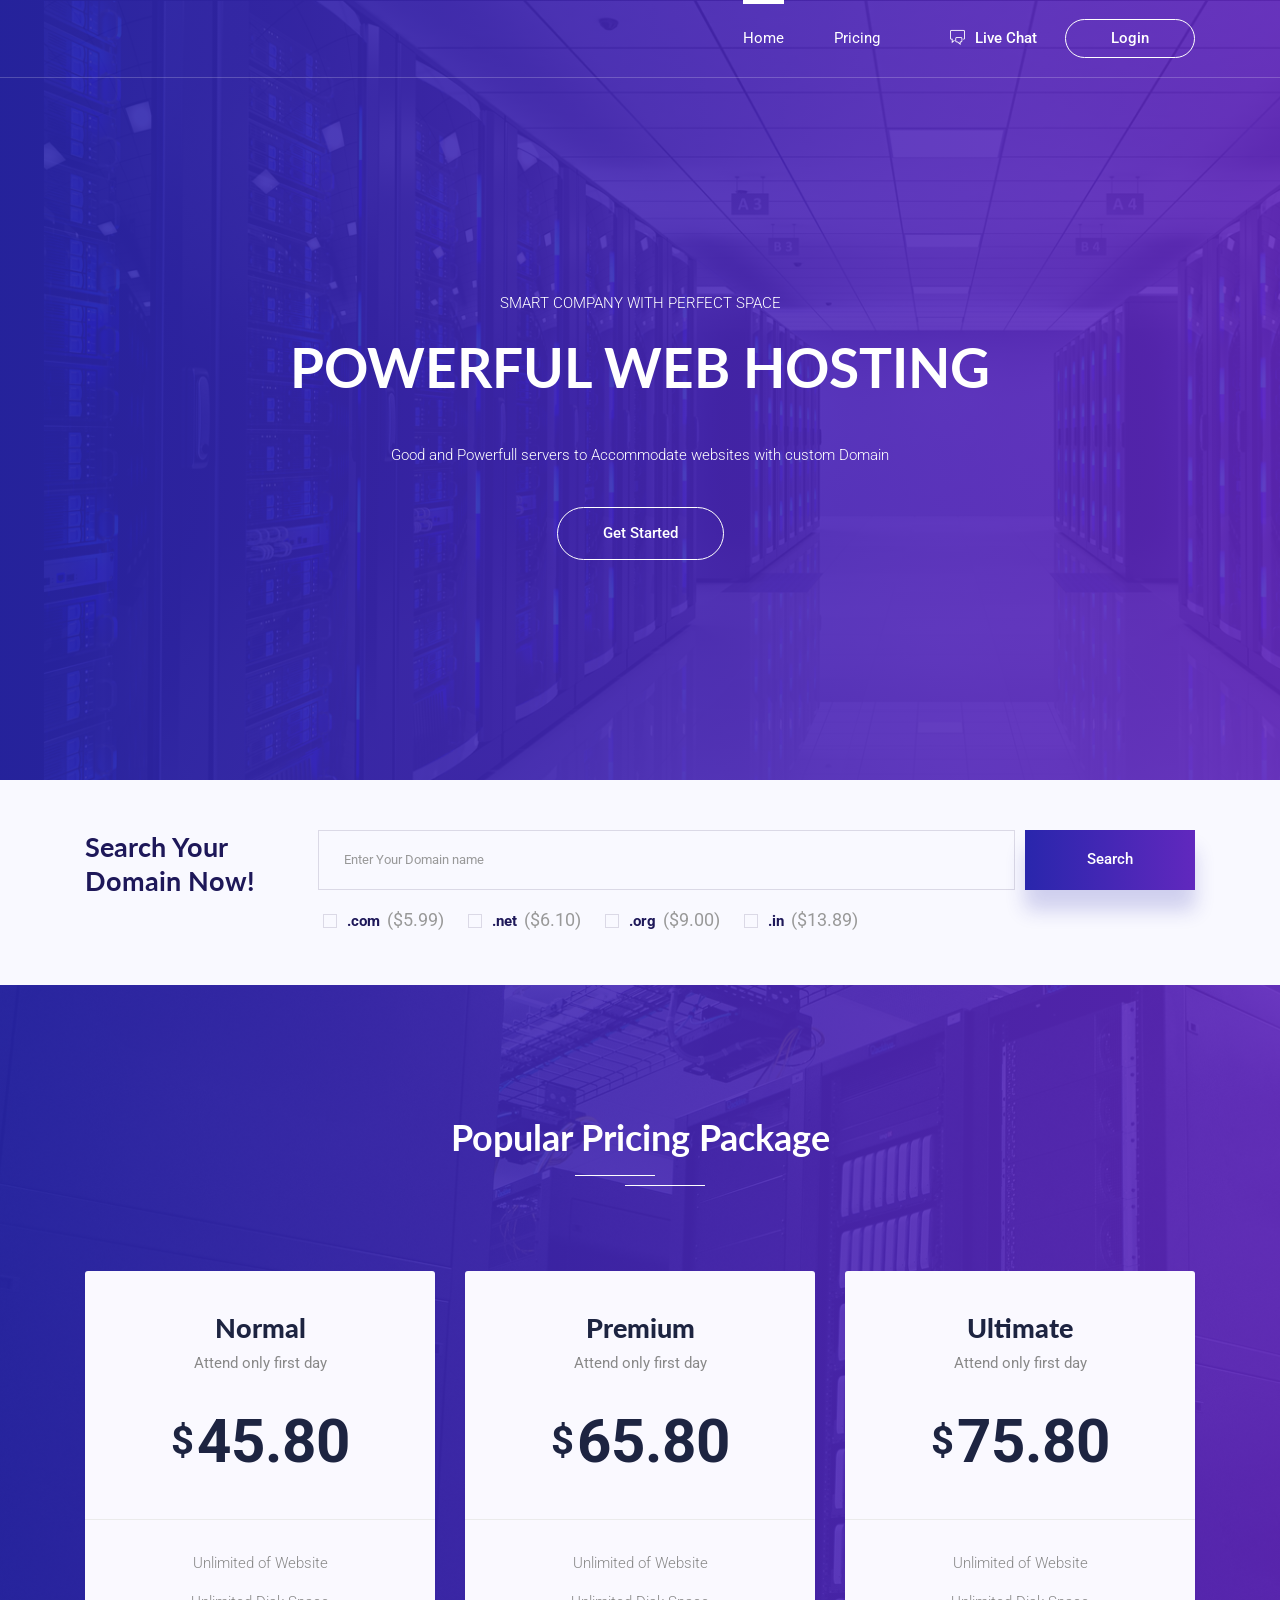
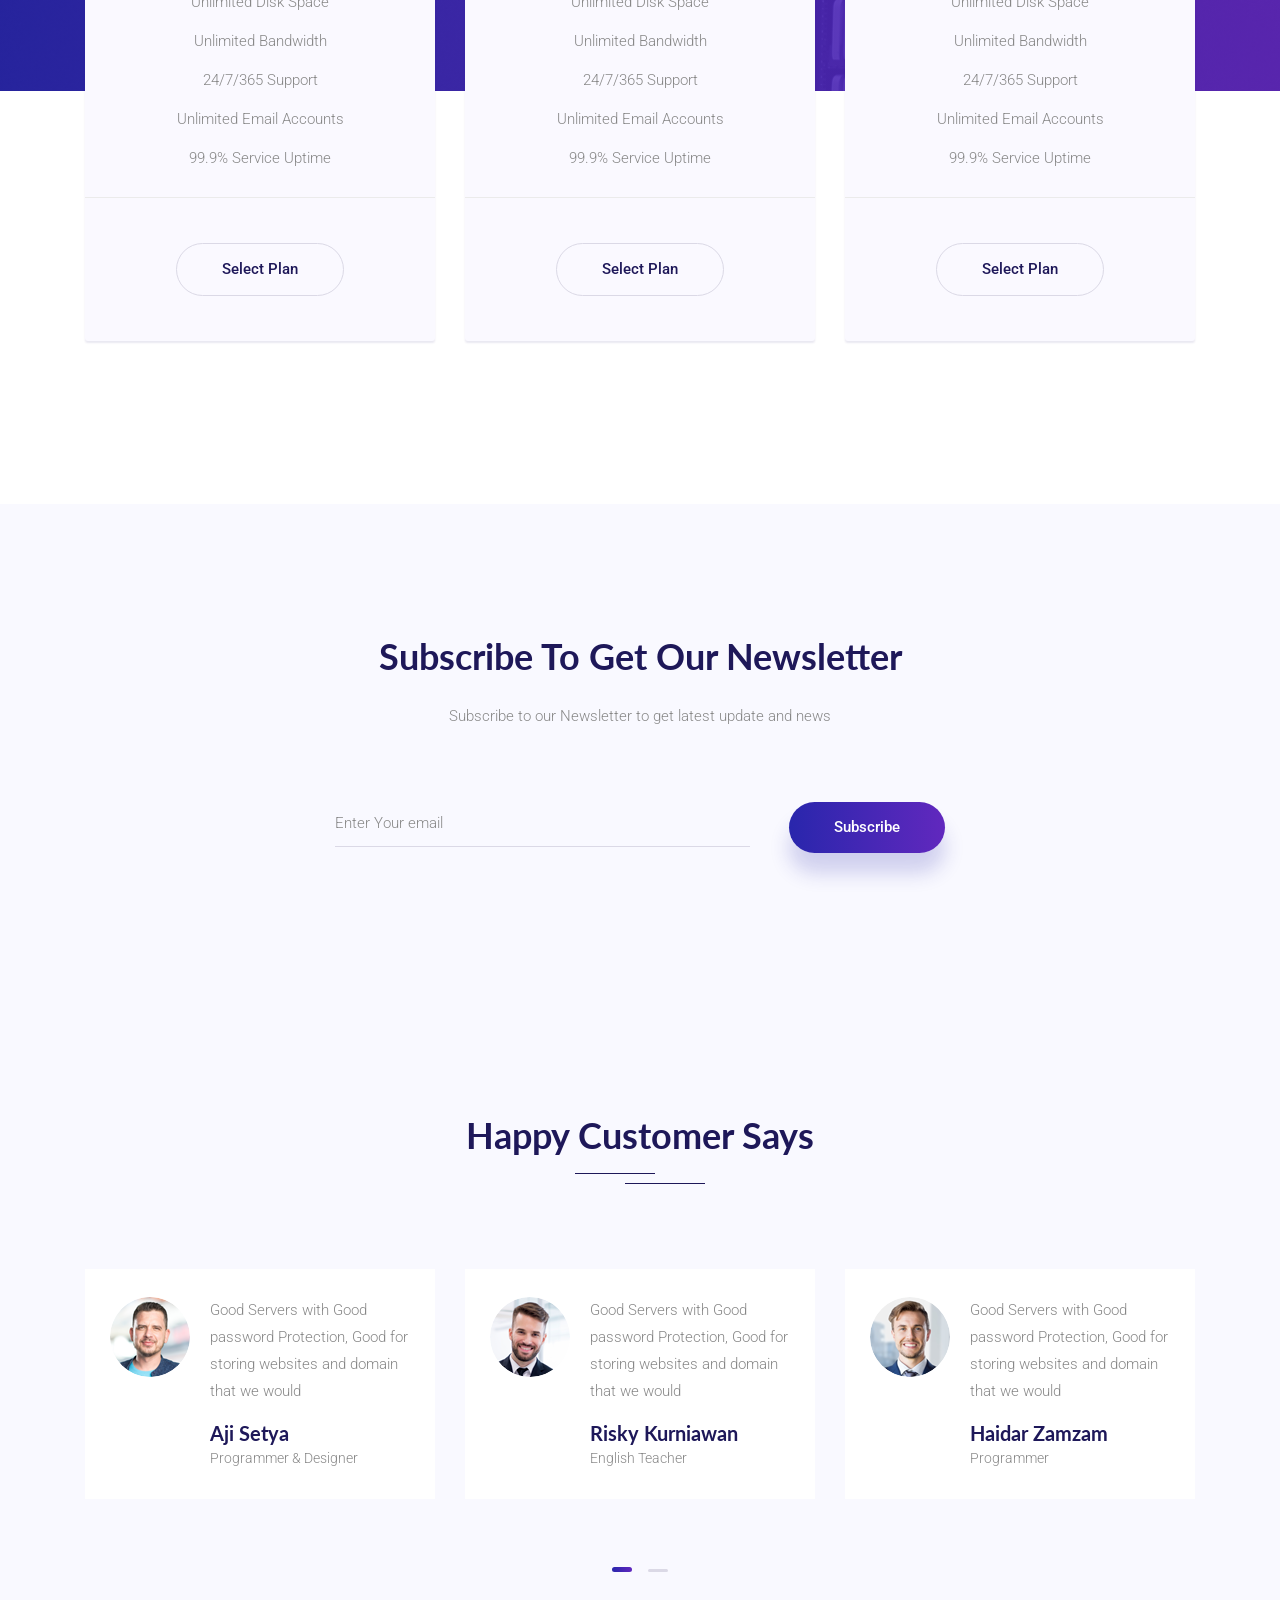
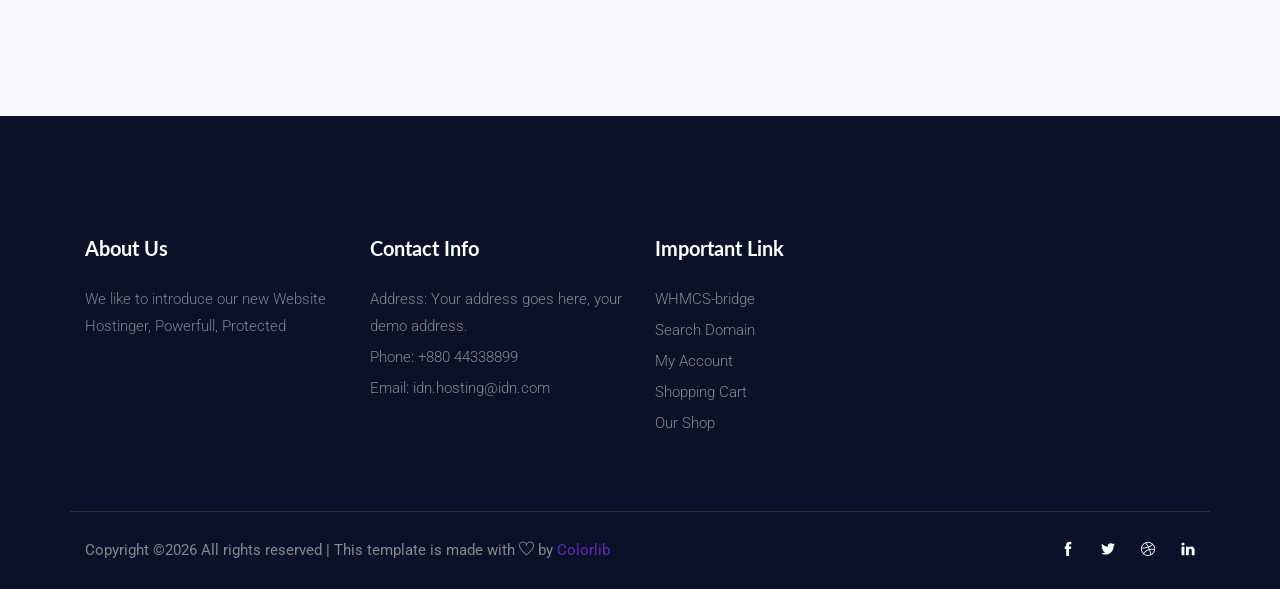
<file: index.html>
<!DOCTYPE html>
<html lang="en">
<head>
  <meta charset="UTF-8">
  <meta name="viewport" content="width=device-width, initial-scale=1.0">
  <meta http-equiv="X-UA-Compatible" content="ie=edge">
  <title>Idn hosting - Home</title>
	<link rel="icon" href="img/Fevicon.png" type="image/png">

  <link rel="stylesheet" href="vendors/bootstrap/bootstrap.min.css">
  <link rel="stylesheet" href="vendors/themify-icons/themify-icons.css">
  <link rel="stylesheet" href="vendors/owl-carousel/owl.theme.default.min.css">
  <link rel="stylesheet" href="vendors/owl-carousel/owl.carousel.min.css">

  <link rel="stylesheet" href="css/style.css">
</head>
<body>

  <!--================ Header Menu Area start =================-->
  <header class="header_area">
    <div class="main_menu">
      <nav class="navbar navbar-expand-lg navbar-light">
        <div class="container box_1620">
          <button class="navbar-toggler" type="button" data-toggle="collapse" data-target="#navbarSupportedContent" aria-controls="navbarSupportedContent" aria-expanded="false" aria-label="Toggle navigation">
            <span class="icon-bar"></span>
            <span class="icon-bar"></span>
            <span class="icon-bar"></span>
          </button>

          <div class="collapse navbar-collapse offset" id="navbarSupportedContent">
            <ul class="nav navbar-nav menu_nav justify-content-end">
              <li class="nav-item active"><a class="nav-link" href="index.html">Home</a></li> 
              <li class="nav-item"><a class="nav-link" href="pricing.html">Pricing</a>
            </ul>

            <div class="nav-right text-center text-lg-right py-4 py-lg-0">
              <a class="button button-link mr-4" href="#"><span class="align-middle"><i class="ti-comments"></i></span> Live Chat</a>
              <a class="button button-outline button-small" href="#">Login</a>
            </div>
          </div> 
        </div>
      </nav>
    </div>
  </header>
  <!--================Header Menu Area =================-->


  <!--================ Banner Section start =================-->
  <section class="hero-banner text-center">
    <div class="container">
      <p class="text-uppercase">Smart Company With perfect space</p>
      <h1>Powerful web Hosting</h1>
      <p class="hero-subtitle">Good and Powerfull servers to Accommodate websites with custom Domain</p>
      <a class="button button-outline" href="#">Get Started</a>
    </div>
  </section>
  <!--================ Banner Section end =================-->


  <!--================ Domain Search section start =================-->
  <section class="bg-gray domain-search">
    <div class="container">
      <div class="row no-gutters">
        <div class="col-md-3 col-lg-2 text-center text-md-left mb-3 mb-md-0">
          <h3>Search Your Domain Now!</h3>
        </div>
        <div class="col-md-9 col-lg-10 pl-2 pl-xl-5">
          <form class="form-inline flex-nowrap form-domainSearch">
            <div class="form-group">
              <label for="staticDomainSearch" class="sr-only">Domain Search</label>
              <input type="text" class="form-control" id="staticDomainSearch" placeholder="Enter Your Domain name">
            </div>
            <button type="submit" class="button rounded-0">Search</button>
          </form>
          <ul class="domain-check">
            <li class="checkbox_style">
              <input type="checkbox" id="check1">
              <label for="check1">.com <span class="dollar-hint">($5.99)</span></label>
            </li>
            <li class="checkbox_style">
              <input type="checkbox" id="check2">
              <label for="check2">.net <span class="dollar-hint">($6.10)</span></label>
            </li>
            <li class="checkbox_style">
              <input type="checkbox" id="check3">
              <label for="check3">.org <span class="dollar-hint">($9.00)</span></label>
            </li>
            <li class="checkbox_style">
              <input type="checkbox" id="check4">
              <label for="check4">.in <span class="dollar-hint">($13.89)</span></label>
            </li>
          </ul>

        </div>
      </div>
    </div>
  </section>
  <!--================ Domain Search section end =================-->

  <!--================ Price Table section start =================-->
  <section class="section-padding priceTable-bg">
    <div class="container">
      <div class="section-intro-white pb-85px text-center">
        <h2>Popular Pricing Package</h2>
        <div class="section-style"></div>
      </div>

      <div class="priceTable-relative">
        <div class="priceTable-wrapper">
          <div class="row">
            <div class="col-sm-6 col-lg-4 mb-4 mb-lg-0">
              <div class="card text-center card-pricing">
                <div class="card-pricing__header">
                  <h4>Normal</h4>
                  <p>Attend only first day</p>
                  <h1 class="card-pricing__price"><span>$</span>45.80</h1>
                </div>
                <ul class="card-pricing__list">
                  <li>Unlimited of Website</li>
                  <li>Unlimited Disk Space</li>
                  <li>Unlimited Bandwidth</li>
                  <li>24/7/365 Support</li>
                  <li>Unlimited Email Accounts</li>
                  <li>99.9% Service Uptime</li>
                </ul>
                <div class="card-pricing__footer">
                  <button class="button">Select Plan</button>
                </div>
              </div>
            </div>

            <div class="col-sm-6 col-lg-4 mb-4 mb-lg-0">
              <div class="card text-center card-pricing">
                <div class="card-pricing__header">
                  <h4>Premium</h4>
                  <p>Attend only first day</p>
                  <h1 class="card-pricing__price"><span>$</span>65.80</h1>
                </div>
                <ul class="card-pricing__list">
                  <li>Unlimited of Website</li>
                  <li>Unlimited Disk Space</li>
                  <li>Unlimited Bandwidth</li>
                  <li>24/7/365 Support</li>
                  <li>Unlimited Email Accounts</li>
                  <li>99.9% Service Uptime</li>
                </ul>
                <div class="card-pricing__footer">
                  <button class="button">Select Plan</button>
                </div>
              </div>
            </div>

            <div class="col-sm-6 col-lg-4 mb-4 mb-lg-0">
              <div class="card text-center card-pricing">
                <div class="card-pricing__header">
                  <h4>Ultimate</h4>
                  <p>Attend only first day</p>
                  <h1 class="card-pricing__price"><span>$</span>75.80</h1>
                </div>
                <ul class="card-pricing__list">
                  <li>Unlimited of Website</li>
                  <li>Unlimited Disk Space</li>
                  <li>Unlimited Bandwidth</li>
                  <li>24/7/365 Support</li>
                  <li>Unlimited Email Accounts</li>
                  <li>99.9% Service Uptime</li>
                </ul>
                <div class="card-pricing__footer">
                  <button class="button">Select Plan</button>
                </div>
              </div>
            </div>
          </div>
        </div>
      </div>
    </div>
  </section>
  <!--================ Price Table section end =================-->


  <!--================ Service section start =================-->
  <section class="section-margin mb-5 pt-xl-235">
    <div class="container">

      </div>
    </div>
  </section>
  <!--================ Service section end =================-->


  <!--================ Subscribe section start =================-->
  <section class="bg-gray section-padding">
    <div class="container">
      <div class="section-intro pb-5 mb-xl-2 text-center">
        <h2 class="mb-4">Subscribe To Get Our Newsletter</h2>
        <p>Subscribe to our Newsletter to get latest update and news</p>
      </div>

      <form class="form-subscribe" action="#">
        <div class="input-group align-items-center">
          <input type="text" class="form-control" placeholder="Enter Your email" required>
          <div class="input-group-append">
            <button class="button button-shadow2" type="submit">Subscribe</button>
          </div>
        </div>
      </form>
    </div>
  </section>
  <!--================ Subscribe section end =================-->


  <!--================ Testimonial section start =================-->
  <section class="bg-gray section-padding">
    <div class="container">
      <div class="section-intro pb-85px text-center">
        <h2>Happy Customer Says</h2>
        <div class="section-style"></div>
      </div>

      <div class="owl-carousel owl-theme testimonial">
        <div class="testimonial-item">
          <div class="media">
            <img class="testimonial-img" src="img/testimonial/testimonial1.png" alt="">
            <div class="media-body">
              <p>Good Servers with Good password Protection, Good for storing websites and domain that we would</p>
              <h4>Aji Setya</h4>
              <p class="testi-intro">Programmer & Designer</p>
            </div>
          </div>
        </div>

        <div class="testimonial-item">
          <div class="media">
            <img class="testimonial-img" src="img/testimonial/testimonial2.png" alt="">
            <div class="media-body">
              <p>Good Servers with Good password Protection, Good for storing websites and domain that we would</p>
              <h4>Risky Kurniawan</h4>
              <p class="testi-intro">English Teacher</p>
            </div>
          </div>
        </div>

        <div class="testimonial-item">
          <div class="media">
            <img class="testimonial-img" src="img/testimonial/testimonial3.png" alt="">
            <div class="media-body">
              <p>Good Servers with Good password Protection, Good for storing websites and domain that we would</p>
              <h4>Haidar Zamzam</h4>
              <p class="testi-intro">Programmer</p>
            </div>
          </div>
        </div>

        <div class="testimonial-item">
          <div class="media">
            <img class="testimonial-img" src="img/testimonial/testimonial2.png" alt="">
            <div class="media-body">
              <p>Good Servers with Good password Protection, Good for storing websites and domain that we would</p>
              <h4>Febri Sariyanto</h4>
              <p class="testi-intro">Religion Teacher</p>
            </div>
          </div>
        </div>
      </div>

    </div>
  </section>
  <!--================ Testimonial section end =================-->


  <!-- ================ start footer Area ================= -->
  <footer class="footer-area section-gap">
		<div class="container">
			<div class="row">
				<div class="col-xl-3 col-sm-6 mb-4 mb-xl-0 single-footer-widget">
					<h4>About Us</h4>
          <p>We like to introduce our new Website Hostinger, Powerfull, Protected</p>
				</div>
				<div class="col-xl-3 col-sm-6 mb-4 mb-xl-0 single-footer-widget">
					<h4>Contact Info</h4>
					<ul>
						<li>Address: Your address goes here, your demo address.</li>
						<li><a href="tel:+88044338899">Phone: +880 44338899</a></li>
						<li><a href="mailto:info@colorlib.com">Email: idn.hosting@idn.com</a></li>
					</ul>
				</div>
				<div class="col-xl-2 col-sm-6 mb-4 mb-xl-0 single-footer-widget">
					<h4>Important Link</h4>
					<ul>
						<li><a href="#">WHMCS-bridge</a></li>
						<li><a href="#">Search Domain</a></li>
						<li><a href="#">My Account</a></li>
						<li><a href="#">Shopping Cart</a></li>
						<li><a href="#">Our Shop</a></li>
					</ul>
				</div>
				<div class="offset-xl-1 col-xl-3 col-sm-6 mb-4 mb-xl-0 single-footer-widget">
          
				</div>
			</div>
			<div class="footer-bottom row align-items-center text-center text-lg-left">
				<p class="footer-text m-0 col-lg-8 col-md-12"><!-- Link back to Colorlib can't be removed. Template is licensed under CC BY 3.0. -->
Copyright &copy;<script>document.write(new Date().getFullYear());</script> All rights reserved | This template is made with <i class="ti-heart" aria-hidden="true"></i> by <a href="https://colorlib.com" target="_blank">Colorlib</a>
<!-- Link back to Colorlib can't be removed. Template is licensed under CC BY 3.0. --></p>
				<div class="col-lg-4 col-md-12 text-center text-lg-right footer-social">
					<a href="#"><i class="ti-facebook"></i></a>
					<a href="#"><i class="ti-twitter-alt"></i></a>
					<a href="#"><i class="ti-dribbble"></i></a>
					<a href="#"><i class="ti-linkedin"></i></a>
				</div>
			</div>
		</div>
	</footer>
  <!-- ================ End footer Area ================= -->




  <script src="vendors/jquery/jquery-3.2.1.min.js"></script>
  <script src="vendors/bootstrap/bootstrap.bundle.min.js"></script>
  <script src="vendors/owl-carousel/owl.carousel.min.js"></script>
  <script src="js/jquery.ajaxchimp.min.js"></script>
  <script src="js/mail-script.js"></script>
  <script src="js/main.js"></script>
</body>
</html>
</file>
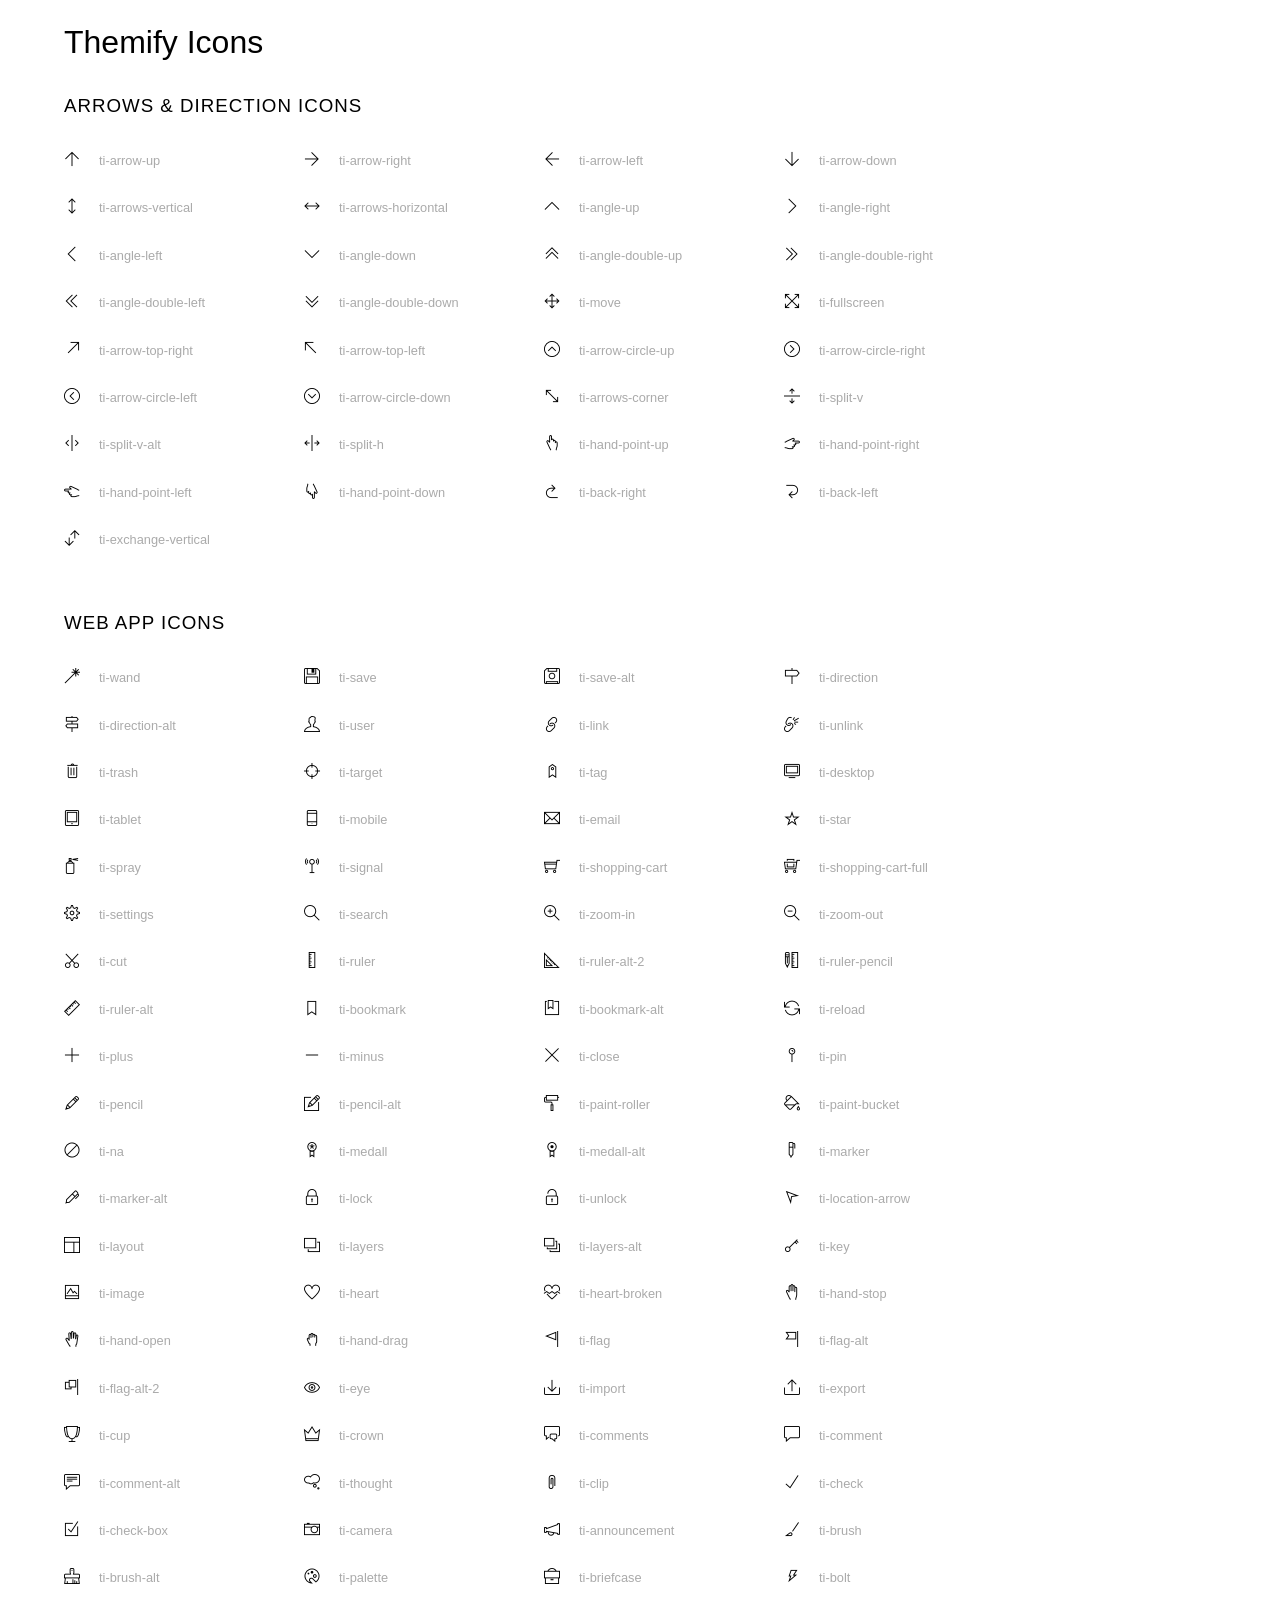
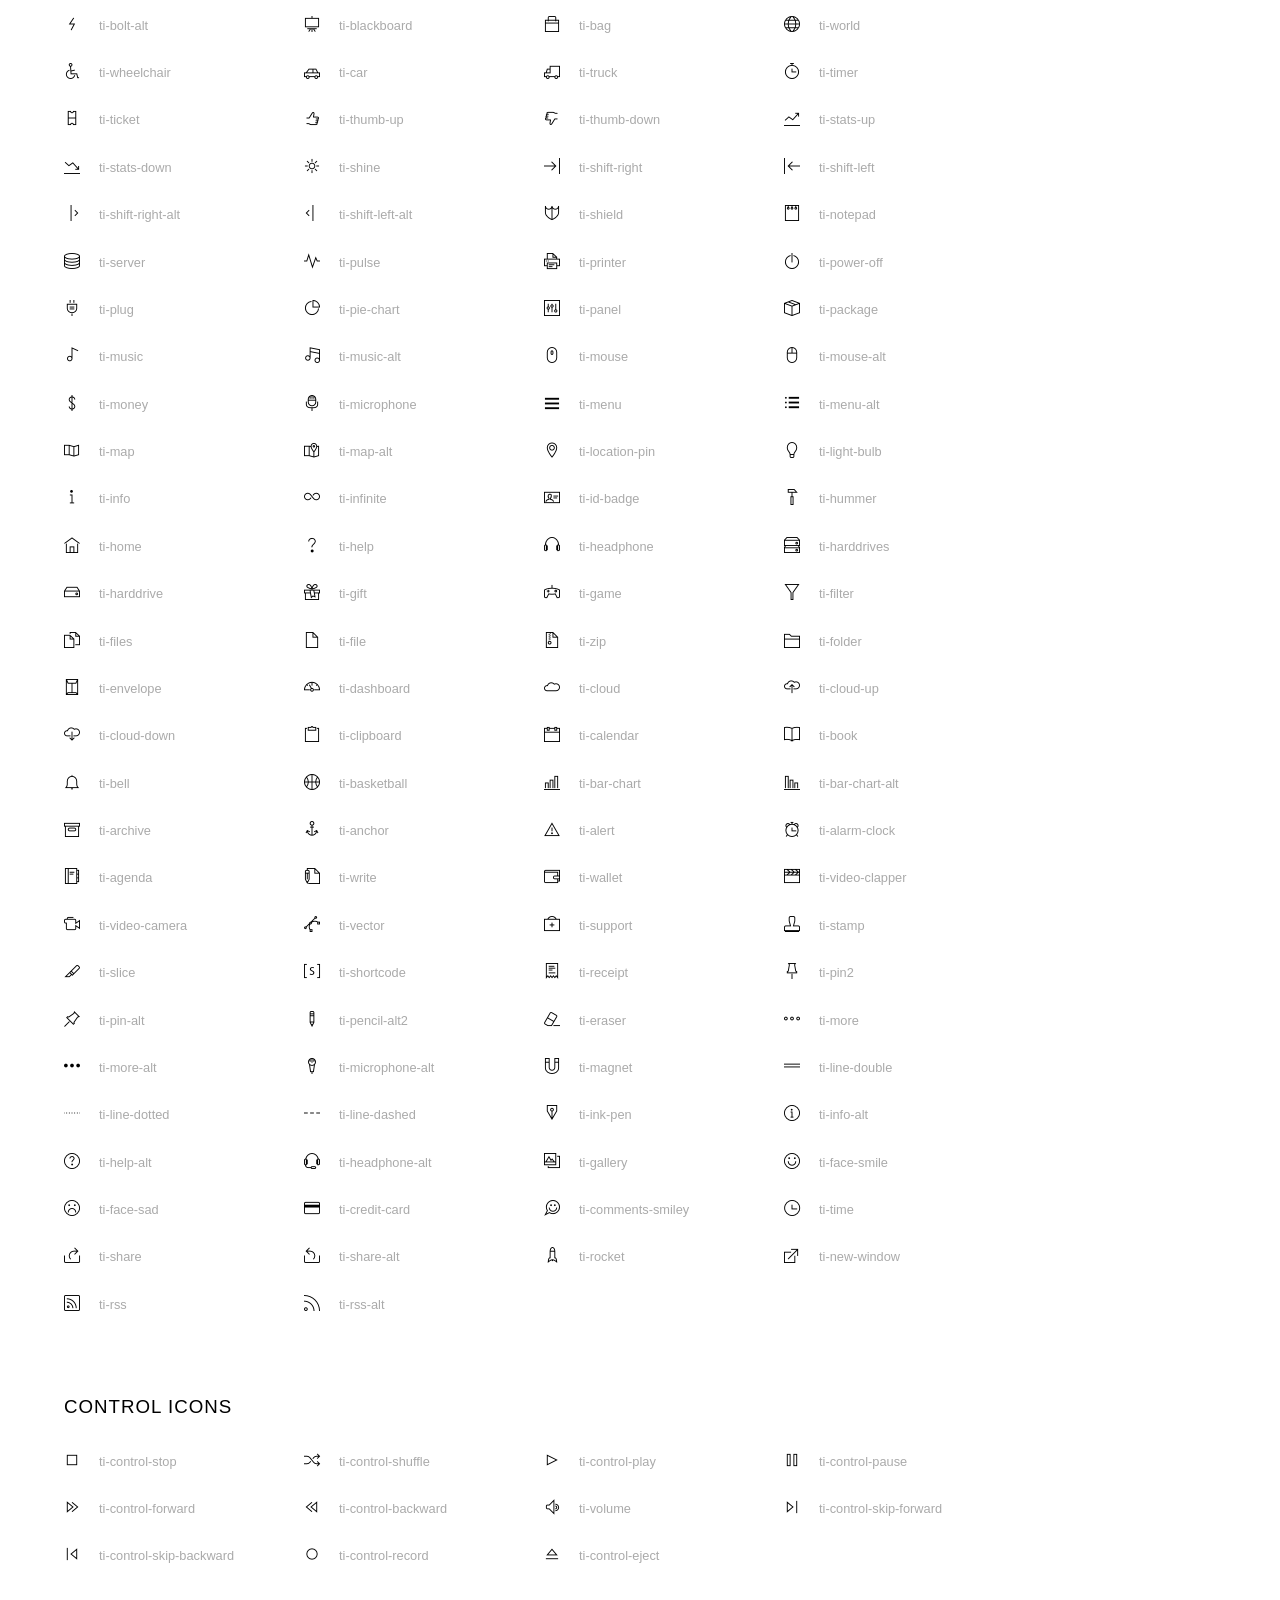
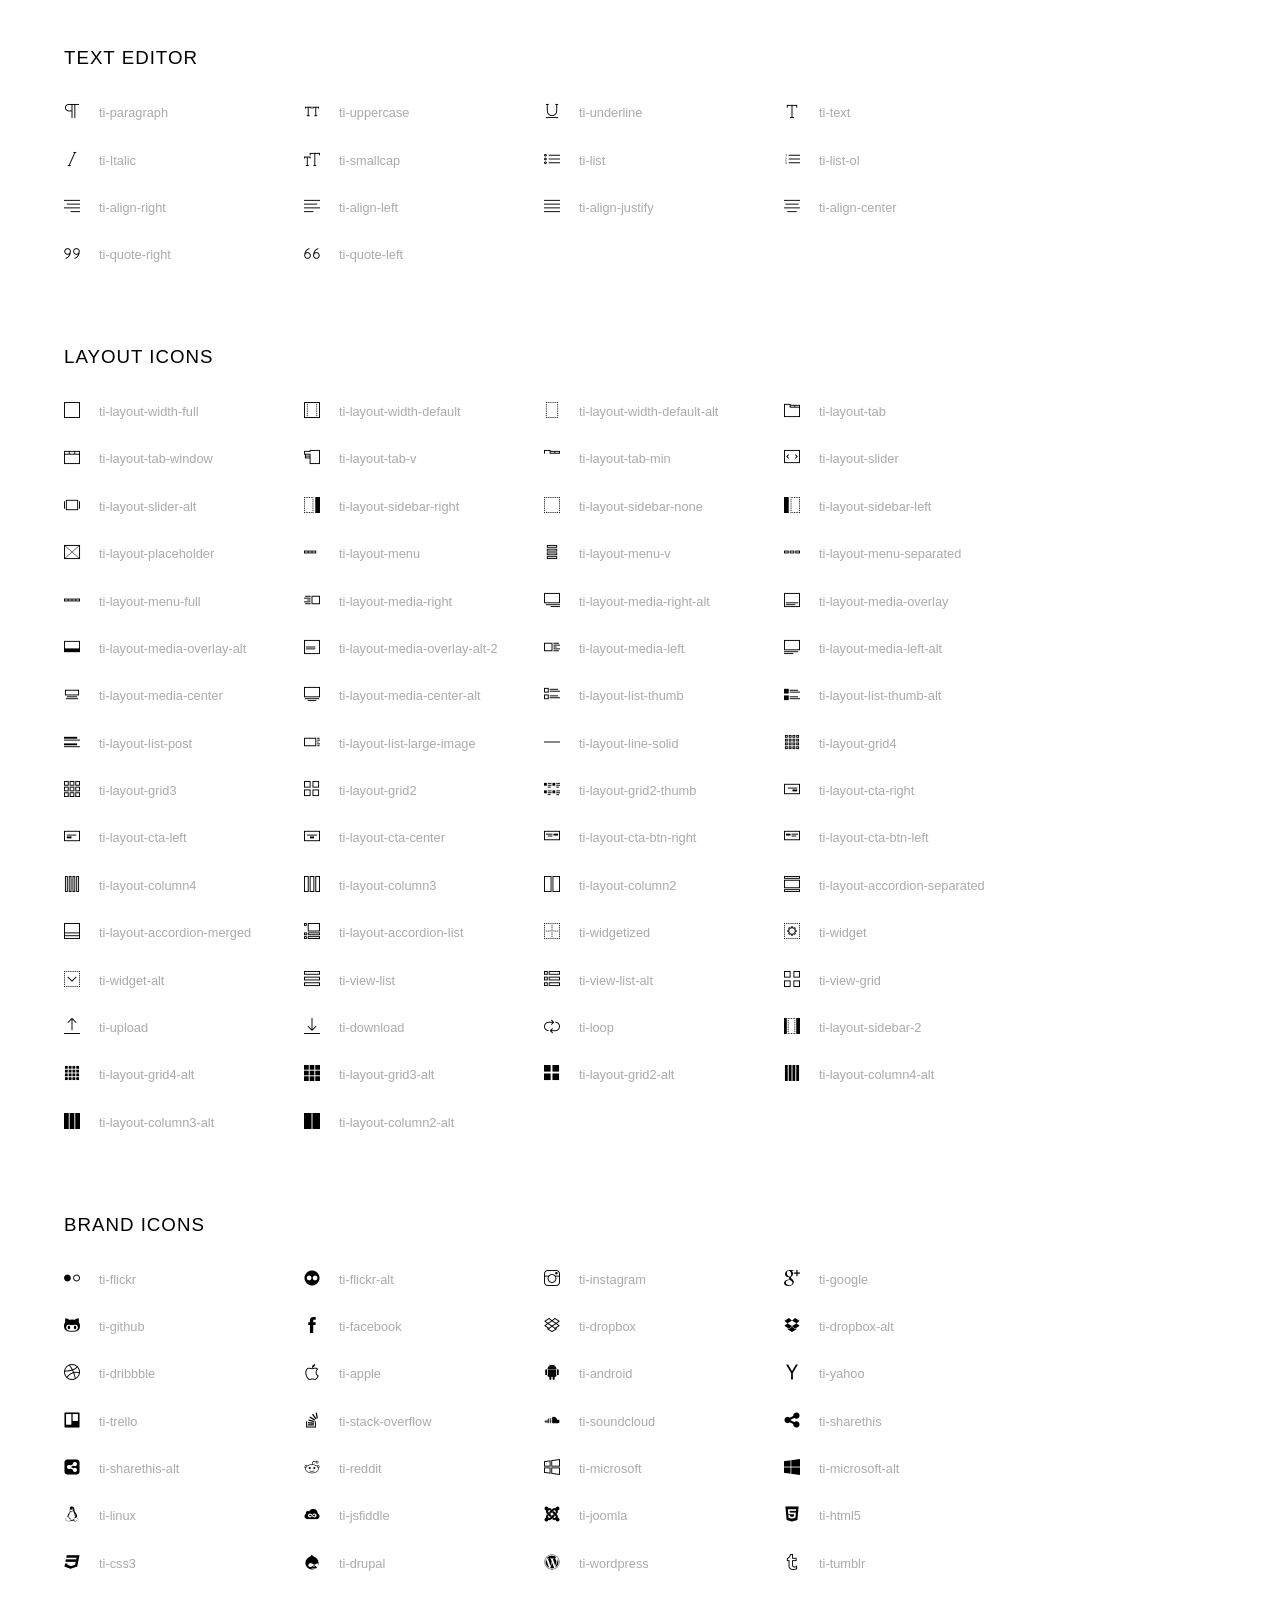
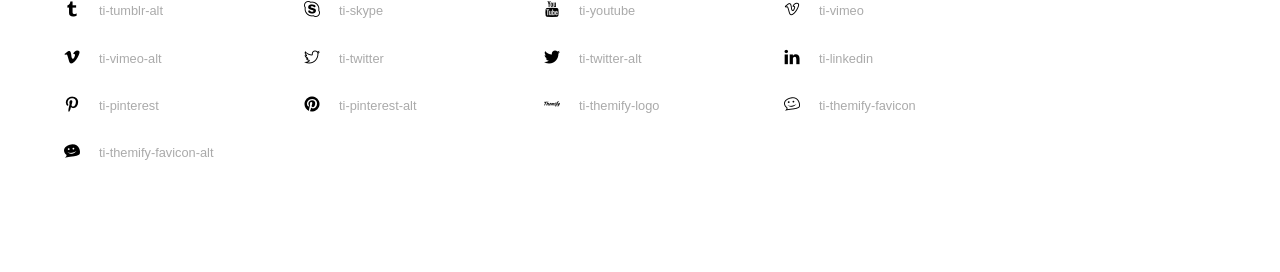
<file: vendors/themify-icons/index.html>
<!doctype html>
<html>
<head>
	<meta charset="utf-8">
	<title>Themify Icon Font</title>
	<meta name="viewport" content="width=device-width">
	<link rel="stylesheet" href="demo-files/demo.css">
	<link rel="stylesheet" href="themify-icons.css">
	<!--[if lt IE 8]><!-->
	<link rel="stylesheet" href="ie7/ie7.css">
	<!--<![endif]-->
</head>
<body>
	<h1>Themify Icons</h1>

	<div class="icon-section">

		<div class="icon-section">
			<h3>Arrows &amp; Direction Icons </h3>

			<div class="icon-container">
				<span class="ti-arrow-up"></span><span class="icon-name"> ti-arrow-up</span>
			</div>
			<div class="icon-container">
				<span class="ti-arrow-right"></span><span class="icon-name"> ti-arrow-right</span>
			</div>
			<div class="icon-container">
				<span class="ti-arrow-left"></span><span class="icon-name"> ti-arrow-left</span>
			</div>
			<div class="icon-container">
				<span class="ti-arrow-down"></span><span class="icon-name"> ti-arrow-down</span>
			</div>
			<div class="icon-container">
				<span class="ti-arrows-vertical"></span><span class="icon-name"> ti-arrows-vertical</span>
			</div>
			<div class="icon-container">
				<span class="ti-arrows-horizontal"></span><span class="icon-name"> ti-arrows-horizontal</span>
			</div>
			<div class="icon-container">
				<span class="ti-angle-up"></span><span class="icon-name"> ti-angle-up</span>
			</div>
			<div class="icon-container">
				<span class="ti-angle-right"></span><span class="icon-name"> ti-angle-right</span>
			</div>
			<div class="icon-container">
				<span class="ti-angle-left"></span><span class="icon-name"> ti-angle-left</span>
			</div>
			<div class="icon-container">
				<span class="ti-angle-down"></span><span class="icon-name"> ti-angle-down</span>
			</div>	
			<div class="icon-container">
				<span class="ti-angle-double-up"></span><span class="icon-name"> ti-angle-double-up</span>
			</div>
			<div class="icon-container">
				<span class="ti-angle-double-right"></span><span class="icon-name"> ti-angle-double-right</span>
			</div>
			<div class="icon-container">
				<span class="ti-angle-double-left"></span><span class="icon-name"> ti-angle-double-left</span>
			</div>
			<div class="icon-container">
				<span class="ti-angle-double-down"></span><span class="icon-name"> ti-angle-double-down</span>
			</div>					
			<div class="icon-container">
				<span class="ti-move"></span><span class="icon-name"> ti-move</span>
			</div>
			<div class="icon-container">
				<span class="ti-fullscreen"></span><span class="icon-name"> ti-fullscreen</span>
			</div>
			<div class="icon-container">
				<span class="ti-arrow-top-right"></span><span class="icon-name"> ti-arrow-top-right</span>
			</div>
			<div class="icon-container">
				<span class="ti-arrow-top-left"></span><span class="icon-name"> ti-arrow-top-left</span>
			</div>
			<div class="icon-container">
				<span class="ti-arrow-circle-up"></span><span class="icon-name"> ti-arrow-circle-up</span>
			</div>
			<div class="icon-container">
				<span class="ti-arrow-circle-right"></span><span class="icon-name"> ti-arrow-circle-right</span>
			</div>
			<div class="icon-container">
				<span class="ti-arrow-circle-left"></span><span class="icon-name"> ti-arrow-circle-left</span>
			</div>
			<div class="icon-container">
				<span class="ti-arrow-circle-down"></span><span class="icon-name"> ti-arrow-circle-down</span>
			</div>
			<div class="icon-container">
				<span class="ti-arrows-corner"></span><span class="icon-name"> ti-arrows-corner</span>
			</div>
			<div class="icon-container">
				<span class="ti-split-v"></span><span class="icon-name"> ti-split-v</span>
			</div>

			<div class="icon-container">
				<span class="ti-split-v-alt"></span><span class="icon-name"> ti-split-v-alt</span>
			</div>
			<div class="icon-container">
				<span class="ti-split-h"></span><span class="icon-name"> ti-split-h</span>
			</div>
			<div class="icon-container">
				<span class="ti-hand-point-up"></span><span class="icon-name"> ti-hand-point-up</span>
			</div>
			<div class="icon-container">
				<span class="ti-hand-point-right"></span><span class="icon-name"> ti-hand-point-right</span>
			</div>
			<div class="icon-container">
				<span class="ti-hand-point-left"></span><span class="icon-name"> ti-hand-point-left</span>
			</div>
			<div class="icon-container">
				<span class="ti-hand-point-down"></span><span class="icon-name"> ti-hand-point-down</span>
			</div>
			<div class="icon-container">
				<span class="ti-back-right"></span><span class="icon-name"> ti-back-right</span>
			</div>
			<div class="icon-container">
				<span class="ti-back-left"></span><span class="icon-name"> ti-back-left</span>
			</div>
			<div class="icon-container">
				<span class="ti-exchange-vertical"></span><span class="icon-name"> ti-exchange-vertical</span>
			</div>

		</div> <!-- Arrows Icons -->



		<h3>Web App Icons</h3>
		
		<div class="icon-section">

			<div class="icon-container">
				<span class="ti-wand"></span><span class="icon-name"> ti-wand</span>
			</div>
			<div class="icon-container">
				<span class="ti-save"></span><span class="icon-name"> ti-save</span>
			</div>
			<div class="icon-container">
				<span class="ti-save-alt"></span><span class="icon-name"> ti-save-alt</span>
			</div>

			<div class="icon-container">
				<span class="ti-direction"></span><span class="icon-name"> ti-direction</span>
			</div>
			<div class="icon-container">
				<span class="ti-direction-alt"></span><span class="icon-name"> ti-direction-alt</span>
			</div>
			<div class="icon-container">
				<span class="ti-user"></span><span class="icon-name"> ti-user</span>
			</div>
			<div class="icon-container">
				<span class="ti-link"></span><span class="icon-name"> ti-link</span>
			</div>
			<div class="icon-container">
				<span class="ti-unlink"></span><span class="icon-name"> ti-unlink</span>
			</div>
			<div class="icon-container">
				<span class="ti-trash"></span><span class="icon-name"> ti-trash</span>
			</div>
			<div class="icon-container">
				<span class="ti-target"></span><span class="icon-name"> ti-target</span>
			</div>
			<div class="icon-container">
				<span class="ti-tag"></span><span class="icon-name"> ti-tag</span>
			</div>
			<div class="icon-container">
				<span class="ti-desktop"></span><span class="icon-name"> ti-desktop</span>
			</div>
			<div class="icon-container">
				<span class="ti-tablet"></span><span class="icon-name"> ti-tablet</span>
			</div>
			<div class="icon-container">
				<span class="ti-mobile"></span><span class="icon-name"> ti-mobile</span>
			</div>
			<div class="icon-container">
				<span class="ti-email"></span><span class="icon-name"> ti-email</span>
			</div>	
			<div class="icon-container">
				<span class="ti-star"></span><span class="icon-name"> ti-star</span>
			</div>
			<div class="icon-container">
				<span class="ti-spray"></span><span class="icon-name"> ti-spray</span>
			</div>
			<div class="icon-container">
				<span class="ti-signal"></span><span class="icon-name"> ti-signal</span>
			</div>
			<div class="icon-container">
				<span class="ti-shopping-cart"></span><span class="icon-name"> ti-shopping-cart</span>
			</div>
			<div class="icon-container">
				<span class="ti-shopping-cart-full"></span><span class="icon-name"> ti-shopping-cart-full</span>
			</div>
			<div class="icon-container">
				<span class="ti-settings"></span><span class="icon-name"> ti-settings</span>
			</div>
			<div class="icon-container">
				<span class="ti-search"></span><span class="icon-name"> ti-search</span>
			</div>
			<div class="icon-container">
				<span class="ti-zoom-in"></span><span class="icon-name"> ti-zoom-in</span>
			</div>
			<div class="icon-container">
				<span class="ti-zoom-out"></span><span class="icon-name"> ti-zoom-out</span>
			</div>
			<div class="icon-container">
				<span class="ti-cut"></span><span class="icon-name"> ti-cut</span>
			</div>
			<div class="icon-container">
				<span class="ti-ruler"></span><span class="icon-name"> ti-ruler</span>
			</div>
			<div class="icon-container">
				<span class="ti-ruler-alt-2"></span><span class="icon-name"> ti-ruler-alt-2</span>
			</div>			
			<div class="icon-container">
				<span class="ti-ruler-pencil"></span><span class="icon-name"> ti-ruler-pencil</span>
			</div>
			<div class="icon-container">
				<span class="ti-ruler-alt"></span><span class="icon-name"> ti-ruler-alt</span>
			</div>
			<div class="icon-container">
				<span class="ti-bookmark"></span><span class="icon-name"> ti-bookmark</span>
			</div>
			<div class="icon-container">
				<span class="ti-bookmark-alt"></span><span class="icon-name"> ti-bookmark-alt</span>
			</div>
			<div class="icon-container">
				<span class="ti-reload"></span><span class="icon-name"> ti-reload</span>
			</div>
			<div class="icon-container">
				<span class="ti-plus"></span><span class="icon-name"> ti-plus</span>
			</div>
			<div class="icon-container">
				<span class="ti-minus"></span><span class="icon-name"> ti-minus</span>
			</div>
			<div class="icon-container">
				<span class="ti-close"></span><span class="icon-name"> ti-close</span>
			</div>			
			<div class="icon-container">
				<span class="ti-pin"></span><span class="icon-name"> ti-pin</span>
			</div>
			<div class="icon-container">
				<span class="ti-pencil"></span><span class="icon-name"> ti-pencil</span>
			</div>
					
		  	<div class="icon-container">
				<span class="ti-pencil-alt"></span><span class="icon-name"> ti-pencil-alt</span>
			</div>
			<div class="icon-container">
				<span class="ti-paint-roller"></span><span class="icon-name"> ti-paint-roller</span>
			</div>
			<div class="icon-container">
				<span class="ti-paint-bucket"></span><span class="icon-name"> ti-paint-bucket</span>
			</div>
			<div class="icon-container">
				<span class="ti-na"></span><span class="icon-name"> ti-na</span>
			</div>
			<div class="icon-container">
				<span class="ti-medall"></span><span class="icon-name"> ti-medall</span>
			</div>
			<div class="icon-container">
				<span class="ti-medall-alt"></span><span class="icon-name"> ti-medall-alt</span>
			</div>
			<div class="icon-container">
				<span class="ti-marker"></span><span class="icon-name"> ti-marker</span>
			</div>
			<div class="icon-container">
				<span class="ti-marker-alt"></span><span class="icon-name"> ti-marker-alt</span>
			</div>

			<div class="icon-container">
				<span class="ti-lock"></span><span class="icon-name"> ti-lock</span>
			</div>
			<div class="icon-container">
				<span class="ti-unlock"></span><span class="icon-name"> ti-unlock</span>
			</div>
			<div class="icon-container">
				<span class="ti-location-arrow"></span><span class="icon-name"> ti-location-arrow</span>
			</div>
			<div class="icon-container">
				<span class="ti-layout"></span><span class="icon-name"> ti-layout</span>
			</div>
			<div class="icon-container">
				<span class="ti-layers"></span><span class="icon-name"> ti-layers</span>
			</div>
			<div class="icon-container">
				<span class="ti-layers-alt"></span><span class="icon-name"> ti-layers-alt</span>
			</div>
			<div class="icon-container">
				<span class="ti-key"></span><span class="icon-name"> ti-key</span>
			</div>
			<div class="icon-container">
				<span class="ti-image"></span><span class="icon-name"> ti-image</span>
			</div>
			<div class="icon-container">
				<span class="ti-heart"></span><span class="icon-name"> ti-heart</span>
			</div>
			<div class="icon-container">
				<span class="ti-heart-broken"></span><span class="icon-name"> ti-heart-broken</span>
			</div>
			<div class="icon-container">
				<span class="ti-hand-stop"></span><span class="icon-name"> ti-hand-stop</span>
			</div>
			<div class="icon-container">
				<span class="ti-hand-open"></span><span class="icon-name"> ti-hand-open</span>
			</div>
			<div class="icon-container">
				<span class="ti-hand-drag"></span><span class="icon-name"> ti-hand-drag</span>
			</div>
			<div class="icon-container">
				<span class="ti-flag"></span><span class="icon-name"> ti-flag</span>
			</div>
			<div class="icon-container">
				<span class="ti-flag-alt"></span><span class="icon-name"> ti-flag-alt</span>
			</div>
			<div class="icon-container">
				<span class="ti-flag-alt-2"></span><span class="icon-name"> ti-flag-alt-2</span>
			</div>
			<div class="icon-container">
				<span class="ti-eye"></span><span class="icon-name"> ti-eye</span>
			</div>
			<div class="icon-container">
				<span class="ti-import"></span><span class="icon-name"> ti-import</span>
			</div>			
			<div class="icon-container">
				<span class="ti-export"></span><span class="icon-name"> ti-export</span>
			</div>
			<div class="icon-container">
				<span class="ti-cup"></span><span class="icon-name"> ti-cup</span>
			</div>
			<div class="icon-container">
				<span class="ti-crown"></span><span class="icon-name"> ti-crown</span>
			</div>
			<div class="icon-container">
				<span class="ti-comments"></span><span class="icon-name"> ti-comments</span>
			</div>
			<div class="icon-container">
				<span class="ti-comment"></span><span class="icon-name"> ti-comment</span>
			</div>
			<div class="icon-container">
				<span class="ti-comment-alt"></span><span class="icon-name"> ti-comment-alt</span>
			</div>
			<div class="icon-container">
				<span class="ti-thought"></span><span class="icon-name"> ti-thought</span>
			</div>			
			<div class="icon-container">
				<span class="ti-clip"></span><span class="icon-name"> ti-clip</span>
			</div>

			<div class="icon-container">
				<span class="ti-check"></span><span class="icon-name"> ti-check</span>
			</div>
			<div class="icon-container">
				<span class="ti-check-box"></span><span class="icon-name"> ti-check-box</span>
			</div>
			<div class="icon-container">
				<span class="ti-camera"></span><span class="icon-name"> ti-camera</span>
			</div>
			<div class="icon-container">
				<span class="ti-announcement"></span><span class="icon-name"> ti-announcement</span>
			</div>
			<div class="icon-container">
				<span class="ti-brush"></span><span class="icon-name"> ti-brush</span>
			</div>
			<div class="icon-container">
				<span class="ti-brush-alt"></span><span class="icon-name"> ti-brush-alt</span>
			</div>
			<div class="icon-container">
				<span class="ti-palette"></span><span class="icon-name"> ti-palette</span>
			</div>			
			<div class="icon-container">
				<span class="ti-briefcase"></span><span class="icon-name"> ti-briefcase</span>
			</div>
			<div class="icon-container">
				<span class="ti-bolt"></span><span class="icon-name"> ti-bolt</span>
			</div>
			<div class="icon-container">
				<span class="ti-bolt-alt"></span><span class="icon-name"> ti-bolt-alt</span>
			</div>
			<div class="icon-container">
				<span class="ti-blackboard"></span><span class="icon-name"> ti-blackboard</span>
			</div>
			<div class="icon-container">
				<span class="ti-bag"></span><span class="icon-name"> ti-bag</span>
			</div>
			<div class="icon-container">
				<span class="ti-world"></span><span class="icon-name"> ti-world</span>
			</div>
			<div class="icon-container">
				<span class="ti-wheelchair"></span><span class="icon-name"> ti-wheelchair</span>
			</div>
			<div class="icon-container">
				<span class="ti-car"></span><span class="icon-name"> ti-car</span>
			</div>
			<div class="icon-container">
				<span class="ti-truck"></span><span class="icon-name"> ti-truck</span>
			</div>
			<div class="icon-container">
				<span class="ti-timer"></span><span class="icon-name"> ti-timer</span>
			</div>
			<div class="icon-container">
				<span class="ti-ticket"></span><span class="icon-name"> ti-ticket</span>
			</div>
			<div class="icon-container">
				<span class="ti-thumb-up"></span><span class="icon-name"> ti-thumb-up</span>
			</div>
			<div class="icon-container">
				<span class="ti-thumb-down"></span><span class="icon-name"> ti-thumb-down</span>
			</div>

			<div class="icon-container">
				<span class="ti-stats-up"></span><span class="icon-name"> ti-stats-up</span>
			</div>
			<div class="icon-container">
				<span class="ti-stats-down"></span><span class="icon-name"> ti-stats-down</span>
			</div>
			<div class="icon-container">
				<span class="ti-shine"></span><span class="icon-name"> ti-shine</span>
			</div>
			<div class="icon-container">
				<span class="ti-shift-right"></span><span class="icon-name"> ti-shift-right</span>
			</div>
			<div class="icon-container">
				<span class="ti-shift-left"></span><span class="icon-name"> ti-shift-left</span>
			</div>

			<div class="icon-container">
				<span class="ti-shift-right-alt"></span><span class="icon-name"> ti-shift-right-alt</span>
			</div>
			<div class="icon-container">
				<span class="ti-shift-left-alt"></span><span class="icon-name"> ti-shift-left-alt</span>
			</div>
			<div class="icon-container">
				<span class="ti-shield"></span><span class="icon-name"> ti-shield</span>
			</div>
			<div class="icon-container">
				<span class="ti-notepad"></span><span class="icon-name"> ti-notepad</span>
			</div>
			<div class="icon-container">
				<span class="ti-server"></span><span class="icon-name"> ti-server</span>
			</div>

			<div class="icon-container">
				<span class="ti-pulse"></span><span class="icon-name"> ti-pulse</span>
			</div>
			<div class="icon-container">
				<span class="ti-printer"></span><span class="icon-name"> ti-printer</span>
			</div>
			<div class="icon-container">
				<span class="ti-power-off"></span><span class="icon-name"> ti-power-off</span>
			</div>
			<div class="icon-container">
				<span class="ti-plug"></span><span class="icon-name"> ti-plug</span>
			</div>
			<div class="icon-container">
				<span class="ti-pie-chart"></span><span class="icon-name"> ti-pie-chart</span>
			</div>

			<div class="icon-container">
				<span class="ti-panel"></span><span class="icon-name"> ti-panel</span>
			</div>
			<div class="icon-container">
				<span class="ti-package"></span><span class="icon-name"> ti-package</span>
			</div>
			<div class="icon-container">
				<span class="ti-music"></span><span class="icon-name"> ti-music</span>
			</div>
			<div class="icon-container">
				<span class="ti-music-alt"></span><span class="icon-name"> ti-music-alt</span>
			</div>
			<div class="icon-container">
				<span class="ti-mouse"></span><span class="icon-name"> ti-mouse</span>
			</div>
			<div class="icon-container">
				<span class="ti-mouse-alt"></span><span class="icon-name"> ti-mouse-alt</span>
			</div>
			<div class="icon-container">
				<span class="ti-money"></span><span class="icon-name"> ti-money</span>
			</div>
			<div class="icon-container">
				<span class="ti-microphone"></span><span class="icon-name"> ti-microphone</span>
			</div>
			<div class="icon-container">
				<span class="ti-menu"></span><span class="icon-name"> ti-menu</span>
			</div>
			<div class="icon-container">
				<span class="ti-menu-alt"></span><span class="icon-name"> ti-menu-alt</span>
			</div>
			<div class="icon-container">
				<span class="ti-map"></span><span class="icon-name"> ti-map</span>
			</div>
			<div class="icon-container">
				<span class="ti-map-alt"></span><span class="icon-name"> ti-map-alt</span>
			</div>

			<div class="icon-container">
				<span class="ti-location-pin"></span><span class="icon-name"> ti-location-pin</span>
			</div>

			<div class="icon-container">
				<span class="ti-light-bulb"></span><span class="icon-name"> ti-light-bulb</span>
			</div>
			<div class="icon-container">
				<span class="ti-info"></span><span class="icon-name"> ti-info</span>
			</div>
			<div class="icon-container">
				<span class="ti-infinite"></span><span class="icon-name"> ti-infinite</span>
			</div>
			<div class="icon-container">
				<span class="ti-id-badge"></span><span class="icon-name"> ti-id-badge</span>
			</div>
			<div class="icon-container">
				<span class="ti-hummer"></span><span class="icon-name"> ti-hummer</span>
			</div>
			<div class="icon-container">
				<span class="ti-home"></span><span class="icon-name"> ti-home</span>
			</div>
			<div class="icon-container">
				<span class="ti-help"></span><span class="icon-name"> ti-help</span>
			</div>
			<div class="icon-container">
				<span class="ti-headphone"></span><span class="icon-name"> ti-headphone</span>
			</div>
			<div class="icon-container">
				<span class="ti-harddrives"></span><span class="icon-name"> ti-harddrives</span>
			</div>
			<div class="icon-container">
				<span class="ti-harddrive"></span><span class="icon-name"> ti-harddrive</span>
			</div>
			<div class="icon-container">
				<span class="ti-gift"></span><span class="icon-name"> ti-gift</span>
			</div>
			<div class="icon-container">
				<span class="ti-game"></span><span class="icon-name"> ti-game</span>
			</div>
			<div class="icon-container">
				<span class="ti-filter"></span><span class="icon-name"> ti-filter</span>
			</div>
			<div class="icon-container">
				<span class="ti-files"></span><span class="icon-name"> ti-files</span>
			</div>
			<div class="icon-container">
				<span class="ti-file"></span><span class="icon-name"> ti-file</span>
			</div>
			<div class="icon-container">
				<span class="ti-zip"></span><span class="icon-name"> ti-zip</span>
			</div>
			<div class="icon-container">
				<span class="ti-folder"></span><span class="icon-name"> ti-folder</span>
			</div>			
			<div class="icon-container">
				<span class="ti-envelope"></span><span class="icon-name"> ti-envelope</span>
			</div>


			<div class="icon-container">
				<span class="ti-dashboard"></span><span class="icon-name"> ti-dashboard</span>
			</div>
			<div class="icon-container">
				<span class="ti-cloud"></span><span class="icon-name"> ti-cloud</span>
			</div>
			<div class="icon-container">
				<span class="ti-cloud-up"></span><span class="icon-name"> ti-cloud-up</span>
			</div>
			<div class="icon-container">
				<span class="ti-cloud-down"></span><span class="icon-name"> ti-cloud-down</span>
			</div>
			<div class="icon-container">
				<span class="ti-clipboard"></span><span class="icon-name"> ti-clipboard</span>
			</div>
			<div class="icon-container">
				<span class="ti-calendar"></span><span class="icon-name"> ti-calendar</span>
			</div>
			<div class="icon-container">
				<span class="ti-book"></span><span class="icon-name"> ti-book</span>
			</div>
			<div class="icon-container">
				<span class="ti-bell"></span><span class="icon-name"> ti-bell</span>
			</div>
			<div class="icon-container">
				<span class="ti-basketball"></span><span class="icon-name"> ti-basketball</span>
			</div>
			<div class="icon-container">
				<span class="ti-bar-chart"></span><span class="icon-name"> ti-bar-chart</span>
			</div>
			<div class="icon-container">
				<span class="ti-bar-chart-alt"></span><span class="icon-name"> ti-bar-chart-alt</span>
			</div>


			<div class="icon-container">
				<span class="ti-archive"></span><span class="icon-name"> ti-archive</span>
			</div>
			<div class="icon-container">
				<span class="ti-anchor"></span><span class="icon-name"> ti-anchor</span>
			</div>

			<div class="icon-container">
				<span class="ti-alert"></span><span class="icon-name"> ti-alert</span>
			</div>
			<div class="icon-container">
				<span class="ti-alarm-clock"></span><span class="icon-name"> ti-alarm-clock</span>
			</div>
			<div class="icon-container">
				<span class="ti-agenda"></span><span class="icon-name"> ti-agenda</span>
			</div>
			<div class="icon-container">
				<span class="ti-write"></span><span class="icon-name"> ti-write</span>
			</div>

			<div class="icon-container">
				<span class="ti-wallet"></span><span class="icon-name"> ti-wallet</span>
			</div>
			<div class="icon-container">
				<span class="ti-video-clapper"></span><span class="icon-name"> ti-video-clapper</span>
			</div>
			<div class="icon-container">
				<span class="ti-video-camera"></span><span class="icon-name"> ti-video-camera</span>
			</div>
			<div class="icon-container">
				<span class="ti-vector"></span><span class="icon-name"> ti-vector</span>
			</div>

			<div class="icon-container">
				<span class="ti-support"></span><span class="icon-name"> ti-support</span>
			</div>
			<div class="icon-container">
				<span class="ti-stamp"></span><span class="icon-name"> ti-stamp</span>
			</div>
			<div class="icon-container">
				<span class="ti-slice"></span><span class="icon-name"> ti-slice</span>
			</div>
			<div class="icon-container">
				<span class="ti-shortcode"></span><span class="icon-name"> ti-shortcode</span>
			</div>
			<div class="icon-container">
				<span class="ti-receipt"></span><span class="icon-name"> ti-receipt</span>
			</div>
			<div class="icon-container">
				<span class="ti-pin2"></span><span class="icon-name"> ti-pin2</span>
			</div>
			<div class="icon-container">
				<span class="ti-pin-alt"></span><span class="icon-name"> ti-pin-alt</span>
			</div>
			<div class="icon-container">
				<span class="ti-pencil-alt2"></span><span class="icon-name"> ti-pencil-alt2</span>
			</div>
			<div class="icon-container">
				<span class="ti-eraser"></span><span class="icon-name"> ti-eraser</span>
			</div>			
			<div class="icon-container">
				<span class="ti-more"></span><span class="icon-name"> ti-more</span>
			</div>
			<div class="icon-container">
				<span class="ti-more-alt"></span><span class="icon-name"> ti-more-alt</span>
			</div>
			<div class="icon-container">
				<span class="ti-microphone-alt"></span><span class="icon-name"> ti-microphone-alt</span>
			</div>
			<div class="icon-container">
				<span class="ti-magnet"></span><span class="icon-name"> ti-magnet</span>
			</div>
			<div class="icon-container">
				<span class="ti-line-double"></span><span class="icon-name"> ti-line-double</span>
			</div>
			<div class="icon-container">
				<span class="ti-line-dotted"></span><span class="icon-name"> ti-line-dotted</span>
			</div>
			<div class="icon-container">
				<span class="ti-line-dashed"></span><span class="icon-name"> ti-line-dashed</span>
			</div>

			<div class="icon-container">
				<span class="ti-ink-pen"></span><span class="icon-name"> ti-ink-pen</span>
			</div>
			<div class="icon-container">
				<span class="ti-info-alt"></span><span class="icon-name"> ti-info-alt</span>
			</div>
			<div class="icon-container">
				<span class="ti-help-alt"></span><span class="icon-name"> ti-help-alt</span>
			</div>
			<div class="icon-container">
				<span class="ti-headphone-alt"></span><span class="icon-name"> ti-headphone-alt</span>
			</div>

			<div class="icon-container">
				<span class="ti-gallery"></span><span class="icon-name"> ti-gallery</span>
			</div>
			<div class="icon-container">
				<span class="ti-face-smile"></span><span class="icon-name"> ti-face-smile</span>
			</div>
			<div class="icon-container">
				<span class="ti-face-sad"></span><span class="icon-name"> ti-face-sad</span>
			</div>
			<div class="icon-container">
				<span class="ti-credit-card"></span><span class="icon-name"> ti-credit-card</span>
			</div>
			<div class="icon-container">
				<span class="ti-comments-smiley"></span><span class="icon-name"> ti-comments-smiley</span>
			</div>
			<div class="icon-container">
				<span class="ti-time"></span><span class="icon-name"> ti-time</span>
			</div>
			<div class="icon-container">
				<span class="ti-share"></span><span class="icon-name"> ti-share</span>
			</div>
			<div class="icon-container">
				<span class="ti-share-alt"></span><span class="icon-name"> ti-share-alt</span>
			</div>
			<div class="icon-container">
				<span class="ti-rocket"></span><span class="icon-name"> ti-rocket</span>
			</div>

			<div class="icon-container">
				<span class="ti-new-window"></span><span class="icon-name"> ti-new-window</span>
			</div>

			<div class="icon-container">
				<span class="ti-rss"></span><span class="icon-name"> ti-rss</span>
			</div>

			<div class="icon-container">
				<span class="ti-rss-alt"></span><span class="icon-name"> ti-rss-alt</span>
			</div>
			
		</div><!-- Web App Icons -->


		<div class="icon-section">
			<h3>Control Icons</h3>
			<div class="icon-container">
				<span class="ti-control-stop"></span><span class="icon-name"> ti-control-stop</span>
			</div>
			<div class="icon-container">
				<span class="ti-control-shuffle"></span><span class="icon-name"> ti-control-shuffle</span>
			</div>
			<div class="icon-container">
				<span class="ti-control-play"></span><span class="icon-name"> ti-control-play</span>
			</div>
			<div class="icon-container">
				<span class="ti-control-pause"></span><span class="icon-name"> ti-control-pause</span>
			</div>
			<div class="icon-container">
				<span class="ti-control-forward"></span><span class="icon-name"> ti-control-forward</span>
			</div>
			<div class="icon-container">
				<span class="ti-control-backward"></span><span class="icon-name"> ti-control-backward</span>
			</div>	
			<div class="icon-container">
				<span class="ti-volume"></span><span class="icon-name"> ti-volume</span>
			</div>
			<div class="icon-container">
				<span class="ti-control-skip-forward"></span><span class="icon-name"> ti-control-skip-forward</span>
			</div>
			<div class="icon-container">
				<span class="ti-control-skip-backward"></span><span class="icon-name"> ti-control-skip-backward</span>
			</div>
			<div class="icon-container">
				<span class="ti-control-record"></span><span class="icon-name"> ti-control-record</span>
			</div>
			<div class="icon-container">
				<span class="ti-control-eject"></span><span class="icon-name"> ti-control-eject</span>
			</div>			
		</div> <!-- Control Icons -->


		<div class="icon-section">
			<h3>Text Editor</h3>

			<div class="icon-container">
				<span class="ti-paragraph"></span><span class="icon-name"> ti-paragraph</span>
			</div>
			<div class="icon-container">
				<span class="ti-uppercase"></span><span class="icon-name"> ti-uppercase</span>
			</div>

			<div class="icon-container">
				<span class="ti-underline"></span><span class="icon-name"> ti-underline</span>
			</div>
			<div class="icon-container">
				<span class="ti-text"></span><span class="icon-name"> ti-text</span>
			</div>
			<div class="icon-container">
				<span class="ti-Italic"></span><span class="icon-name"> ti-Italic</span>
			</div>
			<div class="icon-container">
				<span class="ti-smallcap"></span><span class="icon-name"> ti-smallcap</span>
			</div>
			<div class="icon-container">
				<span class="ti-list"></span><span class="icon-name"> ti-list</span>
			</div>
			<div class="icon-container">
				<span class="ti-list-ol"></span><span class="icon-name"> ti-list-ol</span>
			</div>
			<div class="icon-container">
				<span class="ti-align-right"></span><span class="icon-name"> ti-align-right</span>
			</div>
			<div class="icon-container">
				<span class="ti-align-left"></span><span class="icon-name"> ti-align-left</span>
			</div>
			<div class="icon-container">
				<span class="ti-align-justify"></span><span class="icon-name"> ti-align-justify</span>
			</div>
			<div class="icon-container">
				<span class="ti-align-center"></span><span class="icon-name"> ti-align-center</span>
			</div>
			<div class="icon-container">
				<span class="ti-quote-right"></span><span class="icon-name"> ti-quote-right</span>
			</div>
			<div class="icon-container">
				<span class="ti-quote-left"></span><span class="icon-name"> ti-quote-left</span>
			</div>

		</div> <!-- Text Editor -->



		<div class="icon-section">
			<h3>Layout Icons</h3>
			<div class="icon-container">
				<span class="ti-layout-width-full"></span><span class="icon-name"> ti-layout-width-full</span>
			</div>
			<div class="icon-container">
				<span class="ti-layout-width-default"></span><span class="icon-name"> ti-layout-width-default</span>
			</div>
			<div class="icon-container">
				<span class="ti-layout-width-default-alt"></span><span class="icon-name"> ti-layout-width-default-alt</span>
			</div>
			<div class="icon-container">
				<span class="ti-layout-tab"></span><span class="icon-name"> ti-layout-tab</span>
			</div>
			<div class="icon-container">
				<span class="ti-layout-tab-window"></span><span class="icon-name"> ti-layout-tab-window</span>
			</div>
			<div class="icon-container">
				<span class="ti-layout-tab-v"></span><span class="icon-name"> ti-layout-tab-v</span>
			</div>
			<div class="icon-container">
				<span class="ti-layout-tab-min"></span><span class="icon-name"> ti-layout-tab-min</span>
			</div>
			<div class="icon-container">
				<span class="ti-layout-slider"></span><span class="icon-name"> ti-layout-slider</span>
			</div>
			<div class="icon-container">
				<span class="ti-layout-slider-alt"></span><span class="icon-name"> ti-layout-slider-alt</span>
			</div>
			<div class="icon-container">
				<span class="ti-layout-sidebar-right"></span><span class="icon-name"> ti-layout-sidebar-right</span>
			</div>
			<div class="icon-container">
				<span class="ti-layout-sidebar-none"></span><span class="icon-name"> ti-layout-sidebar-none</span>
			</div>
			<div class="icon-container">
				<span class="ti-layout-sidebar-left"></span><span class="icon-name"> ti-layout-sidebar-left</span>
			</div>
			<div class="icon-container">
				<span class="ti-layout-placeholder"></span><span class="icon-name"> ti-layout-placeholder</span>
			</div>
			<div class="icon-container">
				<span class="ti-layout-menu"></span><span class="icon-name"> ti-layout-menu</span>
			</div>
			<div class="icon-container">
				<span class="ti-layout-menu-v"></span><span class="icon-name"> ti-layout-menu-v</span>
			</div>
			<div class="icon-container">
				<span class="ti-layout-menu-separated"></span><span class="icon-name"> ti-layout-menu-separated</span>
			</div>
			<div class="icon-container">
				<span class="ti-layout-menu-full"></span><span class="icon-name"> ti-layout-menu-full</span>
			</div>
			<div class="icon-container">
				<span class="ti-layout-media-right"></span><span class="icon-name"> ti-layout-media-right</span>
			</div>
			<div class="icon-container">
				<span class="ti-layout-media-right-alt"></span><span class="icon-name"> ti-layout-media-right-alt</span>
			</div>
			<div class="icon-container">
				<span class="ti-layout-media-overlay"></span><span class="icon-name"> ti-layout-media-overlay</span>
			</div>
			<div class="icon-container">
				<span class="ti-layout-media-overlay-alt"></span><span class="icon-name"> ti-layout-media-overlay-alt</span>
			</div>
			<div class="icon-container">
				<span class="ti-layout-media-overlay-alt-2"></span><span class="icon-name"> ti-layout-media-overlay-alt-2</span>
			</div>
			<div class="icon-container">
				<span class="ti-layout-media-left"></span><span class="icon-name"> ti-layout-media-left</span>
			</div>
			<div class="icon-container">
				<span class="ti-layout-media-left-alt"></span><span class="icon-name"> ti-layout-media-left-alt</span>
			</div>
			<div class="icon-container">
				<span class="ti-layout-media-center"></span><span class="icon-name"> ti-layout-media-center</span>
			</div>
			<div class="icon-container">
				<span class="ti-layout-media-center-alt"></span><span class="icon-name"> ti-layout-media-center-alt</span>
			</div>
			<div class="icon-container">
				<span class="ti-layout-list-thumb"></span><span class="icon-name"> ti-layout-list-thumb</span>
			</div>
			<div class="icon-container">
				<span class="ti-layout-list-thumb-alt"></span><span class="icon-name"> ti-layout-list-thumb-alt</span>
			</div>
			<div class="icon-container">
				<span class="ti-layout-list-post"></span><span class="icon-name"> ti-layout-list-post</span>
			</div>
			<div class="icon-container">
				<span class="ti-layout-list-large-image"></span><span class="icon-name"> ti-layout-list-large-image</span>
			</div>
			<div class="icon-container">
				<span class="ti-layout-line-solid"></span><span class="icon-name"> ti-layout-line-solid</span>
			</div>
			<div class="icon-container">
				<span class="ti-layout-grid4"></span><span class="icon-name"> ti-layout-grid4</span>
			</div>
			<div class="icon-container">
				<span class="ti-layout-grid3"></span><span class="icon-name"> ti-layout-grid3</span>
			</div>
			<div class="icon-container">
				<span class="ti-layout-grid2"></span><span class="icon-name"> ti-layout-grid2</span>
			</div>
			<div class="icon-container">
				<span class="ti-layout-grid2-thumb"></span><span class="icon-name"> ti-layout-grid2-thumb</span>
			</div>
			<div class="icon-container">
				<span class="ti-layout-cta-right"></span><span class="icon-name"> ti-layout-cta-right</span>
			</div>
			<div class="icon-container">
				<span class="ti-layout-cta-left"></span><span class="icon-name"> ti-layout-cta-left</span>
			</div>
			<div class="icon-container">
				<span class="ti-layout-cta-center"></span><span class="icon-name"> ti-layout-cta-center</span>
			</div>
			<div class="icon-container">
				<span class="ti-layout-cta-btn-right"></span><span class="icon-name"> ti-layout-cta-btn-right</span>
			</div>
			<div class="icon-container">
				<span class="ti-layout-cta-btn-left"></span><span class="icon-name"> ti-layout-cta-btn-left</span>
			</div>
			<div class="icon-container">
				<span class="ti-layout-column4"></span><span class="icon-name"> ti-layout-column4</span>
			</div>
			<div class="icon-container">
				<span class="ti-layout-column3"></span><span class="icon-name"> ti-layout-column3</span>
			</div>
			<div class="icon-container">
				<span class="ti-layout-column2"></span><span class="icon-name"> ti-layout-column2</span>
			</div>
			<div class="icon-container">
				<span class="ti-layout-accordion-separated"></span><span class="icon-name"> ti-layout-accordion-separated</span>
			</div>
			<div class="icon-container">
				<span class="ti-layout-accordion-merged"></span><span class="icon-name"> ti-layout-accordion-merged</span>
			</div>
			<div class="icon-container">
				<span class="ti-layout-accordion-list"></span><span class="icon-name"> ti-layout-accordion-list</span>
			</div>
			<div class="icon-container">
				<span class="ti-widgetized"></span><span class="icon-name"> ti-widgetized</span>
			</div>
			<div class="icon-container">
				<span class="ti-widget"></span><span class="icon-name"> ti-widget</span>
			</div>
			<div class="icon-container">
				<span class="ti-widget-alt"></span><span class="icon-name"> ti-widget-alt</span>
			</div>
			<div class="icon-container">
				<span class="ti-view-list"></span><span class="icon-name"> ti-view-list</span>
			</div>
			<div class="icon-container">
				<span class="ti-view-list-alt"></span><span class="icon-name"> ti-view-list-alt</span>
			</div>
			<div class="icon-container">
				<span class="ti-view-grid"></span><span class="icon-name"> ti-view-grid</span>
			</div>
			<div class="icon-container">
				<span class="ti-upload"></span><span class="icon-name"> ti-upload</span>
			</div>
			<div class="icon-container">
				<span class="ti-download"></span><span class="icon-name"> ti-download</span>
			</div>	
			<div class="icon-container">
				<span class="ti-loop"></span><span class="icon-name"> ti-loop</span>
			</div>
			<div class="icon-container">
				<span class="ti-layout-sidebar-2"></span><span class="icon-name"> ti-layout-sidebar-2</span>
			</div>
			<div class="icon-container">
				<span class="ti-layout-grid4-alt"></span><span class="icon-name"> ti-layout-grid4-alt</span>
			</div>
			<div class="icon-container">
				<span class="ti-layout-grid3-alt"></span><span class="icon-name"> ti-layout-grid3-alt</span>
			</div>
			<div class="icon-container">
				<span class="ti-layout-grid2-alt"></span><span class="icon-name"> ti-layout-grid2-alt</span>
			</div>
			<div class="icon-container">
				<span class="ti-layout-column4-alt"></span><span class="icon-name"> ti-layout-column4-alt</span>
			</div>
			<div class="icon-container">
				<span class="ti-layout-column3-alt"></span><span class="icon-name"> ti-layout-column3-alt</span>
			</div>
			<div class="icon-container">
				<span class="ti-layout-column2-alt"></span><span class="icon-name"> ti-layout-column2-alt</span>
			</div>		


		</div> <!-- Layout Icons -->


		<div class="icon-section">
			<h3>Brand Icons</h3>

			<div class="icon-container">
				<span class="ti-flickr"></span><span class="icon-name"> ti-flickr</span>
			</div>
			<div class="icon-container">
				<span class="ti-flickr-alt"></span><span class="icon-name"> ti-flickr-alt</span>
			</div>			
			<div class="icon-container">
				<span class="ti-instagram"></span><span class="icon-name"> ti-instagram</span>
			</div>
			<div class="icon-container">
				<span class="ti-google"></span><span class="icon-name"> ti-google</span>
			</div>
			<div class="icon-container">
				<span class="ti-github"></span><span class="icon-name"> ti-github</span>
			</div>

			<div class="icon-container">
				<span class="ti-facebook"></span><span class="icon-name"> ti-facebook</span>
			</div>
			<div class="icon-container">
				<span class="ti-dropbox"></span><span class="icon-name"> ti-dropbox</span>
			</div>
			<div class="icon-container">
				<span class="ti-dropbox-alt"></span><span class="icon-name"> ti-dropbox-alt</span>
			</div>
			<div class="icon-container">
				<span class="ti-dribbble"></span><span class="icon-name"> ti-dribbble</span>
			</div>
			<div class="icon-container">
				<span class="ti-apple"></span><span class="icon-name"> ti-apple</span>
			</div>
			<div class="icon-container">
				<span class="ti-android"></span><span class="icon-name"> ti-android</span>
			</div>
			<div class="icon-container">
				<span class="ti-yahoo"></span><span class="icon-name"> ti-yahoo</span>
			</div>
			<div class="icon-container">
				<span class="ti-trello"></span><span class="icon-name"> ti-trello</span>
			</div>
			<div class="icon-container">
				<span class="ti-stack-overflow"></span><span class="icon-name"> ti-stack-overflow</span>
			</div>
			<div class="icon-container">
				<span class="ti-soundcloud"></span><span class="icon-name"> ti-soundcloud</span>
			</div>
			<div class="icon-container">
				<span class="ti-sharethis"></span><span class="icon-name"> ti-sharethis</span>
			</div>
			<div class="icon-container">
				<span class="ti-sharethis-alt"></span><span class="icon-name"> ti-sharethis-alt</span>
			</div>
			<div class="icon-container">
				<span class="ti-reddit"></span><span class="icon-name"> ti-reddit</span>
			</div>

			<div class="icon-container">
				<span class="ti-microsoft"></span><span class="icon-name"> ti-microsoft</span>
			</div>
			<div class="icon-container">
				<span class="ti-microsoft-alt"></span><span class="icon-name"> ti-microsoft-alt</span>
			</div>
			<div class="icon-container">
				<span class="ti-linux"></span><span class="icon-name"> ti-linux</span>
			</div>
			<div class="icon-container">
				<span class="ti-jsfiddle"></span><span class="icon-name"> ti-jsfiddle</span>
			</div>
			<div class="icon-container">
				<span class="ti-joomla"></span><span class="icon-name"> ti-joomla</span>
			</div>
			<div class="icon-container">
				<span class="ti-html5"></span><span class="icon-name"> ti-html5</span>
			</div>
			<div class="icon-container">
				<span class="ti-css3"></span><span class="icon-name"> ti-css3</span>
			</div>	
			<div class="icon-container">
				<span class="ti-drupal"></span><span class="icon-name"> ti-drupal</span>
			</div>
			<div class="icon-container">
				<span class="ti-wordpress"></span><span class="icon-name"> ti-wordpress</span>
			</div>		
			<div class="icon-container">
				<span class="ti-tumblr"></span><span class="icon-name"> ti-tumblr</span>
			</div>
			<div class="icon-container">
				<span class="ti-tumblr-alt"></span><span class="icon-name"> ti-tumblr-alt</span>
			</div>
			<div class="icon-container">
				<span class="ti-skype"></span><span class="icon-name"> ti-skype</span>
			</div>
			<div class="icon-container">
				<span class="ti-youtube"></span><span class="icon-name"> ti-youtube</span>
			</div>
			<div class="icon-container">
				<span class="ti-vimeo"></span><span class="icon-name"> ti-vimeo</span>
			</div>
			<div class="icon-container">
				<span class="ti-vimeo-alt"></span><span class="icon-name"> ti-vimeo-alt</span>
			</div>			
			<div class="icon-container">
				<span class="ti-twitter"></span><span class="icon-name"> ti-twitter</span>
			</div>
			<div class="icon-container">
				<span class="ti-twitter-alt"></span><span class="icon-name"> ti-twitter-alt</span>
			</div>
			<div class="icon-container">
				<span class="ti-linkedin"></span><span class="icon-name"> ti-linkedin</span>
			</div>
			<div class="icon-container">
				<span class="ti-pinterest"></span><span class="icon-name"> ti-pinterest</span>
			</div>

			<div class="icon-container">
				<span class="ti-pinterest-alt"></span><span class="icon-name"> ti-pinterest-alt</span>
			</div>
			<div class="icon-container">
				<span class="ti-themify-logo"></span><span class="icon-name"> ti-themify-logo</span>
			</div>
			<div class="icon-container">
				<span class="ti-themify-favicon"></span><span class="icon-name"> ti-themify-favicon</span>
			</div>
			<div class="icon-container">
				<span class="ti-themify-favicon-alt"></span><span class="icon-name"> ti-themify-favicon-alt</span>
			</div>

		</div> <!-- brand Icons -->

	</div>

</body>
</html>
</file>
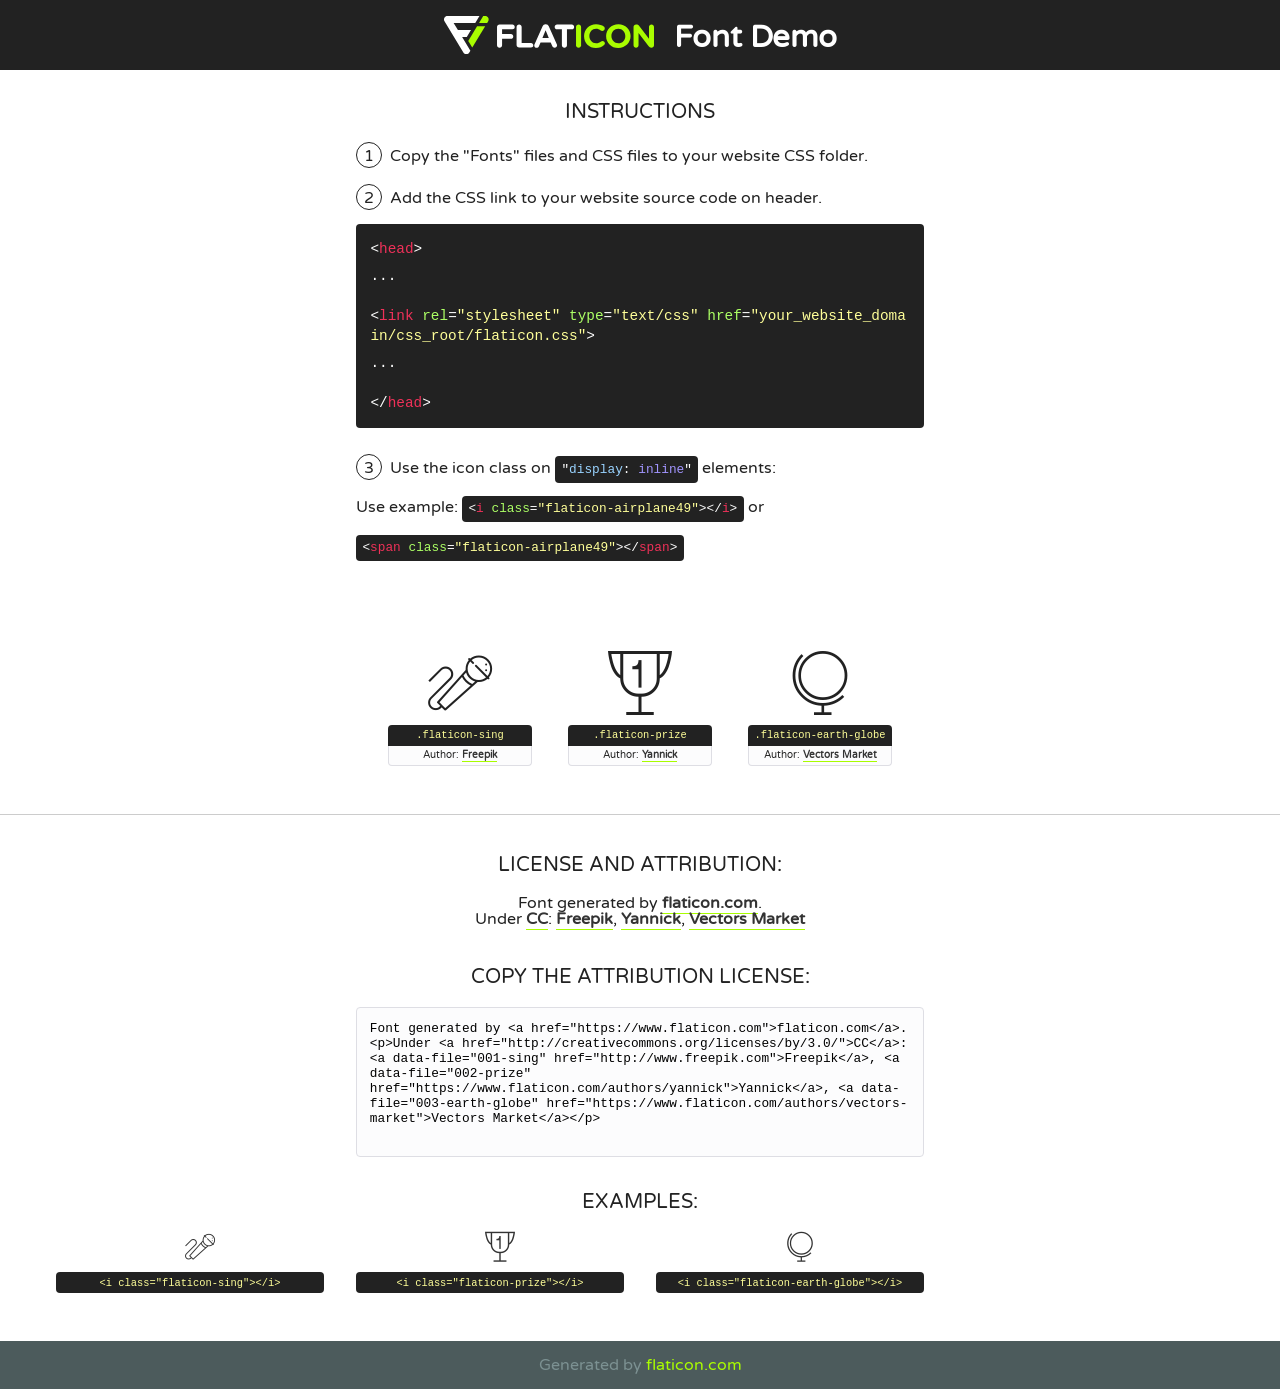
<file: vendors/flat-icon/font/flaticon.html>
<!DOCTYPE html>
<!--
  Flaticon icon font: Flaticon
  Creation date: 20/02/2019 11:43
-->
<html>
<!DOCTYPE html>
<html>

<head>
    <title>Flaticon WebFont</title>
    <link href="http://fonts.googleapis.com/css?family=Varela+Round" rel="stylesheet" type="text/css" />
    <link rel="stylesheet" type="text/css" href="flaticon.css">
    <meta charset="UTF-8">
    <style>
    html, body, div, span, applet, object, iframe,
    h1, h2, h3, h4, h5, h6, p, blockquote, pre,
    a, abbr, acronym, address, big, cite, code,
    del, dfn, em, img, ins, kbd, q, s, samp,
    small, strike, strong, sub, sup, tt, var,
    b, u, i, center,
    dl, dt, dd, ol, ul, li,
    fieldset, form, label, legend,
    table, caption, tbody, tfoot, thead, tr, th, td,
    article, aside, canvas, details, embed, 
    figure, figcaption, footer, header, hgroup, 
    menu, nav, output, ruby, section, summary,
    time, mark, audio, video {
        margin: 0;
        padding: 0;
        border: 0;
        font-size: 100%;
        font: inherit;
        vertical-align: baseline;
    }
    /* HTML5 display-role reset for older browsers */
    article, aside, details, figcaption, figure, 
    footer, header, hgroup, menu, nav, section {
        display: block;
    }
    body {
        line-height: 1;
    }
    ol, ul {
        list-style: none;
    }
    blockquote, q {
        quotes: none;
    }
    blockquote:before, blockquote:after,
    q:before, q:after {
        content: '';
        content: none;
    }
    table {
        border-collapse: collapse;
        border-spacing: 0;
    }
    body {
        font-family: 'Varela Round', Helvetica, Arial, sans-serif;
        font-size: 16px;
        color: #222;
    }
    a {
        color: #333;
        border-bottom: 1px solid #a9fd00;
        font-weight: bold;
        text-decoration: none;
    }
    * {
        -moz-box-sizing: border-box;
        -webkit-box-sizing: border-box;
        box-sizing: border-box;
        margin: 0;
        padding: 0;
    }
    [class^="flaticon-"]:before, [class*=" flaticon-"]:before, [class^="flaticon-"]:after, [class*=" flaticon-"]:after {
        font-family: Flaticon;
        font-size: 30px;
        font-style: normal;
        margin-left: 20px;
        color: #333;
    }
    .wrapper {
        max-width: 600px;
        margin: auto;
        padding: 0 1em;
    }
    .title {
        font-size: 1.25em;
        text-align: center;
        margin-bottom: 1em;
        text-transform: uppercase;
    }
    header {
        text-align: center;
        background-color: #222;
        color: #fff;
        padding: 1em;
    }
    header .logo {
        width: 210px;
        height: 38px;
        display: inline-block;
        vertical-align: middle;
        margin-right: 1em;
        border: none;
    }
    header strong {
        font-size: 1.95em;
        font-weight: bold;
        vertical-align: middle;
        margin-top: 5px;
        display: inline-block;
    }
    .demo {
        margin: 2em auto;
        line-height: 1.25em;
    }
    .demo ul li {
        margin-bottom: 1em;
    }
    .demo ul li .num {
        color: #222;
        border-radius: 20px;
        display: inline-block;
        width: 26px;
        padding: 3px;
        height: 26px;
        text-align: center;
        margin-right: 0.5em;
        border: 1px solid #222;
    }
    .demo ul li code {
        background-color: #222;
        border-radius: 4px;
        padding: 0.25em 0.5em;
        display: inline-block;
        color: #fff;
        font-family: Consolas,Monaco,Lucida Console,Liberation Mono,DejaVu Sans Mono,Bitstream Vera Sans Mono,Courier New, monospace;
        font-weight: lighter;
        margin-top: 1em;
        font-size: 0.8em;
        word-break: break-all;
    }
    .demo ul li code.big {
        padding: 1em;
        font-size: 0.9em;
    }
    .demo ul li code .red {
        color: #EF3159;
    }
    .demo ul li code .green {
        color: #ACFF65;
    }
    .demo ul li code .yellow {
        color: #FFFF99;
    }
    .demo ul li code .blue {
        color: #99D3FF;
    }
    .demo ul li code .purple {
        color: #A295FF;
    }
    .demo ul li code .dots {
        margin-top: 0.5em;
        display: block;
    }
    #glyphs {
        border-bottom: 1px solid #ccc;
        padding: 2em 0;
        text-align: center;
    }
    .glyph {
        display: inline-block;
        width: 9em;
        margin: 1em;
        text-align: center;
        vertical-align: top;
        background: #FFF;
    }
    .glyph .glyph-icon {
        padding: 10px;
        display: block;
        font-family:"Flaticon";
        font-size: 64px;
        line-height: 1;
    }
    .glyph .glyph-icon:before {
        font-size: 64px;
        color: #222;
        margin-left: 0;
    }
    .class-name {
        font-size: 0.65em;
        background-color: #222;
        color: #fff;
        border-radius: 4px 4px 0 0;
        padding: 0.5em;
        color: #FFFF99;
        font-family: Consolas,Monaco,Lucida Console,Liberation Mono,DejaVu Sans Mono,Bitstream Vera Sans Mono,Courier New, monospace;
    }
    .author-name {
        font-size: 0.6em;
        background-color: #fcfcfd;
        border: 1px solid #DEDEE4;
        border-top: 0;
        border-radius: 0 0 4px 4px;
        padding: 0.5em;
    }
    .class-name:last-child {
        font-size: 10px;
        color:#888;
    }
    .class-name:last-child a {
        font-size: 10px;
        color:#555;
    }
    .class-name:last-child a:hover {
        color:#a9fd00;
    }
    .glyph > input {
        display: block;
        width: 100px;
        margin: 5px auto;
        text-align: center;
        font-size: 12px;
        cursor: text;
    }
    .glyph > input.icon-input {
        font-family:"Flaticon";
        font-size: 16px;
        margin-bottom: 10px;
    }
    .attribution .title {
        margin-top: 2em;
    }
    .attribution textarea {
        background-color: #fcfcfd;
        padding: 1em;
        border: none;
        box-shadow: none;
        border: 1px solid #DEDEE4;
        border-radius: 4px;
        resize: none;
        width: 100%;
        height: 150px;
        font-size: 0.8em;
        font-family: Consolas,Monaco,Lucida Console,Liberation Mono,DejaVu Sans Mono,Bitstream Vera Sans Mono,Courier New, monospace;
        -webkit-appearance: none;
    }
    .iconsuse {
        margin: 2em auto;
        text-align: center;
        max-width: 1200px;
    }
    .iconsuse:after {
        content: '';
        display: table;
        clear: both;
    }
    .iconsuse .image {
        float: left;
        width: 25%;
        padding: 0 1em;
    }
    .iconsuse .image p {
        margin-bottom: 1em;
    }
    .iconsuse .image span {
        display: block;
        font-size: 0.65em;
        background-color: #222;
        color: #fff;
        border-radius: 4px;
        padding: 0.5em;
        color: #FFFF99;
        margin-top: 1em;
        font-family: Consolas,Monaco,Lucida Console,Liberation Mono,DejaVu Sans Mono,Bitstream Vera Sans Mono,Courier New, monospace;
    }
    #footer {
        text-align: center;
        background-color: #4C5B5C;
        color: #7c9192;
        padding: 1em;
    }
    #footer a {
        border: none;
        color: #a9fd00;
        font-weight: normal;
    }
    @media (max-width: 960px) {
        .iconsuse .image {
            width: 50%;
        }
    }
    @media (max-width: 560px) {
        .iconsuse .image {
            width: 100%;
        }
    }
    </style>
</head>

<body class="characters-off">

    <header>
        <a href="https://www.flaticon.com" target="_blank" class="logo">
            <svg version="1.1" xmlns="http://www.w3.org/2000/svg" xmlns:xlink="http://www.w3.org/1999/xlink" xmlns:a="http://ns.adobe.com/AdobeSVGViewerExtensions/3.0/" viewBox="0 0 560.875 102.036" enable-background="new 0 0 560.875 102.036" xml:space="preserve">
                <defs>
                </defs>
                <g>
                    <g class="letters">
                        <path fill="#ffffff" d="M141.596,29.675c0-3.777,2.985-6.767,6.764-6.767h34.438c3.426,0,6.15,2.728,6.15,6.15
                        c0,3.43-2.724,6.149-6.15,6.149h-27.674v13.091h23.719c3.429,0,6.151,2.724,6.151,6.15c0,3.43-2.723,6.149-6.151,6.149h-23.719
                        v17.574c0,3.773-2.986,6.761-6.764,6.761c-3.779,0-6.764-2.989-6.764-6.761V29.675z"></path>
                        <path fill="#ffffff" d="M193.844,29.149c0-3.781,2.985-6.767,6.764-6.767c3.776,0,6.763,2.985,6.763,6.767v42.957h25.039
                        c3.426,0,6.149,2.726,6.149,6.153c0,3.425-2.723,6.15-6.149,6.15h-31.802c-3.779,0-6.764-2.986-6.764-6.768V29.149z"></path>
                        <path fill="#ffffff" d="M241.891,75.71l21.438-48.407c1.492-3.341,4.215-5.357,7.906-5.357h0.792
                        c3.686,0,6.323,2.017,7.815,5.357l21.439,48.407c0.436,0.967,0.701,1.845,0.701,2.723c0,3.602-2.809,6.501-6.414,6.501
                        c-3.161,0-5.269-1.845-6.499-4.655l-4.132-9.661h-27.059l-4.301,10.102c-1.144,2.631-3.426,4.214-6.237,4.214
                        c-3.517,0-6.24-2.81-6.24-6.325C241.1,77.64,241.451,76.677,241.891,75.71z M279.932,58.666l-8.521-20.297l-8.526,20.297H279.932
                        z"></path>
                        <path fill="#ffffff" d="M314.864,35.387H301.86c-3.429,0-6.239-2.813-6.239-6.238c0-3.429,2.811-6.24,6.239-6.24h39.533
                        c3.426,0,6.237,2.811,6.237,6.24c0,3.425-2.811,6.238-6.237,6.238h-13.001v42.785c0,3.773-2.99,6.761-6.764,6.761
                        c-3.779,0-6.764-2.989-6.764-6.761V35.387z"></path>
                        <path fill="#A9FD00" d="M352.615,29.149c0-3.781,2.985-6.767,6.767-6.767c3.774,0,6.761,2.985,6.761,6.767v49.024
                        c0,3.773-2.987,6.761-6.761,6.761c-3.781,0-6.767-2.989-6.767-6.761V29.149z"></path>
                        <path fill="#A9FD00" d="M374.132,53.836v-0.179c0-17.481,13.178-31.801,32.065-31.801c9.22,0,15.459,2.458,20.557,6.238
                        c1.402,1.054,2.637,2.985,2.637,5.357c0,3.692-2.985,6.59-6.681,6.59c-1.845,0-3.071-0.702-4.044-1.319
                        c-3.776-2.813-7.729-4.393-12.562-4.393c-10.364,0-17.831,8.611-17.831,19.154v0.173c0,10.542,7.291,19.329,17.831,19.329
                        c5.715,0,9.492-1.756,13.359-4.834c1.049-0.874,2.458-1.491,4.039-1.491c3.429,0,6.325,2.813,6.325,6.236
                        c0,2.106-1.056,3.78-2.282,4.834c-5.539,4.834-12.036,7.733-21.878,7.733C387.572,85.464,374.132,71.493,374.132,53.836z"></path>
                        <path fill="#A9FD00" d="M433.009,53.836v-0.179c0-17.481,13.79-31.801,32.766-31.801c18.981,0,32.592,14.143,32.592,31.628v0.173
                        c0,17.483-13.785,31.807-32.769,31.807C446.625,85.464,433.009,71.32,433.009,53.836z M484.224,53.836v-0.179
                        c0-10.539-7.725-19.326-18.626-19.326c-10.893,0-18.449,8.611-18.449,19.154v0.173c0,10.542,7.73,19.329,18.626,19.329
                        C476.676,72.986,484.224,64.378,484.224,53.836z"></path>
                        <path fill="#A9FD00" d="M506.233,29.321c0-3.774,2.99-6.763,6.767-6.763h1.401c3.252,0,5.183,1.583,7.029,3.953l26.093,34.265
                        V29.059c0-3.692,2.99-6.677,6.681-6.677c3.683,0,6.671,2.985,6.671,6.677v48.934c0,3.78-2.987,6.765-6.764,6.765h-0.436
                        c-3.257,0-5.188-1.581-7.034-3.953l-27.056-35.492v32.944c0,3.687-2.985,6.676-6.678,6.676c-3.683,0-6.673-2.989-6.673-6.676
                        V29.321z"></path>
                    </g>
                    <g class="insignia">
                        <path fill="#ffffff" d="M48.372,56.137h12.517l11.156-18.537H37.186L25.688,18.539h57.825L94.668,0H9.271
                        C5.925,0,2.842,1.801,1.198,4.716c-1.644,2.907-1.593,6.482,0.134,9.343l50.38,83.501c1.678,2.781,4.689,4.476,7.938,4.476
                        c3.246,0,6.257-1.695,7.935-4.476l2.898-4.804L48.372,56.137z"></path>
                        <g class="i">
                            <path fill="#A9FD00" d="M93.575,18.539h0.031v0.004l21.652,0.004l2.705-4.488c1.727-2.861,1.778-6.436,0.133-9.343
                            C116.454,1.801,113.371,0,110.026,0h-5.294L93.575,18.539z"></path>
                            <polygon fill="#A9FD00" points="88.291,27.356 64.725,66.486 75.519,84.404 109.942,27.356"></polygon>
                        </g>
                    </g>
                </g>
            </svg>
        </a>
        <strong>Font Demo</strong>
    </header>


    <section class="demo wrapper">

        <p class="title">Instructions</p>

        <ul>
            <li>
                <span class="num">1</span>Copy the "Fonts" files and CSS files to your website CSS folder.
            </li>
            <li>
                <span class="num">2</span>Add the CSS link to your website source code on header.
                <code class="big">
                    &lt;<span class="red">head</span>&gt;
                    <br/><span class="dots">...</span>
                    <br/>&lt;<span class="red">link</span> <span class="green">rel</span>=<span class="yellow">"stylesheet"</span> <span class="green">type</span>=<span class="yellow">"text/css"</span> <span class="green">href</span>=<span class="yellow">"your_website_domain/css_root/flaticon.css"</span>&gt;
                    <br/><span class="dots">...</span>
                    <br/>&lt;/<span class="red">head</span>&gt;
                </code>
            </li>

            <li>
                <p>
                    <span class="num">3</span>Use the icon class on <code>"<span class="blue">display</span>:<span class="purple"> inline</span>"</code> elements:
                    <br />
                    Use example: <code>&lt;<span class="red">i</span> <span class="green">class</span>=<span class="yellow">&quot;flaticon-airplane49&quot;</span>&gt;&lt;/<span class="red">i</span>&gt;</code> or <code>&lt;<span class="red">span</span> <span class="green">class</span>=<span class="yellow">&quot;flaticon-airplane49&quot;</span>&gt;&lt;/<span class="red">span</span>&gt;</code>
            </li>
        </ul>

    </section>




   <section id="glyphs">          
    
      
        <div class="glyph"><div class="glyph-icon flaticon-sing"></div>
            <div class="class-name">.flaticon-sing</div>
            <div class="author-name">Author: <a data-file="001-sing" href="http://www.freepik.com">Freepik</a> </div> 
        </div>        
        
        <div class="glyph"><div class="glyph-icon flaticon-prize"></div>
            <div class="class-name">.flaticon-prize</div>
            <div class="author-name">Author: <a data-file="002-prize" href="https://www.flaticon.com/authors/yannick">Yannick</a> </div> 
        </div>        
        
        <div class="glyph"><div class="glyph-icon flaticon-earth-globe"></div>
            <div class="class-name">.flaticon-earth-globe</div>
            <div class="author-name">Author: <a data-file="003-earth-globe" href="https://www.flaticon.com/authors/vectors-market">Vectors Market</a> </div> 
        </div>        
        

    </section>



    <section class="attribution wrapper"   style="text-align:center;">

      <div class="title">License and attribution:</div><div class="attrDiv">Font generated by <a href="https://www.flaticon.com">flaticon.com</a>. <div><p>Under <a href="http://creativecommons.org/licenses/by/3.0/">CC</a>: <a data-file="001-sing" href="http://www.freepik.com">Freepik</a>, <a data-file="002-prize" href="https://www.flaticon.com/authors/yannick">Yannick</a>, <a data-file="003-earth-globe" href="https://www.flaticon.com/authors/vectors-market">Vectors Market</a></p>  </div>
      </div>
      <div class="title">Copy the Attribution License:</div>

    <textarea onclick="this.focus();this.select();">Font generated by &lt;a href=&quot;https://www.flaticon.com&quot;&gt;flaticon.com&lt;/a&gt;. <p>Under <a href="http://creativecommons.org/licenses/by/3.0/">CC</a>: <a data-file="001-sing" href="http://www.freepik.com">Freepik</a>, <a data-file="002-prize" href="https://www.flaticon.com/authors/yannick">Yannick</a>, <a data-file="003-earth-globe" href="https://www.flaticon.com/authors/vectors-market">Vectors Market</a></p>  
     </textarea>

    </section>

    <section class="iconsuse">

          <div class="title">Examples:</div>            
             
            <div class="image">
                <p>
                    <i class="glyph-icon flaticon-sing"></i> 
                    <span>&lt;i class=&quot;flaticon-sing&quot;&gt;&lt;/i&gt;</span>
                </p>
            </div>
            
            <div class="image">
                <p>
                    <i class="glyph-icon flaticon-prize"></i> 
                    <span>&lt;i class=&quot;flaticon-prize&quot;&gt;&lt;/i&gt;</span>
                </p>
            </div>
            
            <div class="image">
                <p>
                    <i class="glyph-icon flaticon-earth-globe"></i> 
                    <span>&lt;i class=&quot;flaticon-earth-globe&quot;&gt;&lt;/i&gt;</span>
                </p>
            </div>
                       
        </div>
                            
    </section>

<div id="footer">
    <div>Generated by <a href="https://www.flaticon.com">flaticon.com</a>
    </div>
</div>



</body>
</html>
</file>
<file: vendors/themify-icons/themify-icons.css>
@font-face {
	font-family: 'themify';
	src:url('fonts/themify.eot?-fvbane');
	src:url('fonts/themify.eot?#iefix-fvbane') format('embedded-opentype'),
		url('fonts/themify.woff?-fvbane') format('woff'),
		url('fonts/themify.ttf?-fvbane') format('truetype'),
		url('fonts/themify.svg?-fvbane#themify') format('svg');
	font-weight: normal;
	font-style: normal;
}

[class^="ti-"], [class*=" ti-"] {
	font-family: 'themify';
	speak: none;
	font-style: normal;
	font-weight: normal;
	font-variant: normal;
	text-transform: none;
	line-height: 1;

	/* Better Font Rendering =========== */
	-webkit-font-smoothing: antialiased;
	-moz-osx-font-smoothing: grayscale;
}

.ti-wand:before {
	content: "\e600";
}
.ti-volume:before {
	content: "\e601";
}
.ti-user:before {
	content: "\e602";
}
.ti-unlock:before {
	content: "\e603";
}
.ti-unlink:before {
	content: "\e604";
}
.ti-trash:before {
	content: "\e605";
}
.ti-thought:before {
	content: "\e606";
}
.ti-target:before {
	content: "\e607";
}
.ti-tag:before {
	content: "\e608";
}
.ti-tablet:before {
	content: "\e609";
}
.ti-star:before {
	content: "\e60a";
}
.ti-spray:before {
	content: "\e60b";
}
.ti-signal:before {
	content: "\e60c";
}
.ti-shopping-cart:before {
	content: "\e60d";
}
.ti-shopping-cart-full:before {
	content: "\e60e";
}
.ti-settings:before {
	content: "\e60f";
}
.ti-search:before {
	content: "\e610";
}
.ti-zoom-in:before {
	content: "\e611";
}
.ti-zoom-out:before {
	content: "\e612";
}
.ti-cut:before {
	content: "\e613";
}
.ti-ruler:before {
	content: "\e614";
}
.ti-ruler-pencil:before {
	content: "\e615";
}
.ti-ruler-alt:before {
	content: "\e616";
}
.ti-bookmark:before {
	content: "\e617";
}
.ti-bookmark-alt:before {
	content: "\e618";
}
.ti-reload:before {
	content: "\e619";
}
.ti-plus:before {
	content: "\e61a";
}
.ti-pin:before {
	content: "\e61b";
}
.ti-pencil:before {
	content: "\e61c";
}
.ti-pencil-alt:before {
	content: "\e61d";
}
.ti-paint-roller:before {
	content: "\e61e";
}
.ti-paint-bucket:before {
	content: "\e61f";
}
.ti-na:before {
	content: "\e620";
}
.ti-mobile:before {
	content: "\e621";
}
.ti-minus:before {
	content: "\e622";
}
.ti-medall:before {
	content: "\e623";
}
.ti-medall-alt:before {
	content: "\e624";
}
.ti-marker:before {
	content: "\e625";
}
.ti-marker-alt:before {
	content: "\e626";
}
.ti-arrow-up:before {
	content: "\e627";
}
.ti-arrow-right:before {
	content: "\e628";
}
.ti-arrow-left:before {
	content: "\e629";
}
.ti-arrow-down:before {
	content: "\e62a";
}
.ti-lock:before {
	content: "\e62b";
}
.ti-location-arrow:before {
	content: "\e62c";
}
.ti-link:before {
	content: "\e62d";
}
.ti-layout:before {
	content: "\e62e";
}
.ti-layers:before {
	content: "\e62f";
}
.ti-layers-alt:before {
	content: "\e630";
}
.ti-key:before {
	content: "\e631";
}
.ti-import:before {
	content: "\e632";
}
.ti-image:before {
	content: "\e633";
}
.ti-heart:before {
	content: "\e634";
}
.ti-heart-broken:before {
	content: "\e635";
}
.ti-hand-stop:before {
	content: "\e636";
}
.ti-hand-open:before {
	content: "\e637";
}
.ti-hand-drag:before {
	content: "\e638";
}
.ti-folder:before {
	content: "\e639";
}
.ti-flag:before {
	content: "\e63a";
}
.ti-flag-alt:before {
	content: "\e63b";
}
.ti-flag-alt-2:before {
	content: "\e63c";
}
.ti-eye:before {
	content: "\e63d";
}
.ti-export:before {
	content: "\e63e";
}
.ti-exchange-vertical:before {
	content: "\e63f";
}
.ti-desktop:before {
	content: "\e640";
}
.ti-cup:before {
	content: "\e641";
}
.ti-crown:before {
	content: "\e642";
}
.ti-comments:before {
	content: "\e643";
}
.ti-comment:before {
	content: "\e644";
}
.ti-comment-alt:before {
	content: "\e645";
}
.ti-close:before {
	content: "\e646";
}
.ti-clip:before {
	content: "\e647";
}
.ti-angle-up:before {
	content: "\e648";
}
.ti-angle-right:before {
	content: "\e649";
}
.ti-angle-left:before {
	content: "\e64a";
}
.ti-angle-down:before {
	content: "\e64b";
}
.ti-check:before {
	content: "\e64c";
}
.ti-check-box:before {
	content: "\e64d";
}
.ti-camera:before {
	content: "\e64e";
}
.ti-announcement:before {
	content: "\e64f";
}
.ti-brush:before {
	content: "\e650";
}
.ti-briefcase:before {
	content: "\e651";
}
.ti-bolt:before {
	content: "\e652";
}
.ti-bolt-alt:before {
	content: "\e653";
}
.ti-blackboard:before {
	content: "\e654";
}
.ti-bag:before {
	content: "\e655";
}
.ti-move:before {
	content: "\e656";
}
.ti-arrows-vertical:before {
	content: "\e657";
}
.ti-arrows-horizontal:before {
	content: "\e658";
}
.ti-fullscreen:before {
	content: "\e659";
}
.ti-arrow-top-right:before {
	content: "\e65a";
}
.ti-arrow-top-left:before {
	content: "\e65b";
}
.ti-arrow-circle-up:before {
	content: "\e65c";
}
.ti-arrow-circle-right:before {
	content: "\e65d";
}
.ti-arrow-circle-left:before {
	content: "\e65e";
}
.ti-arrow-circle-down:before {
	content: "\e65f";
}
.ti-angle-double-up:before {
	content: "\e660";
}
.ti-angle-double-right:before {
	content: "\e661";
}
.ti-angle-double-left:before {
	content: "\e662";
}
.ti-angle-double-down:before {
	content: "\e663";
}
.ti-zip:before {
	content: "\e664";
}
.ti-world:before {
	content: "\e665";
}
.ti-wheelchair:before {
	content: "\e666";
}
.ti-view-list:before {
	content: "\e667";
}
.ti-view-list-alt:before {
	content: "\e668";
}
.ti-view-grid:before {
	content: "\e669";
}
.ti-uppercase:before {
	content: "\e66a";
}
.ti-upload:before {
	content: "\e66b";
}
.ti-underline:before {
	content: "\e66c";
}
.ti-truck:before {
	content: "\e66d";
}
.ti-timer:before {
	content: "\e66e";
}
.ti-ticket:before {
	content: "\e66f";
}
.ti-thumb-up:before {
	content: "\e670";
}
.ti-thumb-down:before {
	content: "\e671";
}
.ti-text:before {
	content: "\e672";
}
.ti-stats-up:before {
	content: "\e673";
}
.ti-stats-down:before {
	content: "\e674";
}
.ti-split-v:before {
	content: "\e675";
}
.ti-split-h:before {
	content: "\e676";
}
.ti-smallcap:before {
	content: "\e677";
}
.ti-shine:before {
	content: "\e678";
}
.ti-shift-right:before {
	content: "\e679";
}
.ti-shift-left:before {
	content: "\e67a";
}
.ti-shield:before {
	content: "\e67b";
}
.ti-notepad:before {
	content: "\e67c";
}
.ti-server:before {
	content: "\e67d";
}
.ti-quote-right:before {
	content: "\e67e";
}
.ti-quote-left:before {
	content: "\e67f";
}
.ti-pulse:before {
	content: "\e680";
}
.ti-printer:before {
	content: "\e681";
}
.ti-power-off:before {
	content: "\e682";
}
.ti-plug:before {
	content: "\e683";
}
.ti-pie-chart:before {
	content: "\e684";
}
.ti-paragraph:before {
	content: "\e685";
}
.ti-panel:before {
	content: "\e686";
}
.ti-package:before {
	content: "\e687";
}
.ti-music:before {
	content: "\e688";
}
.ti-music-alt:before {
	content: "\e689";
}
.ti-mouse:before {
	content: "\e68a";
}
.ti-mouse-alt:before {
	content: "\e68b";
}
.ti-money:before {
	content: "\e68c";
}
.ti-microphone:before {
	content: "\e68d";
}
.ti-menu:before {
	content: "\e68e";
}
.ti-menu-alt:before {
	content: "\e68f";
}
.ti-map:before {
	content: "\e690";
}
.ti-map-alt:before {
	content: "\e691";
}
.ti-loop:before {
	content: "\e692";
}
.ti-location-pin:before {
	content: "\e693";
}
.ti-list:before {
	content: "\e694";
}
.ti-light-bulb:before {
	content: "\e695";
}
.ti-Italic:before {
	content: "\e696";
}
.ti-info:before {
	content: "\e697";
}
.ti-infinite:before {
	content: "\e698";
}
.ti-id-badge:before {
	content: "\e699";
}
.ti-hummer:before {
	content: "\e69a";
}
.ti-home:before {
	content: "\e69b";
}
.ti-help:before {
	content: "\e69c";
}
.ti-headphone:before {
	content: "\e69d";
}
.ti-harddrives:before {
	content: "\e69e";
}
.ti-harddrive:before {
	content: "\e69f";
}
.ti-gift:before {
	content: "\e6a0";
}
.ti-game:before {
	content: "\e6a1";
}
.ti-filter:before {
	content: "\e6a2";
}
.ti-files:before {
	content: "\e6a3";
}
.ti-file:before {
	content: "\e6a4";
}
.ti-eraser:before {
	content: "\e6a5";
}
.ti-envelope:before {
	content: "\e6a6";
}
.ti-download:before {
	content: "\e6a7";
}
.ti-direction:before {
	content: "\e6a8";
}
.ti-direction-alt:before {
	content: "\e6a9";
}
.ti-dashboard:before {
	content: "\e6aa";
}
.ti-control-stop:before {
	content: "\e6ab";
}
.ti-control-shuffle:before {
	content: "\e6ac";
}
.ti-control-play:before {
	content: "\e6ad";
}
.ti-control-pause:before {
	content: "\e6ae";
}
.ti-control-forward:before {
	content: "\e6af";
}
.ti-control-backward:before {
	content: "\e6b0";
}
.ti-cloud:before {
	content: "\e6b1";
}
.ti-cloud-up:before {
	content: "\e6b2";
}
.ti-cloud-down:before {
	content: "\e6b3";
}
.ti-clipboard:before {
	content: "\e6b4";
}
.ti-car:before {
	content: "\e6b5";
}
.ti-calendar:before {
	content: "\e6b6";
}
.ti-book:before {
	content: "\e6b7";
}
.ti-bell:before {
	content: "\e6b8";
}
.ti-basketball:before {
	content: "\e6b9";
}
.ti-bar-chart:before {
	content: "\e6ba";
}
.ti-bar-chart-alt:before {
	content: "\e6bb";
}
.ti-back-right:before {
	content: "\e6bc";
}
.ti-back-left:before {
	content: "\e6bd";
}
.ti-arrows-corner:before {
	content: "\e6be";
}
.ti-archive:before {
	content: "\e6bf";
}
.ti-anchor:before {
	content: "\e6c0";
}
.ti-align-right:before {
	content: "\e6c1";
}
.ti-align-left:before {
	content: "\e6c2";
}
.ti-align-justify:before {
	content: "\e6c3";
}
.ti-align-center:before {
	content: "\e6c4";
}
.ti-alert:before {
	content: "\e6c5";
}
.ti-alarm-clock:before {
	content: "\e6c6";
}
.ti-agenda:before {
	content: "\e6c7";
}
.ti-write:before {
	content: "\e6c8";
}
.ti-window:before {
	content: "\e6c9";
}
.ti-widgetized:before {
	content: "\e6ca";
}
.ti-widget:before {
	content: "\e6cb";
}
.ti-widget-alt:before {
	content: "\e6cc";
}
.ti-wallet:before {
	content: "\e6cd";
}
.ti-video-clapper:before {
	content: "\e6ce";
}
.ti-video-camera:before {
	content: "\e6cf";
}
.ti-vector:before {
	content: "\e6d0";
}
.ti-themify-logo:before {
	content: "\e6d1";
}
.ti-themify-favicon:before {
	content: "\e6d2";
}
.ti-themify-favicon-alt:before {
	content: "\e6d3";
}
.ti-support:before {
	content: "\e6d4";
}
.ti-stamp:before {
	content: "\e6d5";
}
.ti-split-v-alt:before {
	content: "\e6d6";
}
.ti-slice:before {
	content: "\e6d7";
}
.ti-shortcode:before {
	content: "\e6d8";
}
.ti-shift-right-alt:before {
	content: "\e6d9";
}
.ti-shift-left-alt:before {
	content: "\e6da";
}
.ti-ruler-alt-2:before {
	content: "\e6db";
}
.ti-receipt:before {
	content: "\e6dc";
}
.ti-pin2:before {
	content: "\e6dd";
}
.ti-pin-alt:before {
	content: "\e6de";
}
.ti-pencil-alt2:before {
	content: "\e6df";
}
.ti-palette:before {
	content: "\e6e0";
}
.ti-more:before {
	content: "\e6e1";
}
.ti-more-alt:before {
	content: "\e6e2";
}
.ti-microphone-alt:before {
	content: "\e6e3";
}
.ti-magnet:before {
	content: "\e6e4";
}
.ti-line-double:before {
	content: "\e6e5";
}
.ti-line-dotted:before {
	content: "\e6e6";
}
.ti-line-dashed:before {
	content: "\e6e7";
}
.ti-layout-width-full:before {
	content: "\e6e8";
}
.ti-layout-width-default:before {
	content: "\e6e9";
}
.ti-layout-width-default-alt:before {
	content: "\e6ea";
}
.ti-layout-tab:before {
	content: "\e6eb";
}
.ti-layout-tab-window:before {
	content: "\e6ec";
}
.ti-layout-tab-v:before {
	content: "\e6ed";
}
.ti-layout-tab-min:before {
	content: "\e6ee";
}
.ti-layout-slider:before {
	content: "\e6ef";
}
.ti-layout-slider-alt:before {
	content: "\e6f0";
}
.ti-layout-sidebar-right:before {
	content: "\e6f1";
}
.ti-layout-sidebar-none:before {
	content: "\e6f2";
}
.ti-layout-sidebar-left:before {
	content: "\e6f3";
}
.ti-layout-placeholder:before {
	content: "\e6f4";
}
.ti-layout-menu:before {
	content: "\e6f5";
}
.ti-layout-menu-v:before {
	content: "\e6f6";
}
.ti-layout-menu-separated:before {
	content: "\e6f7";
}
.ti-layout-menu-full:before {
	content: "\e6f8";
}
.ti-layout-media-right-alt:before {
	content: "\e6f9";
}
.ti-layout-media-right:before {
	content: "\e6fa";
}
.ti-layout-media-overlay:before {
	content: "\e6fb";
}
.ti-layout-media-overlay-alt:before {
	content: "\e6fc";
}
.ti-layout-media-overlay-alt-2:before {
	content: "\e6fd";
}
.ti-layout-media-left-alt:before {
	content: "\e6fe";
}
.ti-layout-media-left:before {
	content: "\e6ff";
}
.ti-layout-media-center-alt:before {
	content: "\e700";
}
.ti-layout-media-center:before {
	content: "\e701";
}
.ti-layout-list-thumb:before {
	content: "\e702";
}
.ti-layout-list-thumb-alt:before {
	content: "\e703";
}
.ti-layout-list-post:before {
	content: "\e704";
}
.ti-layout-list-large-image:before {
	content: "\e705";
}
.ti-layout-line-solid:before {
	content: "\e706";
}
.ti-layout-grid4:before {
	content: "\e707";
}
.ti-layout-grid3:before {
	content: "\e708";
}
.ti-layout-grid2:before {
	content: "\e709";
}
.ti-layout-grid2-thumb:before {
	content: "\e70a";
}
.ti-layout-cta-right:before {
	content: "\e70b";
}
.ti-layout-cta-left:before {
	content: "\e70c";
}
.ti-layout-cta-center:before {
	content: "\e70d";
}
.ti-layout-cta-btn-right:before {
	content: "\e70e";
}
.ti-layout-cta-btn-left:before {
	content: "\e70f";
}
.ti-layout-column4:before {
	content: "\e710";
}
.ti-layout-column3:before {
	content: "\e711";
}
.ti-layout-column2:before {
	content: "\e712";
}
.ti-layout-accordion-separated:before {
	content: "\e713";
}
.ti-layout-accordion-merged:before {
	content: "\e714";
}
.ti-layout-accordion-list:before {
	content: "\e715";
}
.ti-ink-pen:before {
	content: "\e716";
}
.ti-info-alt:before {
	content: "\e717";
}
.ti-help-alt:before {
	content: "\e718";
}
.ti-headphone-alt:before {
	content: "\e719";
}
.ti-hand-point-up:before {
	content: "\e71a";
}
.ti-hand-point-right:before {
	content: "\e71b";
}
.ti-hand-point-left:before {
	content: "\e71c";
}
.ti-hand-point-down:before {
	content: "\e71d";
}
.ti-gallery:before {
	content: "\e71e";
}
.ti-face-smile:before {
	content: "\e71f";
}
.ti-face-sad:before {
	content: "\e720";
}
.ti-credit-card:before {
	content: "\e721";
}
.ti-control-skip-forward:before {
	content: "\e722";
}
.ti-control-skip-backward:before {
	content: "\e723";
}
.ti-control-record:before {
	content: "\e724";
}
.ti-control-eject:before {
	content: "\e725";
}
.ti-comments-smiley:before {
	content: "\e726";
}
.ti-brush-alt:before {
	content: "\e727";
}
.ti-youtube:before {
	content: "\e728";
}
.ti-vimeo:before {
	content: "\e729";
}
.ti-twitter:before {
	content: "\e72a";
}
.ti-time:before {
	content: "\e72b";
}
.ti-tumblr:before {
	content: "\e72c";
}
.ti-skype:before {
	content: "\e72d";
}
.ti-share:before {
	content: "\e72e";
}
.ti-share-alt:before {
	content: "\e72f";
}
.ti-rocket:before {
	content: "\e730";
}
.ti-pinterest:before {
	content: "\e731";
}
.ti-new-window:before {
	content: "\e732";
}
.ti-microsoft:before {
	content: "\e733";
}
.ti-list-ol:before {
	content: "\e734";
}
.ti-linkedin:before {
	content: "\e735";
}
.ti-layout-sidebar-2:before {
	content: "\e736";
}
.ti-layout-grid4-alt:before {
	content: "\e737";
}
.ti-layout-grid3-alt:before {
	content: "\e738";
}
.ti-layout-grid2-alt:before {
	content: "\e739";
}
.ti-layout-column4-alt:before {
	content: "\e73a";
}
.ti-layout-column3-alt:before {
	content: "\e73b";
}
.ti-layout-column2-alt:before {
	content: "\e73c";
}
.ti-instagram:before {
	content: "\e73d";
}
.ti-google:before {
	content: "\e73e";
}
.ti-github:before {
	content: "\e73f";
}
.ti-flickr:before {
	content: "\e740";
}
.ti-facebook:before {
	content: "\e741";
}
.ti-dropbox:before {
	content: "\e742";
}
.ti-dribbble:before {
	content: "\e743";
}
.ti-apple:before {
	content: "\e744";
}
.ti-android:before {
	content: "\e745";
}
.ti-save:before {
	content: "\e746";
}
.ti-save-alt:before {
	content: "\e747";
}
.ti-yahoo:before {
	content: "\e748";
}
.ti-wordpress:before {
	content: "\e749";
}
.ti-vimeo-alt:before {
	content: "\e74a";
}
.ti-twitter-alt:before {
	content: "\e74b";
}
.ti-tumblr-alt:before {
	content: "\e74c";
}
.ti-trello:before {
	content: "\e74d";
}
.ti-stack-overflow:before {
	content: "\e74e";
}
.ti-soundcloud:before {
	content: "\e74f";
}
.ti-sharethis:before {
	content: "\e750";
}
.ti-sharethis-alt:before {
	content: "\e751";
}
.ti-reddit:before {
	content: "\e752";
}
.ti-pinterest-alt:before {
	content: "\e753";
}
.ti-microsoft-alt:before {
	content: "\e754";
}
.ti-linux:before {
	content: "\e755";
}
.ti-jsfiddle:before {
	content: "\e756";
}
.ti-joomla:before {
	content: "\e757";
}
.ti-html5:before {
	content: "\e758";
}
.ti-flickr-alt:before {
	content: "\e759";
}
.ti-email:before {
	content: "\e75a";
}
.ti-drupal:before {
	content: "\e75b";
}
.ti-dropbox-alt:before {
	content: "\e75c";
}
.ti-css3:before {
	content: "\e75d";
}
.ti-rss:before {
	content: "\e75e";
}
.ti-rss-alt:before {
	content: "\e75f";
}
</file>
<file: css/style.css>
@import url("https://fonts.googleapis.com/css?family=Roboto:300,400,500");@import url("https://fonts.googleapis.com/css?family=Lato:300,400,900");body{color:#888;font-family:"Roboto",sans-serif;font-size:15px;font-weight:300;line-height:1.8}ul{list-style-type:none;margin:0;padding:0}a:hover{text-decoration:none}button{cursor:pointer}button:focus{outline:0 !important;box-shadow:none !important}h1,h2,h3,h4,h5,h6{font-family:"Lato",sans-serif;color:#1e1859;line-height:1.25;font-weight:700}h1,.h1{font-size:35px}@media (min-width: 992px){h1,.h1{font-size:55px}}h2,.h2{font-size:26px}@media (min-width: 992px){h2,.h2{font-size:36px}}h3,.h3{font-size:20px}.gradient,.hero-banner::after,.priceTable-bg::after,.card-pricing:hover .button,.testimonial .owl-dots .owl-dot.active span,.blog_item_img .blog_item_date,.button,.footer-area .single-footer-widget .click-btn{background:-webkit-linear-gradient(to right, #2926ac 0%, #6128be 100%);background:-moz-linear-gradient(to right, #2926ac 0%, #6128be 100%);background:-o-linear-gradient(to right, #2926ac 0%, #6128be 100%);background:linear-gradient(to right, #2926ac 0%, #6128be 100%)}.bg-gray{background:#f9f9ff}.section-margin{margin:65px 0}@media (min-width: 992px){.section-margin{margin:85px 0}}@media (min-width: 1200px){.section-margin{margin:130px 0}}.section-padding{padding:65px 0}@media (min-width: 992px){.section-padding{padding:85px 0}}@media (min-width: 1200px){.section-padding{padding:130px 0}}.pb-85px{padding-bottom:40px}@media (min-width: 992px){.pb-85px{padding-bottom:85px}}@media (min-width: 1200px){.pt-xl-235{padding-top:235px}}.header_area{position:absolute;top:0;left:0;width:100%;z-index:99;transition:background 0.4s, all 0.3s linear;border-bottom:1px solid rgba(255,255,255,0.2)}.header_area .navbar-brand{margin-right:30px;padding:0}.header_area .navbar-social{min-width:95px;float:right}.header_area .navbar-social li{margin-right:12px}.header_area .navbar-social li i,.header_area .navbar-social li span{font-size:13px}.header_area .navbar-social li:last-child{margin-right:0}.header_area .navbar-social li a:hover i,.header_area .navbar-social li span{color:#1e1859}.header_area .menu_nav{width:100%}.header_area .navbar{background:transparent;border:0px;border-radius:0px;width:100%;padding-top:0;padding-bottom:0}.header_area .navbar .nav-right{min-width:315px}.header_area .navbar .nav .nav-item{margin-right:50px}.header_area .navbar .nav .nav-item .nav-link{font-family:"Roboto",sans-serif;color:#fff;text-transform:capitalize;font-weight:400;padding:25px 0;display:inline-block}.header_area .navbar .nav .nav-item .nav-link:after{display:none}.header_area .navbar .nav .nav-item:hover .nav-link,.header_area .navbar .nav .nav-item.active .nav-link{opacity:1;position:relative}.header_area .navbar .nav .nav-item:hover .nav-link::after,.header_area .navbar .nav .nav-item.active .nav-link::after{content:"";display:block;width:100%;height:4px;background:#fff;position:absolute;top:0;left:0}.header_area .navbar .nav .nav-item.submenu{position:relative}.header_area .navbar .nav .nav-item.submenu ul{border:none;padding:0px;border-radius:0px;box-shadow:none;margin:0px;background:#fff}@media (min-width: 992px){.header_area .navbar .nav .nav-item.submenu ul{position:absolute;top:120%;left:0px;min-width:200px;text-align:left;opacity:0;transition:all 300ms ease-in;visibility:hidden;display:block;border:none;padding:0px;border-radius:0px;box-shadow:0px 10px 30px 0px rgba(0,0,0,0.4)}}.header_area .navbar .nav .nav-item.submenu ul:before{content:"";width:0;height:0;border-style:solid;border-width:10px 10px 0 10px;border-color:#eeeeee transparent transparent transparent;position:absolute;right:24px;top:45px;z-index:3;opacity:0;transition:all 400ms linear}.header_area .navbar .nav .nav-item.submenu ul .nav-item{display:block;float:none;margin-right:0px;border-bottom:1px solid #ededed;margin-left:0px;transition:all 0.4s linear}.header_area .navbar .nav .nav-item.submenu ul .nav-item .nav-link{line-height:45px;color:#1e1859 !important;padding:0px 30px;transition:all 150ms linear;display:block;margin-right:0px}.header_area .navbar .nav .nav-item.submenu ul .nav-item .nav-link::after{display:none}.header_area .navbar .nav .nav-item.submenu ul .nav-item:last-child{border-bottom:none}.header_area .navbar .nav .nav-item.submenu ul .nav-item:hover .nav-link{background-color:#1e1859;color:#fff !important}@media (min-width: 992px){.header_area .navbar .nav .nav-item.submenu:hover ul{visibility:visible;opacity:1;top:100%}}.header_area .navbar .nav .nav-item.submenu:hover ul .nav-item{margin-top:0px}.header_area .navbar .nav .nav-item:last-child{margin-right:0px}.header_area .navbar .search{font-size:12px;line-height:60px;display:inline-block;margin-left:80px}.header_area .navbar .search i{font-weight:600}.header_area.navbar_fixed .main_menu{position:fixed;width:100%;top:-70px;left:0;right:0;z-index:99;transform:translateY(70px);transition:transform 500ms ease, background 500ms ease;-webkit-transition:transform 500ms ease, background 500ms ease;box-shadow:0px 3px 16px 0px rgba(0,0,0,0.1)}.header_area.navbar_fixed .main_menu .navbar{background:#7676ff}.header_area.navbar_fixed .main_menu .navbar .nav .nav-item .nav-link{line-height:20px}.header_area.navbar_fixed .main_menu .navbar .nav .nav-item:hover .nav-link,.header_area.navbar_fixed .main_menu .navbar .nav .nav-item.active .nav-link{color:#fff}@media (min-width: 992px){.header_area.white_menu .navbar .navbar-brand img{display:none}.header_area.white_menu .navbar .navbar-brand img+img{display:inline-block}}@media (max-width: 991px){.header_area.white_menu .navbar .navbar-brand img{display:inline-block}.header_area.white_menu .navbar .navbar-brand img+img{display:none}}.header_area.white_menu .navbar .nav .nav-item .nav-link{color:#fff}.header_area.white_menu.navbar_fixed .main_menu .navbar .navbar-brand img{display:inline-block}.header_area.white_menu.navbar_fixed .main_menu .navbar .navbar-brand img+img{display:none}.header_area.white_menu.navbar_fixed .main_menu .navbar .nav .nav-item .nav-link{line-height:70px}.top_menu{background:#ec9d5f}.top_menu .float-left a{line-height:40px;display:inline-block;color:#fff;text-transform:uppercase;font-size:12px;margin-right:50px;-webkit-transition:all 0.3s ease 0s;-moz-transition:all 0.3s ease 0s;-o-transition:all 0.3s ease 0s;transition:all 0.3s ease 0s}.top_menu .float-left a:last-child{margin-right:0px}.top_menu .float-right .pur_btn{color:#fff;line-height:40px;display:block;padding:0px 40px;font-weight:500;font-size:12px}@media (max-width: 1619px){.header_area .navbar .search{margin-left:40px}}@media (max-width: 1199px){.header_area .navbar .nav .nav-item{margin-right:28px}.home_banner_area .banner_inner{padding:100px 0px}.header_area .navbar .tickets_btn{margin-left:40px}.home_banner_area .banner_inner .banner_content h2 br{display:none;font-size:36px}.home_banner_area .banner_inner .banner_content h2{font-size:36px;line-height:45px}}@media (max-width: 991px){.navbar-toggler{border:none;border-radius:0px;padding:0px;cursor:pointer;margin-top:27px;margin-bottom:23px}.header_area .navbar{background:#7676ff}.navbar-toggler[aria-expanded="false"] span:nth-child(2){opacity:1}.navbar-toggler[aria-expanded="true"] span:nth-child(2){opacity:0}.navbar-toggler[aria-expanded="true"] span:first-child{transform:rotate(-45deg);position:relative;top:7.5px}.navbar-toggler[aria-expanded="true"] span:last-child{transform:rotate(45deg);bottom:6px;position:relative}.navbar-toggler span{display:block;width:25px;height:3px;background:#1e1859;margin:auto;margin-bottom:4px;transition:all 400ms linear;cursor:pointer}.navbar .container{padding-left:15px;padding-right:15px}.nav{padding:0px 0px}.header_top .nav{padding:0px}.header_area .navbar .nav .nav-item .nav-link{padding:12px 0;margin-right:0px;display:block;border-bottom:1px solid #ededed33;border-radius:0px}.header_area .navbar .search{margin-left:0px}.header_area .navbar-collapse{max-height:340px;overflow-y:scroll}.header_area .navbar .nav .nav-item.submenu ul .nav-item .nav-link{padding:0px 15px}.header_area .navbar .nav .nav-item{margin-right:0px}.home_banner_area .banner_inner .banner_content .banner_map_img{display:none}.header_area.navbar_fixed .main_menu .navbar .nav .nav-item .nav-link{line-height:40px}.header_area.white_menu.navbar_fixed .main_menu .navbar .nav .nav-item .nav-link{line-height:40px}.header_area.white_menu .navbar .nav .nav-item .nav-link{color:#222}.categories_post img{width:100%}.categories_post{max-width:360px;margin:0 auto}.blog_categorie_area .col-lg-4{margin-top:30px}.single-post-area .blog_right_sidebar{margin-top:30px}.contact_info{margin-bottom:50px}.home_banner_area .donation_inner{margin-bottom:-30px}.home_banner_area .dontation_item{max-width:350px;margin:auto}.footer_area .col-sm-6{margin-bottom:30px}.footer_area .footer_inner{margin-bottom:-30px}.news_widget{padding-left:0px}.home_banner_area .banner_inner .home_left_img{display:none}.header_area .navbar .tickets_btn{display:none}.home_banner_area .banner_inner{padding:70px 0px 100px 0px}.left_side_text{margin-bottom:50px}.price_item{max-width:360px;margin:0px auto 30px}.price_inner{margin-bottom:-30px}}@media (max-width: 767px){.home_banner_area{min-height:500px}.home_banner_area .banner_inner{min-height:500px}.home_banner_area .banner_inner .banner_content{margin-top:0px}.blog_banner .banner_inner .blog_b_text h2{font-size:40px;line-height:50px}.blog_info.text-right{text-align:left !important;margin-bottom:10px}.home_banner_area .banner_inner .banner_content h3{font-size:30px}.home_banner_area .banner_inner .banner_content p br{display:none}.home_banner_area .banner_inner .banner_content h3 span{line-height:45px;padding-bottom:0px;padding-top:0px}.footer-bottom{text-align:center}.footer-bottom .footer-social{text-align:center;margin-top:15px}.made_life_inner .nav.nav-tabs li{flex:0 0 50%;max-width:50%;margin-bottom:15px}.made_life_inner .nav.nav-tabs{margin-bottom:-15px}.made_life_area.made_white .left_side_text{margin-bottom:0px;margin-top:30px}}@media (max-width: 575px){.top_menu{display:none}.home_banner_area .banner_inner .banner_content h2{font-size:28px;line-height:38px}.home_banner_area{min-height:450px}.home_banner_area .banner_inner{min-height:450px}.blog_banner .banner_inner .blog_b_text{margin-top:0px}.home_banner_area .banner_inner .banner_content img{display:none}.home_banner_area .banner_inner .banner_content h5{margin-top:0px}.p_120{padding-top:70px;padding-bottom:70px}.main_title h2{font-size:25px}.sample-text-area{padding:70px 0 70px 0}.generic-blockquote{padding:30px 15px 30px 30px}.blog_details h2{font-size:20px;line-height:30px}.blog_banner .banner_inner .blog_b_text h2{font-size:28px;line-height:38px}.footer-area{padding:70px 0px}.pad_top{padding-top:70px}.pad_btm{padding-bottom:70px}}@media (max-width: 480px){.header_area .navbar-collapse{max-height:250px}.home_banner_area .banner_inner .banner_content{padding:30px 15px;margin-top:0px}.banner_content .white_btn{display:block}.home_banner_area .banner_inner .banner_content h3{font-size:24px}.banner_area .banner_inner .banner_content h2{font-size:32px}.comments-area .thumb{margin-right:10px}.testi_item .media .d-flex{padding-right:0px}.testi_item .media .d-flex img{width:auto;margin-bottom:15px}.testi_item .media{display:block}.banner_btn{margin-bottom:20px}}.hero-banner{background:url(../img/banner/hero-banner-bg.png) left center no-repeat;background-size:cover;position:relative;z-index:1;padding-top:130px;padding-bottom:70px}@media (min-width: 600px){.hero-banner{padding-top:190px;padding-bottom:120px}}@media (min-width: 1200px){.hero-banner{padding-top:290px;padding-bottom:220px}}.hero-banner::after{content:"";display:block;position:absolute;top:0;left:0;width:100%;height:100%;z-index:-1;opacity:.9}.hero-banner h1{color:#fff;text-transform:uppercase;margin-bottom:20px}@media (min-width: 992px){.hero-banner h1{margin-bottom:40px}}.hero-banner>*{color:#fff}.hero-subtitle{max-width:550px;margin-right:auto;margin-left:auto;margin-bottom:20px}@media (min-width: 992px){.hero-subtitle{margin-bottom:38px}}.hero-banner-sm{padding-top:120px;padding-bottom:50px}@media (min-width: 600px){.hero-banner-sm{padding-top:150px;padding-bottom:80px}}@media (min-width: 1200px){.hero-banner-sm{padding-top:240px;padding-bottom:140px}}.hero-banner-sm h1{font-size:30px;text-transform:capitalize;margin-bottom:10px}@media (min-width: 600px){.hero-banner-sm h1{font-size:40px}}@media (min-width: 1200px){.hero-banner-sm h1{font-size:50px}}.banner-breadcrumb{display:inline-block}.banner-breadcrumb .breadcrumb{background:transparent;padding:0}.banner-breadcrumb .breadcrumb-item{padding:.1rem}.banner-breadcrumb .breadcrumb-item a{text-transform:capitalize;color:#fff}.banner-breadcrumb .breadcrumb-item+.breadcrumb-item::before{color:#fff;padding-left:.2rem;padding-right:.4rem}.banner-breadcrumb .breadcrumb-item.active{color:#fff}.section-style{width:130px;height:11px;margin-right:auto;margin-left:auto;position:relative;margin-top:15px}.section-style::before{content:"";display:block;width:80px;height:1px;position:absolute;top:0;left:0;background-color:#1e1859}.section-style::after{content:"";display:block;width:80px;height:1px;position:absolute;right:0;bottom:0;background-color:#1e1859}.section-intro-white h1,.section-intro-white h2,.section-intro-white h3,.section-intro-white h4,.section-intro-white h5,.section-intro-white h6{color:#fff}.section-intro-white .section-style::before{background-color:#fff}.section-intro-white .section-style::after{background-color:#fff}.section-intro{max-width:570px;margin-right:auto;margin-left:auto}.domain-search{padding:50px 0}.domain-search h3{font-size:27px;font-weight:700}.form-domainSearch{margin-bottom:15px}.form-domainSearch .form-group{flex:1 0 auto;margin-bottom:0}.form-domainSearch .form-control{font-size:13px;color:#999999;height:45px;border-radius:0;width:100%;padding-left:25px;background:transparent;border-color:#dbd9e6}@media (min-width: 600px){.form-domainSearch .form-control{height:60px}}.form-domainSearch .form-control::placeholder{color:#999999}.form-domainSearch .form-control:focus{outline:0;box-shadow:none}.form-domainSearch button{padding:5px 25px;height:45px;margin-left:10px;box-shadow:0px 20px 20px 0px rgba(42,38,172,0.2)}@media (min-width: 600px){.form-domainSearch button{padding:15px 62px;height:60px}}.domain-check li{margin:5px}@media (min-width: 768px){.domain-check li{display:inline-block;margin-right:8px;margin-bottom:0}}@media (min-width: 1200px){.domain-check li{margin-right:15px}}.domain-check li:last-child{margin-right:15px}.domain-check label{font-size:15px;font-weight:700;color:#1e1859}.domain-check .dollar-hint{font-size:18px;color:#999999;font-weight:400;font-family:"Roboto",sans-serif;margin-left:3px}.checkbox_style{font-size:13px;font-weight:400}.checkbox_style [type="checkbox"]:checked,.checkbox_style [type="checkbox"]:not(:checked){position:absolute;left:-9999px}.checkbox_style [type="checkbox"]:checked+label,.checkbox_style [type="checkbox"]:not(:checked)+label{position:relative;padding-left:24px;cursor:pointer;line-height:20px;display:inline-block;margin-bottom:0}.checkbox_style [type="checkbox"]:checked+label:before,.checkbox_style [type="checkbox"]:not(:checked)+label:before{content:'';position:absolute;left:0;top:4px;width:14px;height:14px;border:1px solid #dbd9e6;background:transparent}.checkbox_style [type="checkbox"]:checked+label:before{border-color:transparent}.checkbox_style [type="checkbox"]:checked+label:after,.checkbox_style [type="checkbox"]:not(:checked)+label:after{content:"\e64d";position:absolute;top:2px;left:0;-webkit-transition:all 0.2s ease;transition:all 0.2s ease;font-size:16px;color:#1e1859;font-family:'themify';speak:none;font-style:normal;font-weight:normal;font-variant:normal;text-transform:none;line-height:1;-webkit-font-smoothing:antialiased}.checkbox_style [type="checkbox"]:not(:checked)+label:after{opacity:0;-webkit-transform:scale(0);transform:scale(0)}.checkbox_style [type="checkbox"]:checked+label:after{opacity:1;-webkit-transform:scale(1);transform:scale(1)}.logo-carousel{padding:55px 0;border-bottom:1px solid #dbd9e6}.logo-carousel .owl-item img{width:auto !important;height:auto !important}.client-logo-title{font-size:27px;color:#888888;font-weight:300}.card-feature{background:#f9f9ff;padding:45px 30px;margin-bottom:30px;-webkit-transition:all 0.3s ease 0s;-moz-transition:all 0.3s ease 0s;-o-transition:all 0.3s ease 0s;transition:all 0.3s ease 0s}.card-feature .feature-icon{margin-bottom:30px}.card-feature h3{margin-bottom:12px}.card-feature p{margin-bottom:0}.card-feature:hover{background:#fff;box-shadow:0px 20px 20px 0px rgba(40,25,114,0.1)}.card-feature-content{padding:0;background:transparent}@media (min-width: 768px){.card-feature-content{padding:30px 0}}.card-feature-content h2{margin-bottom:25px}.card-feature-content:hover{box-shadow:none}.card-service{padding:30px 18px;margin-bottom:30px;-webkit-transition:all 0.3s ease 0s;-moz-transition:all 0.3s ease 0s;-o-transition:all 0.3s ease 0s;transition:all 0.3s ease 0s}@media (min-width: 992px){.card-service{padding:45px 30px}}.card-service .service-icon{margin-bottom:30px}.card-service h3{margin-bottom:12px}.card-service p{margin-bottom:0}.card-service:hover{background:#fff;box-shadow:0px 20px 20px 0px rgba(40,25,114,0.1)}.priceTable-bg{background:url(../img/home/priceTable-bg.png) left center no-repeat;background-size:cover;position:relative;z-index:1}.priceTable-bg::after{content:"";display:block;position:absolute;top:0;left:0;width:100%;height:100%;opacity:.9;z-index:-1}.card-pricing{background:#faf9ff;border-radius:3px;border:0;box-shadow:0px 2px 2px 0px rgba(40,25,114,0.1);-webkit-transition:all 0.3s ease 0s;-moz-transition:all 0.3s ease 0s;-o-transition:all 0.3s ease 0s;transition:all 0.3s ease 0s}.card-pricing__header{border-bottom:1px solid #ebebeb;padding:40px 7px}.card-pricing__header h4{font-size:27px;font-weight:900;margin-bottom:5px;color:#1d2441}.card-pricing__header p{font-weight:400;margin-bottom:27px}.card-pricing__price{font-size:40px;font-family:"Roboto",sans-serif;font-weight:700;margin:0;color:#1d2441}@media (min-width: 991px){.card-pricing__price{font-size:60px}}.card-pricing__price span{font-size:40px;vertical-align:middle;position:relative;bottom:5px;margin-right:3px}.card-pricing__list{padding:30px 8px 25px 8px;border-bottom:1px solid #ebebeb}.card-pricing__list li{margin-bottom:12px}.card-pricing__list li:last-child{margin-bottom:0}.card-pricing__list li i,.card-pricing__list li span{font-size:13px;margin-right:10px}.card-pricing__list li.unvalid i,.card-pricing__list li.unvalid span{color:#f81c1c;font-size:12px}.card-pricing .button{background:transparent;border:1px solid #dbd9e6;color:#1e1859}.card-pricing__footer{padding:45px 0}.card-pricing:hover{background:#fff;box-shadow:0px 20px 25.5px 4.5px rgba(33,20,106,0.1)}.card-pricing:hover .card-pricing__price{color:#1e1859}.card-pricing:hover .card-pricing__header h4,.card-pricing:hover p{color:#1e1859}.card-pricing:hover .button{color:#fff;box-shadow:0px 10px 20px 0px rgba(42,38,172,0.1)}.priceTable-relative{position:relative}@media (min-width: 1200px){.priceTable-relative{padding-top:290px}.priceTable-relative .priceTable-wrapper{position:absolute;width:100%;left:0;top:0}}.form-subscribe{max-width:610px;margin-right:auto;margin-left:auto}.form-subscribe .form-control{border:0;border-radius:0;font-size:15px;height:40px;padding:0 0 8px 0;margin-right:5px;background:transparent;color:#888888;border-bottom:1px solid #dbd9e6}@media (min-width: 600px){.form-subscribe .form-control{margin-right:40px}}.form-subscribe .form-control::placeholder{font-weight:300;color:#888888}.form-subscribe .form-control:focus{outline:0;box-shadow:none}.testimonial .owl-item img{width:auto;height:auto}.testimonial .testimonial-item{padding:28px 25px;background:#fff}.testimonial .testimonial-item h4{font-size:20px;margin-bottom:0}.testimonial .testimonial-img{width:70px;height:70px;border-radius:50%;margin-right:20px}.testimonial .testi-intro{font-size:14px;margin-bottom:0}.testimonial .owl-dots{margin-top:30px !important}@media (min-width: 600px){.testimonial .owl-dots{margin-top:60px !important}}.testimonial .owl-dots .owl-dot span{width:20px;height:3px;background:#dbd9e6;border-radius:5px;margin:5px 8px}.testimonial .owl-dots .owl-dot.active span{height:5px}.contact-info{margin-bottom:12px}.contact-info__icon{margin-right:20px}.contact-info__icon i,.contact-info__icon span{color:#8f9195;font-size:27px}.contact-info .media-body h3{font-size:16px;margin-bottom:0}.contact-info .media-body h3 a{color:#1e1859}.contact-info .media-body p{color:#999999}.contact-title{font-size:27px;font-weight:600;margin-bottom:20px}.form-contact label{color:#1e1859;font-size:14px}.form-contact .form-group{margin-bottom:15px}@media (min-width: 1000px){.form-contact .form-group{margin-bottom:30px}}.form-contact .form-control{border:1px solid #f0e9ff;border-radius:5px;height:48px;padding-left:18px;font-size:13px;background:transparent}.form-contact .form-control:focus{outline:0;box-shadow:none}.form-contact .form-control::placeholder{font-weight:300;color:#999999}.form-contact textarea{border-radius:12px;height:100% !important}.l_blog_item .l_blog_text .date{margin-top:24px;margin-bottom:15px}.l_blog_item .l_blog_text .date a{font-size:12px}.l_blog_item .l_blog_text h4{font-size:18px;color:#1e1859;border-bottom:1px solid #eeeeee;margin-bottom:0px;padding-bottom:20px;-webkit-transition:all 0.3s ease 0s;-moz-transition:all 0.3s ease 0s;-o-transition:all 0.3s ease 0s;transition:all 0.3s ease 0s}.l_blog_item .l_blog_text h4:hover{color:#1e1859}.l_blog_item .l_blog_text p{margin-bottom:0px;padding-top:20px}.causes_slider .owl-dots{text-align:center;margin-top:80px}.causes_slider .owl-dots .owl-dot{height:14px;width:14px;background:#eeeeee;display:inline-block;margin-right:7px}.causes_slider .owl-dots .owl-dot:last-child{margin-right:0px}.causes_slider .owl-dots .owl-dot.active{background:#1e1859}.causes_item{background:#fff}.causes_item .causes_img{position:relative}.causes_item .causes_img .c_parcent{position:absolute;bottom:0px;width:100%;left:0px;height:3px;background:rgba(255,255,255,0.5)}.causes_item .causes_img .c_parcent span{width:70%;height:3px;background:#1e1859;position:absolute;left:0px;bottom:0px}.causes_item .causes_img .c_parcent span:before{content:"75%";position:absolute;right:-10px;bottom:0px;background:#1e1859;color:#fff;padding:0px 5px}.causes_item .causes_text{padding:30px 35px 40px 30px}.causes_item .causes_text h4{color:#1e1859;font-size:18px;font-weight:600;margin-bottom:15px;cursor:pointer}.causes_item .causes_text h4:hover{color:#1e1859}.causes_item .causes_text p{font-size:14px;line-height:24px;font-weight:300;margin-bottom:0px}.causes_item .causes_bottom a{width:50%;border:1px solid #1e1859;text-align:center;float:left;line-height:50px;background:#1e1859;color:#fff;font-size:14px;font-weight:500}.causes_item .causes_bottom a+a{border-color:#eeeeee;background:#fff;font-size:14px;color:#1e1859}.latest_blog_area{background:#f9f9ff}.single-recent-blog-post{margin-bottom:30px}.single-recent-blog-post .thumb{overflow:hidden}.single-recent-blog-post .thumb img{transition:all 0.7s linear}.single-recent-blog-post .details{padding-top:30px}.single-recent-blog-post .details .sec_h4{line-height:24px;padding:10px 0px 13px;transition:all 0.3s linear}.single-recent-blog-post .date{font-size:14px;line-height:24px;font-weight:400}.single-recent-blog-post:hover img{transform:scale(1.23) rotate(10deg)}.tags .tag_btn{font-size:12px;font-weight:500;line-height:20px;border:1px solid #eeeeee;display:inline-block;padding:1px 18px;text-align:center;color:#1e1859}.tags .tag_btn:before{background:#1e1859}.tags .tag_btn+.tag_btn{margin-left:2px}.blog_categorie_area{padding-top:30px;padding-bottom:30px}@media (min-width: 900px){.blog_categorie_area{padding-top:80px;padding-bottom:80px}}@media (min-width: 1100px){.blog_categorie_area{padding-top:120px;padding-bottom:120px}}.categories_post{position:relative;text-align:center;cursor:pointer}.categories_post img{max-width:100%}.categories_post .categories_details{position:absolute;top:20px;left:20px;right:20px;bottom:20px;background:rgba(34,34,34,0.75);color:#fff;transition:all 0.3s linear;display:flex;align-items:center;justify-content:center}.categories_post .categories_details h5{margin-bottom:0px;font-size:18px;line-height:26px;text-transform:uppercase;color:#fff;position:relative}.categories_post .categories_details p{font-weight:300;font-size:14px;line-height:26px;margin-bottom:0px}.categories_post .categories_details .border_line{margin:10px 0px;background:#fff;width:100%;height:1px}.categories_post:hover .categories_details{background:rgba(222,99,32,0.85)}.blog_item{margin-bottom:50px}.blog_details{padding:30px 0 20px 10px;box-shadow:0px 10px 20px 0px rgba(221,221,221,0.3)}@media (min-width: 768px){.blog_details{padding:60px 30px 35px 35px}}.blog_details p{margin-bottom:30px}.blog_details h2{font-size:18px;font-weight:600;margin-bottom:8px}@media (min-width: 768px){.blog_details h2{font-size:24px;margin-bottom:15px}}.blog-info-link li{float:left;font-size:14px}.blog-info-link li a{color:#999999}.blog-info-link li i,.blog-info-link li span{font-size:13px;margin-right:5px}.blog-info-link li::after{content:"|";padding-left:10px;padding-right:10px}.blog-info-link li:last-child::after{display:none}.blog-info-link::after{content:"";display:block;clear:both;display:table}.blog_item_img{position:relative}.blog_item_img .blog_item_date{position:absolute;bottom:-10px;left:10px;display:block;color:#fff;padding:8px 15px;border-radius:5px}@media (min-width: 768px){.blog_item_img .blog_item_date{bottom:-20px;left:40px;padding:13px 30px}}.blog_item_img .blog_item_date h3{font-size:22px;font-weight:600;color:#fff;margin-bottom:0;line-height:1.2}@media (min-width: 768px){.blog_item_img .blog_item_date h3{font-size:30px}}.blog_item_img .blog_item_date p{margin-bottom:0}@media (min-width: 768px){.blog_item_img .blog_item_date p{font-size:18px}}.blog_right_sidebar .widget_title{font-size:20px;margin-bottom:40px}.blog_right_sidebar .widget_title::after{content:"";display:block;padding-top:15px;border-bottom:1px solid #f0e9ff}.blog_right_sidebar .single_sidebar_widget{background:#fbf9ff;padding:30px;margin-bottom:30px}.blog_right_sidebar .search_widget .form-control{height:50px;border-color:#f0e9ff;font-size:13px;color:#999999;padding-left:20px;border-radius:0;border-right:0}.blog_right_sidebar .search_widget .form-control::placeholder{color:#999999}.blog_right_sidebar .search_widget .form-control:focus{border-color:#f0e9ff;outline:0;box-shadow:none}.blog_right_sidebar .search_widget .input-group button{background:#fff;border-left:0;border:1px solid #f0e9ff;padding:4px 15px;border-left:0}.blog_right_sidebar .search_widget .input-group button i,.blog_right_sidebar .search_widget .input-group button span{font-size:14px;color:#999999}.blog_right_sidebar .newsletter_widget .form-control{height:50px;border-color:#f0e9ff;font-size:13px;color:#999999;padding-left:20px;border-radius:0}.blog_right_sidebar .newsletter_widget .form-control::placeholder{color:#999999}.blog_right_sidebar .newsletter_widget .form-control:focus{border-color:#f0e9ff;outline:0;box-shadow:none}.blog_right_sidebar .newsletter_widget .input-group button{background:#fff;border-left:0;border:1px solid #f0e9ff;padding:4px 15px;border-left:0}.blog_right_sidebar .newsletter_widget .input-group button i,.blog_right_sidebar .newsletter_widget .input-group button span{font-size:14px;color:#999999}.blog_right_sidebar .post_category_widget .cat-list li{border-bottom:1px solid #f0e9ff;transition:all 0.3s ease 0s;padding-bottom:12px}.blog_right_sidebar .post_category_widget .cat-list li:last-child{border-bottom:0}.blog_right_sidebar .post_category_widget .cat-list li a{font-size:14px;line-height:20px;color:#888888}.blog_right_sidebar .post_category_widget .cat-list li a p{margin-bottom:0px}.blog_right_sidebar .post_category_widget .cat-list li+li{padding-top:15px}.blog_right_sidebar .post_category_widget .cat-list li:hover a{color:#1e1859}.blog_right_sidebar .popular_post_widget .post_item .media-body{justify-content:center;align-self:center;padding-left:20px}.blog_right_sidebar .popular_post_widget .post_item .media-body h3{font-size:16px;line-height:20px;margin-bottom:6px;transition:all 0.3s linear}.blog_right_sidebar .popular_post_widget .post_item .media-body h3:hover{color:#1e1859}.blog_right_sidebar .popular_post_widget .post_item .media-body p{font-size:14px;line-height:21px;margin-bottom:0px}.blog_right_sidebar .popular_post_widget .post_item+.post_item{margin-top:20px}.blog_right_sidebar .tag_cloud_widget ul li{display:inline-block}.blog_right_sidebar .tag_cloud_widget ul li a{display:inline-block;border:1px solid #eeeeee;background:#fff;padding:4px 20px;margin-bottom:8px;margin-right:5px;transition:all 0.3s ease 0s;color:#888888;font-size:13px}.blog_right_sidebar .tag_cloud_widget ul li a:hover{background:#1e1859;color:#fff}.blog_right_sidebar .instagram_feeds .instagram_row{display:flex;margin-right:-6px;margin-left:-6px}.blog_right_sidebar .instagram_feeds .instagram_row li{width:33.33%;float:left;padding-right:6px;padding-left:6px;margin-bottom:15px}.blog_right_sidebar .br{width:100%;height:1px;background:#eee;margin:30px 0px}.blog-pagination{margin-top:80px}.blog-pagination .page-link{font-size:14px;position:relative;display:block;padding:0;text-align:center;margin-left:-1px;line-height:45px;width:45px;height:45px;border-radius:0 !important;color:#8a8a8a;border:1px solid #f0e9ff;margin-right:10px}.blog-pagination .page-link i,.blog-pagination .page-link span{font-size:13px}.blog-pagination .page-link:hover{background-color:#fbf9ff}.blog-pagination .page-item.active .page-link{background-color:#fbf9ff;border-color:#f0e9ff;color:#888888}.blog-pagination .page-item:last-child .page-link{margin-right:0}.single-post-area .blog_details{box-shadow:none;padding:0}.single-post-area .social-links{padding-top:10px}.single-post-area .social-links li{display:inline-block;margin-bottom:10px}.single-post-area .social-links li a{color:#cccccc;padding:7px;font-size:14px;transition:all 0.2s linear}.single-post-area .social-links li a:hover{color:#1e1859}.single-post-area .blog_details{padding-top:26px}.single-post-area .blog_details p{margin-bottom:20px}.single-post-area .quote-wrapper{background:rgba(130,139,178,0.1);padding:15px;line-height:1.733;color:#888888;font-style:italic;margin-top:25px;margin-bottom:25px}@media (min-width: 768px){.single-post-area .quote-wrapper{padding:30px}}.single-post-area .quotes{background:#fff;padding:15px 15px 15px 20px;border-left:2px solid #1e1859}@media (min-width: 768px){.single-post-area .quotes{padding:25px 25px 25px 30px}}.single-post-area .arrow{position:absolute}.single-post-area .arrow i,.single-post-area .arrow span{font-size:20px;font-weight:600}.single-post-area .thumb .overlay-bg{background:rgba(0,0,0,0.8)}.single-post-area .navigation-top{padding-top:15px;border-top:1px solid #f0e9ff}.single-post-area .navigation-top p{margin-bottom:0}.single-post-area .navigation-top .like-info{font-size:14px}.single-post-area .navigation-top .like-info i,.single-post-area .navigation-top .like-info span{font-size:16px;margin-right:5px}.single-post-area .navigation-top .comment-count{font-size:14px}.single-post-area .navigation-top .comment-count i,.single-post-area .navigation-top .comment-count span{font-size:16px;margin-right:5px}.single-post-area .navigation-top .social-icons li{display:inline-block;margin-right:15px}.single-post-area .navigation-top .social-icons li:last-child{margin:0}.single-post-area .navigation-top .social-icons li i,.single-post-area .navigation-top .social-icons li span{font-size:14px;color:#999999}.single-post-area .navigation-top .social-icons li:hover i,.single-post-area .navigation-top .social-icons li:hover span{color:#1e1859}.single-post-area .blog-author{padding:40px 30px;background:#fbf9ff;margin-top:50px}@media (max-width: 600px){.single-post-area .blog-author{padding:20px 8px}}.single-post-area .blog-author img{width:90px;height:90px;border-radius:50%;margin-right:30px}@media (max-width: 600px){.single-post-area .blog-author img{margin-right:15px;width:45px;height:45px}}.single-post-area .blog-author a{display:inline-block}.single-post-area .blog-author p{margin-bottom:0}.single-post-area .blog-author h4{font-size:16px}.single-post-area .navigation-area{border-bottom:1px solid #eee;padding-bottom:30px;margin-top:55px}.single-post-area .navigation-area p{margin-bottom:0px}.single-post-area .navigation-area h4{font-size:18px;line-height:25px;color:#1e1859}.single-post-area .navigation-area .nav-left{text-align:left}.single-post-area .navigation-area .nav-left .thumb{margin-right:20px;background:#000}.single-post-area .navigation-area .nav-left .thumb img{-webkit-transition:all 0.3s ease 0s;-moz-transition:all 0.3s ease 0s;-o-transition:all 0.3s ease 0s;transition:all 0.3s ease 0s}.single-post-area .navigation-area .nav-left i,.single-post-area .navigation-area .nav-left span{margin-left:20px;opacity:0;-webkit-transition:all 0.3s ease 0s;-moz-transition:all 0.3s ease 0s;-o-transition:all 0.3s ease 0s;transition:all 0.3s ease 0s}.single-post-area .navigation-area .nav-left:hover i,.single-post-area .navigation-area .nav-left:hover span{opacity:1}.single-post-area .navigation-area .nav-left:hover .thumb img{opacity:.5}@media (max-width: 767px){.single-post-area .navigation-area .nav-left{margin-bottom:30px}}.single-post-area .navigation-area .nav-right{text-align:right}.single-post-area .navigation-area .nav-right .thumb{margin-left:20px;background:#000}.single-post-area .navigation-area .nav-right .thumb img{-webkit-transition:all 0.3s ease 0s;-moz-transition:all 0.3s ease 0s;-o-transition:all 0.3s ease 0s;transition:all 0.3s ease 0s}.single-post-area .navigation-area .nav-right i,.single-post-area .navigation-area .nav-right span{margin-right:20px;opacity:0;-webkit-transition:all 0.3s ease 0s;-moz-transition:all 0.3s ease 0s;-o-transition:all 0.3s ease 0s;transition:all 0.3s ease 0s}.single-post-area .navigation-area .nav-right:hover i,.single-post-area .navigation-area .nav-right:hover span{opacity:1}.single-post-area .navigation-area .nav-right:hover .thumb img{opacity:.5}@media (max-width: 991px){.single-post-area .sidebar-widgets{padding-bottom:0px}}.comments-area{background:transparent;border-top:1px solid #eee;padding:45px 0;margin-top:50px}@media (max-width: 414px){.comments-area{padding:50px 8px}}.comments-area h4{margin-bottom:35px;color:#1e1859;font-size:18px}.comments-area h5{font-size:16px;margin-bottom:0px}.comments-area a{color:#1e1859}.comments-area .comment-list{padding-bottom:48px}.comments-area .comment-list:last-child{padding-bottom:0px}.comments-area .comment-list.left-padding{padding-left:25px}@media (max-width: 413px){.comments-area .comment-list .single-comment h5{font-size:12px}.comments-area .comment-list .single-comment .date{font-size:11px}.comments-area .comment-list .single-comment .comment{font-size:10px}}.comments-area .thumb{margin-right:20px}.comments-area .thumb img{width:70px;height:70px;border-radius:50%}.comments-area .date{font-size:14px;color:#cccccc;margin-bottom:0;margin-left:20px}.comments-area .comment{margin-bottom:10px;color:#777777}.comments-area .btn-reply{background-color:transparent;color:#888888;padding:5px 18px;font-size:14px;display:block;font-weight:400;-webkit-transition:all 0.3s ease 0s;-moz-transition:all 0.3s ease 0s;-o-transition:all 0.3s ease 0s;transition:all 0.3s ease 0s}.comments-area .btn-reply:hover{color:#1e1859}.comment-form{border-top:1px solid #eee;padding-top:45px;margin-top:50px;margin-bottom:20px}.comment-form .form-group{margin-bottom:30px}.comment-form h4{margin-bottom:40px;font-size:18px;line-height:22px;color:#1e1859}.comment-form .name{padding-left:0px}@media (max-width: 767px){.comment-form .name{padding-right:0px;margin-bottom:1rem}}.comment-form .email{padding-right:0px}@media (max-width: 991px){.comment-form .email{padding-left:0px}}.comment-form .form-control{border:1px solid #f0e9ff;border-radius:5px;height:48px;padding-left:18px;font-size:13px;background:transparent}.comment-form .form-control:focus{outline:0;box-shadow:none}.comment-form .form-control::placeholder{font-weight:300;color:#999999}.comment-form .form-control::placeholder{color:#777777}.comment-form textarea{padding-top:18px;border-radius:12px;height:100% !important}.comment-form ::-webkit-input-placeholder{font-size:13px;color:#777}.comment-form ::-moz-placeholder{font-size:13px;color:#777}.comment-form :-ms-input-placeholder{font-size:13px;color:#777}.comment-form :-moz-placeholder{font-size:13px;color:#777}.button{border:0;display:inline-block;color:#fff;font-size:15px;font-weight:500;border-radius:30px;padding:9px 30px;-webkit-transition:all 0.3s ease 0s;-moz-transition:all 0.3s ease 0s;-o-transition:all 0.3s ease 0s;transition:all 0.3s ease 0s}@media (min-width: 1000px){.button{padding:12px 45px}}.button:hover{background-color:#1e1859;border-color:#1e1859;color:#fff}.button-small{padding:5px 45px}.button-outline{border:1px solid #fff;background:transparent}.button-link{padding:0;background:transparent}.button-link i,.button-link span{font-size:15px;margin-right:3px}.button-link:hover{background:transparent}.button-shadow{box-shadow:0px 10px 20px 0px rgba(42,38,172,0.1)}.button-shadow2{box-shadow:0px 20px 20px 0px rgba(42,38,172,0.2)}button.button{border:0}.button-contactForm{border-radius:5px}.footer-area{padding:120px 0 0 0;background:#0c112a}@media (max-width: 991px){.footer-area{padding:60px 0px}}@media (max-width: 991px){.footer-area .single-footer-widget{margin-bottom:30px}}.footer-area .single-footer-widget p{color:#7b838a}.footer-area .single-footer-widget h4{font-weight:700;color:#fff;font-size:20px;margin-bottom:25px}@media (max-width: 1024px){.footer-area .single-footer-widget h4{font-size:20px}}@media (max-width: 991px){.footer-area .single-footer-widget h4{margin-bottom:15px}}.footer-area .single-footer-widget ul li{margin-bottom:4px}.footer-area .single-footer-widget ul li a{-webkit-transition:all 0.3s ease 0s;-moz-transition:all 0.3s ease 0s;-o-transition:all 0.3s ease 0s;transition:all 0.3s ease 0s;color:#888}.footer-area .single-footer-widget ul li a:hover{color:#fff}.footer-area .single-footer-widget .form-wrap{margin-top:25px}.footer-area .single-footer-widget .form-wrap .info{color:#fff}.footer-area .single-footer-widget input{height:40px;border:1px solid #eeeeee;font-weight:400;background:#fff;color:#888;padding-left:12px;border-radius:30px;font-size:14px}.footer-area .single-footer-widget input:focus{outline:none;box-shadow:none}.footer-area .single-footer-widget input.placeholder{font-size:14px;font-weight:300;padding-left:10px;color:#888}.footer-area .single-footer-widget input:-moz-placeholder{font-size:14px;font-weight:300;padding-left:10px;color:#888}.footer-area .single-footer-widget input::-moz-placeholder{font-size:14px;font-weight:300;padding-left:10px;color:#888}.footer-area .single-footer-widget input::-webkit-input-placeholder{font-size:14px;font-weight:300;padding-left:10px;color:#888}.footer-area .single-footer-widget .click-btn{color:#1e1859;border-radius:30px !important;border-top-left-radius:0px;border-bottom-left-radius:0px;padding:6px 23px;border:0;color:#fff;position:relative;z-index:99;left:-18px;text-transform:capitalize}.footer-area .single-footer-widget .click-btn i,.footer-area .single-footer-widget .click-btn span{font-size:14px;font-weight:500}.footer-area .single-footer-widget .click-btn:focus{outline:none;box-shadow:none}.footer-area .footer-bottom{border-top:1px solid #333333;margin-top:70px;padding:25px 0}@media (max-width: 991px){.footer-area .footer-bottom{margin-top:20px}}.footer-area .footer-bottom p{font-weight:400;color:#888}.footer-area .footer-bottom p a{color:#6128be}.footer-area .footer-bottom .footer-social{text-align:center}@media (max-width: 991px){.footer-area .footer-bottom .footer-social{text-align:left;margin-top:30px}}.footer-area .footer-bottom .footer-social a{margin-right:22px;color:#fff;display:inline-grid;align-content:center;-webkit-transition:all 0.3s ease 0s;-moz-transition:all 0.3s ease 0s;-o-transition:all 0.3s ease 0s;transition:all 0.3s ease 0s}.footer-area .footer-bottom .footer-social a:hover{color:#6128be}.footer-area .footer-bottom .footer-social a:last-child{margin-right:0}.footer-area .footer-bottom .footer-social a i,.footer-area .footer-bottom .footer-social a span{font-size:14px}
</file>
<file: vendors/themify-icons/demo-files/demo.css>
body {
	font: normal 1em/1.5em Arial, Helvetica, sans-serif;
	max-width: 90%;
	margin: 30px auto 0;
}
h1, h3 {
	font-weight: normal;
}
h3 {
	font-size: 1.4;
	text-transform: uppercase;
	letter-spacing: 1px;
}

.icon-section {
	margin: 0 0 3em;
	clear: both;
	overflow: hidden;
}
.icon-container {
	width: 240px; 
	padding: .7em 0;
	float: left; 
	position: relative;
	text-align: left;
}
.icon-container [class^="ti-"], 
.icon-container [class*=" ti-"] {
	color: #000;
	position: absolute;
	margin-top: 3px;
	transition: .3s;
}
.icon-container:hover [class^="ti-"],
.icon-container:hover [class*=" ti-"] {
	font-size: 2.2em;
	margin-top: -5px;
}
.icon-container:hover .icon-name {
	color: #000;
}
.icon-name {
	color: #aaa;
	margin-left: 35px;
	font-size: .8em;
	transition: .3s;
}
.icon-container:hover .icon-name {
	margin-left: 45px;
}
</file>
<file: vendors/themify-icons/ie7/ie7.css>
.ti-wand {
	*zoom: expression(this.runtimeStyle['zoom'] = '1', this.innerHTML = '&#xe600;');
}
.ti-volume {
	*zoom: expression(this.runtimeStyle['zoom'] = '1', this.innerHTML = '&#xe601;');
}
.ti-user {
	*zoom: expression(this.runtimeStyle['zoom'] = '1', this.innerHTML = '&#xe602;');
}
.ti-unlock {
	*zoom: expression(this.runtimeStyle['zoom'] = '1', this.innerHTML = '&#xe603;');
}
.ti-unlink {
	*zoom: expression(this.runtimeStyle['zoom'] = '1', this.innerHTML = '&#xe604;');
}
.ti-trash {
	*zoom: expression(this.runtimeStyle['zoom'] = '1', this.innerHTML = '&#xe605;');
}
.ti-thought {
	*zoom: expression(this.runtimeStyle['zoom'] = '1', this.innerHTML = '&#xe606;');
}
.ti-target {
	*zoom: expression(this.runtimeStyle['zoom'] = '1', this.innerHTML = '&#xe607;');
}
.ti-tag {
	*zoom: expression(this.runtimeStyle['zoom'] = '1', this.innerHTML = '&#xe608;');
}
.ti-tablet {
	*zoom: expression(this.runtimeStyle['zoom'] = '1', this.innerHTML = '&#xe609;');
}
.ti-star {
	*zoom: expression(this.runtimeStyle['zoom'] = '1', this.innerHTML = '&#xe60a;');
}
.ti-spray {
	*zoom: expression(this.runtimeStyle['zoom'] = '1', this.innerHTML = '&#xe60b;');
}
.ti-signal {
	*zoom: expression(this.runtimeStyle['zoom'] = '1', this.innerHTML = '&#xe60c;');
}
.ti-shopping-cart {
	*zoom: expression(this.runtimeStyle['zoom'] = '1', this.innerHTML = '&#xe60d;');
}
.ti-shopping-cart-full {
	*zoom: expression(this.runtimeStyle['zoom'] = '1', this.innerHTML = '&#xe60e;');
}
.ti-settings {
	*zoom: expression(this.runtimeStyle['zoom'] = '1', this.innerHTML = '&#xe60f;');
}
.ti-search {
	*zoom: expression(this.runtimeStyle['zoom'] = '1', this.innerHTML = '&#xe610;');
}
.ti-zoom-in {
	*zoom: expression(this.runtimeStyle['zoom'] = '1', this.innerHTML = '&#xe611;');
}
.ti-zoom-out {
	*zoom: expression(this.runtimeStyle['zoom'] = '1', this.innerHTML = '&#xe612;');
}
.ti-cut {
	*zoom: expression(this.runtimeStyle['zoom'] = '1', this.innerHTML = '&#xe613;');
}
.ti-ruler {
	*zoom: expression(this.runtimeStyle['zoom'] = '1', this.innerHTML = '&#xe614;');
}
.ti-ruler-pencil {
	*zoom: expression(this.runtimeStyle['zoom'] = '1', this.innerHTML = '&#xe615;');
}
.ti-ruler-alt {
	*zoom: expression(this.runtimeStyle['zoom'] = '1', this.innerHTML = '&#xe616;');
}
.ti-bookmark {
	*zoom: expression(this.runtimeStyle['zoom'] = '1', this.innerHTML = '&#xe617;');
}
.ti-bookmark-alt {
	*zoom: expression(this.runtimeStyle['zoom'] = '1', this.innerHTML = '&#xe618;');
}
.ti-reload {
	*zoom: expression(this.runtimeStyle['zoom'] = '1', this.innerHTML = '&#xe619;');
}
.ti-plus {
	*zoom: expression(this.runtimeStyle['zoom'] = '1', this.innerHTML = '&#xe61a;');
}
.ti-pin {
	*zoom: expression(this.runtimeStyle['zoom'] = '1', this.innerHTML = '&#xe61b;');
}
.ti-pencil {
	*zoom: expression(this.runtimeStyle['zoom'] = '1', this.innerHTML = '&#xe61c;');
}
.ti-pencil-alt {
	*zoom: expression(this.runtimeStyle['zoom'] = '1', this.innerHTML = '&#xe61d;');
}
.ti-paint-roller {
	*zoom: expression(this.runtimeStyle['zoom'] = '1', this.innerHTML = '&#xe61e;');
}
.ti-paint-bucket {
	*zoom: expression(this.runtimeStyle['zoom'] = '1', this.innerHTML = '&#xe61f;');
}
.ti-na {
	*zoom: expression(this.runtimeStyle['zoom'] = '1', this.innerHTML = '&#xe620;');
}
.ti-mobile {
	*zoom: expression(this.runtimeStyle['zoom'] = '1', this.innerHTML = '&#xe621;');
}
.ti-minus {
	*zoom: expression(this.runtimeStyle['zoom'] = '1', this.innerHTML = '&#xe622;');
}
.ti-medall {
	*zoom: expression(this.runtimeStyle['zoom'] = '1', this.innerHTML = '&#xe623;');
}
.ti-medall-alt {
	*zoom: expression(this.runtimeStyle['zoom'] = '1', this.innerHTML = '&#xe624;');
}
.ti-marker {
	*zoom: expression(this.runtimeStyle['zoom'] = '1', this.innerHTML = '&#xe625;');
}
.ti-marker-alt {
	*zoom: expression(this.runtimeStyle['zoom'] = '1', this.innerHTML = '&#xe626;');
}
.ti-arrow-up {
	*zoom: expression(this.runtimeStyle['zoom'] = '1', this.innerHTML = '&#xe627;');
}
.ti-arrow-right {
	*zoom: expression(this.runtimeStyle['zoom'] = '1', this.innerHTML = '&#xe628;');
}
.ti-arrow-left {
	*zoom: expression(this.runtimeStyle['zoom'] = '1', this.innerHTML = '&#xe629;');
}
.ti-arrow-down {
	*zoom: expression(this.runtimeStyle['zoom'] = '1', this.innerHTML = '&#xe62a;');
}
.ti-lock {
	*zoom: expression(this.runtimeStyle['zoom'] = '1', this.innerHTML = '&#xe62b;');
}
.ti-location-arrow {
	*zoom: expression(this.runtimeStyle['zoom'] = '1', this.innerHTML = '&#xe62c;');
}
.ti-link {
	*zoom: expression(this.runtimeStyle['zoom'] = '1', this.innerHTML = '&#xe62d;');
}
.ti-layout {
	*zoom: expression(this.runtimeStyle['zoom'] = '1', this.innerHTML = '&#xe62e;');
}
.ti-layers {
	*zoom: expression(this.runtimeStyle['zoom'] = '1', this.innerHTML = '&#xe62f;');
}
.ti-layers-alt {
	*zoom: expression(this.runtimeStyle['zoom'] = '1', this.innerHTML = '&#xe630;');
}
.ti-key {
	*zoom: expression(this.runtimeStyle['zoom'] = '1', this.innerHTML = '&#xe631;');
}
.ti-import {
	*zoom: expression(this.runtimeStyle['zoom'] = '1', this.innerHTML = '&#xe632;');
}
.ti-image {
	*zoom: expression(this.runtimeStyle['zoom'] = '1', this.innerHTML = '&#xe633;');
}
.ti-heart {
	*zoom: expression(this.runtimeStyle['zoom'] = '1', this.innerHTML = '&#xe634;');
}
.ti-heart-broken {
	*zoom: expression(this.runtimeStyle['zoom'] = '1', this.innerHTML = '&#xe635;');
}
.ti-hand-stop {
	*zoom: expression(this.runtimeStyle['zoom'] = '1', this.innerHTML = '&#xe636;');
}
.ti-hand-open {
	*zoom: expression(this.runtimeStyle['zoom'] = '1', this.innerHTML = '&#xe637;');
}
.ti-hand-drag {
	*zoom: expression(this.runtimeStyle['zoom'] = '1', this.innerHTML = '&#xe638;');
}
.ti-folder {
	*zoom: expression(this.runtimeStyle['zoom'] = '1', this.innerHTML = '&#xe639;');
}
.ti-flag {
	*zoom: expression(this.runtimeStyle['zoom'] = '1', this.innerHTML = '&#xe63a;');
}
.ti-flag-alt {
	*zoom: expression(this.runtimeStyle['zoom'] = '1', this.innerHTML = '&#xe63b;');
}
.ti-flag-alt-2 {
	*zoom: expression(this.runtimeStyle['zoom'] = '1', this.innerHTML = '&#xe63c;');
}
.ti-eye {
	*zoom: expression(this.runtimeStyle['zoom'] = '1', this.innerHTML = '&#xe63d;');
}
.ti-export {
	*zoom: expression(this.runtimeStyle['zoom'] = '1', this.innerHTML = '&#xe63e;');
}
.ti-exchange-vertical {
	*zoom: expression(this.runtimeStyle['zoom'] = '1', this.innerHTML = '&#xe63f;');
}
.ti-desktop {
	*zoom: expression(this.runtimeStyle['zoom'] = '1', this.innerHTML = '&#xe640;');
}
.ti-cup {
	*zoom: expression(this.runtimeStyle['zoom'] = '1', this.innerHTML = '&#xe641;');
}
.ti-crown {
	*zoom: expression(this.runtimeStyle['zoom'] = '1', this.innerHTML = '&#xe642;');
}
.ti-comments {
	*zoom: expression(this.runtimeStyle['zoom'] = '1', this.innerHTML = '&#xe643;');
}
.ti-comment {
	*zoom: expression(this.runtimeStyle['zoom'] = '1', this.innerHTML = '&#xe644;');
}
.ti-comment-alt {
	*zoom: expression(this.runtimeStyle['zoom'] = '1', this.innerHTML = '&#xe645;');
}
.ti-close {
	*zoom: expression(this.runtimeStyle['zoom'] = '1', this.innerHTML = '&#xe646;');
}
.ti-clip {
	*zoom: expression(this.runtimeStyle['zoom'] = '1', this.innerHTML = '&#xe647;');
}
.ti-angle-up {
	*zoom: expression(this.runtimeStyle['zoom'] = '1', this.innerHTML = '&#xe648;');
}
.ti-angle-right {
	*zoom: expression(this.runtimeStyle['zoom'] = '1', this.innerHTML = '&#xe649;');
}
.ti-angle-left {
	*zoom: expression(this.runtimeStyle['zoom'] = '1', this.innerHTML = '&#xe64a;');
}
.ti-angle-down {
	*zoom: expression(this.runtimeStyle['zoom'] = '1', this.innerHTML = '&#xe64b;');
}
.ti-check {
	*zoom: expression(this.runtimeStyle['zoom'] = '1', this.innerHTML = '&#xe64c;');
}
.ti-check-box {
	*zoom: expression(this.runtimeStyle['zoom'] = '1', this.innerHTML = '&#xe64d;');
}
.ti-camera {
	*zoom: expression(this.runtimeStyle['zoom'] = '1', this.innerHTML = '&#xe64e;');
}
.ti-announcement {
	*zoom: expression(this.runtimeStyle['zoom'] = '1', this.innerHTML = '&#xe64f;');
}
.ti-brush {
	*zoom: expression(this.runtimeStyle['zoom'] = '1', this.innerHTML = '&#xe650;');
}
.ti-briefcase {
	*zoom: expression(this.runtimeStyle['zoom'] = '1', this.innerHTML = '&#xe651;');
}
.ti-bolt {
	*zoom: expression(this.runtimeStyle['zoom'] = '1', this.innerHTML = '&#xe652;');
}
.ti-bolt-alt {
	*zoom: expression(this.runtimeStyle['zoom'] = '1', this.innerHTML = '&#xe653;');
}
.ti-blackboard {
	*zoom: expression(this.runtimeStyle['zoom'] = '1', this.innerHTML = '&#xe654;');
}
.ti-bag {
	*zoom: expression(this.runtimeStyle['zoom'] = '1', this.innerHTML = '&#xe655;');
}
.ti-move {
	*zoom: expression(this.runtimeStyle['zoom'] = '1', this.innerHTML = '&#xe656;');
}
.ti-arrows-vertical {
	*zoom: expression(this.runtimeStyle['zoom'] = '1', this.innerHTML = '&#xe657;');
}
.ti-arrows-horizontal {
	*zoom: expression(this.runtimeStyle['zoom'] = '1', this.innerHTML = '&#xe658;');
}
.ti-fullscreen {
	*zoom: expression(this.runtimeStyle['zoom'] = '1', this.innerHTML = '&#xe659;');
}
.ti-arrow-top-right {
	*zoom: expression(this.runtimeStyle['zoom'] = '1', this.innerHTML = '&#xe65a;');
}
.ti-arrow-top-left {
	*zoom: expression(this.runtimeStyle['zoom'] = '1', this.innerHTML = '&#xe65b;');
}
.ti-arrow-circle-up {
	*zoom: expression(this.runtimeStyle['zoom'] = '1', this.innerHTML = '&#xe65c;');
}
.ti-arrow-circle-right {
	*zoom: expression(this.runtimeStyle['zoom'] = '1', this.innerHTML = '&#xe65d;');
}
.ti-arrow-circle-left {
	*zoom: expression(this.runtimeStyle['zoom'] = '1', this.innerHTML = '&#xe65e;');
}
.ti-arrow-circle-down {
	*zoom: expression(this.runtimeStyle['zoom'] = '1', this.innerHTML = '&#xe65f;');
}
.ti-angle-double-up {
	*zoom: expression(this.runtimeStyle['zoom'] = '1', this.innerHTML = '&#xe660;');
}
.ti-angle-double-right {
	*zoom: expression(this.runtimeStyle['zoom'] = '1', this.innerHTML = '&#xe661;');
}
.ti-angle-double-left {
	*zoom: expression(this.runtimeStyle['zoom'] = '1', this.innerHTML = '&#xe662;');
}
.ti-angle-double-down {
	*zoom: expression(this.runtimeStyle['zoom'] = '1', this.innerHTML = '&#xe663;');
}
.ti-zip {
	*zoom: expression(this.runtimeStyle['zoom'] = '1', this.innerHTML = '&#xe664;');
}
.ti-world {
	*zoom: expression(this.runtimeStyle['zoom'] = '1', this.innerHTML = '&#xe665;');
}
.ti-wheelchair {
	*zoom: expression(this.runtimeStyle['zoom'] = '1', this.innerHTML = '&#xe666;');
}
.ti-view-list {
	*zoom: expression(this.runtimeStyle['zoom'] = '1', this.innerHTML = '&#xe667;');
}
.ti-view-list-alt {
	*zoom: expression(this.runtimeStyle['zoom'] = '1', this.innerHTML = '&#xe668;');
}
.ti-view-grid {
	*zoom: expression(this.runtimeStyle['zoom'] = '1', this.innerHTML = '&#xe669;');
}
.ti-uppercase {
	*zoom: expression(this.runtimeStyle['zoom'] = '1', this.innerHTML = '&#xe66a;');
}
.ti-upload {
	*zoom: expression(this.runtimeStyle['zoom'] = '1', this.innerHTML = '&#xe66b;');
}
.ti-underline {
	*zoom: expression(this.runtimeStyle['zoom'] = '1', this.innerHTML = '&#xe66c;');
}
.ti-truck {
	*zoom: expression(this.runtimeStyle['zoom'] = '1', this.innerHTML = '&#xe66d;');
}
.ti-timer {
	*zoom: expression(this.runtimeStyle['zoom'] = '1', this.innerHTML = '&#xe66e;');
}
.ti-ticket {
	*zoom: expression(this.runtimeStyle['zoom'] = '1', this.innerHTML = '&#xe66f;');
}
.ti-thumb-up {
	*zoom: expression(this.runtimeStyle['zoom'] = '1', this.innerHTML = '&#xe670;');
}
.ti-thumb-down {
	*zoom: expression(this.runtimeStyle['zoom'] = '1', this.innerHTML = '&#xe671;');
}
.ti-text {
	*zoom: expression(this.runtimeStyle['zoom'] = '1', this.innerHTML = '&#xe672;');
}
.ti-stats-up {
	*zoom: expression(this.runtimeStyle['zoom'] = '1', this.innerHTML = '&#xe673;');
}
.ti-stats-down {
	*zoom: expression(this.runtimeStyle['zoom'] = '1', this.innerHTML = '&#xe674;');
}
.ti-split-v {
	*zoom: expression(this.runtimeStyle['zoom'] = '1', this.innerHTML = '&#xe675;');
}
.ti-split-h {
	*zoom: expression(this.runtimeStyle['zoom'] = '1', this.innerHTML = '&#xe676;');
}
.ti-smallcap {
	*zoom: expression(this.runtimeStyle['zoom'] = '1', this.innerHTML = '&#xe677;');
}
.ti-shine {
	*zoom: expression(this.runtimeStyle['zoom'] = '1', this.innerHTML = '&#xe678;');
}
.ti-shift-right {
	*zoom: expression(this.runtimeStyle['zoom'] = '1', this.innerHTML = '&#xe679;');
}
.ti-shift-left {
	*zoom: expression(this.runtimeStyle['zoom'] = '1', this.innerHTML = '&#xe67a;');
}
.ti-shield {
	*zoom: expression(this.runtimeStyle['zoom'] = '1', this.innerHTML = '&#xe67b;');
}
.ti-notepad {
	*zoom: expression(this.runtimeStyle['zoom'] = '1', this.innerHTML = '&#xe67c;');
}
.ti-server {
	*zoom: expression(this.runtimeStyle['zoom'] = '1', this.innerHTML = '&#xe67d;');
}
.ti-quote-right {
	*zoom: expression(this.runtimeStyle['zoom'] = '1', this.innerHTML = '&#xe67e;');
}
.ti-quote-left {
	*zoom: expression(this.runtimeStyle['zoom'] = '1', this.innerHTML = '&#xe67f;');
}
.ti-pulse {
	*zoom: expression(this.runtimeStyle['zoom'] = '1', this.innerHTML = '&#xe680;');
}
.ti-printer {
	*zoom: expression(this.runtimeStyle['zoom'] = '1', this.innerHTML = '&#xe681;');
}
.ti-power-off {
	*zoom: expression(this.runtimeStyle['zoom'] = '1', this.innerHTML = '&#xe682;');
}
.ti-plug {
	*zoom: expression(this.runtimeStyle['zoom'] = '1', this.innerHTML = '&#xe683;');
}
.ti-pie-chart {
	*zoom: expression(this.runtimeStyle['zoom'] = '1', this.innerHTML = '&#xe684;');
}
.ti-paragraph {
	*zoom: expression(this.runtimeStyle['zoom'] = '1', this.innerHTML = '&#xe685;');
}
.ti-panel {
	*zoom: expression(this.runtimeStyle['zoom'] = '1', this.innerHTML = '&#xe686;');
}
.ti-package {
	*zoom: expression(this.runtimeStyle['zoom'] = '1', this.innerHTML = '&#xe687;');
}
.ti-music {
	*zoom: expression(this.runtimeStyle['zoom'] = '1', this.innerHTML = '&#xe688;');
}
.ti-music-alt {
	*zoom: expression(this.runtimeStyle['zoom'] = '1', this.innerHTML = '&#xe689;');
}
.ti-mouse {
	*zoom: expression(this.runtimeStyle['zoom'] = '1', this.innerHTML = '&#xe68a;');
}
.ti-mouse-alt {
	*zoom: expression(this.runtimeStyle['zoom'] = '1', this.innerHTML = '&#xe68b;');
}
.ti-money {
	*zoom: expression(this.runtimeStyle['zoom'] = '1', this.innerHTML = '&#xe68c;');
}
.ti-microphone {
	*zoom: expression(this.runtimeStyle['zoom'] = '1', this.innerHTML = '&#xe68d;');
}
.ti-menu {
	*zoom: expression(this.runtimeStyle['zoom'] = '1', this.innerHTML = '&#xe68e;');
}
.ti-menu-alt {
	*zoom: expression(this.runtimeStyle['zoom'] = '1', this.innerHTML = '&#xe68f;');
}
.ti-map {
	*zoom: expression(this.runtimeStyle['zoom'] = '1', this.innerHTML = '&#xe690;');
}
.ti-map-alt {
	*zoom: expression(this.runtimeStyle['zoom'] = '1', this.innerHTML = '&#xe691;');
}
.ti-loop {
	*zoom: expression(this.runtimeStyle['zoom'] = '1', this.innerHTML = '&#xe692;');
}
.ti-location-pin {
	*zoom: expression(this.runtimeStyle['zoom'] = '1', this.innerHTML = '&#xe693;');
}
.ti-list {
	*zoom: expression(this.runtimeStyle['zoom'] = '1', this.innerHTML = '&#xe694;');
}
.ti-light-bulb {
	*zoom: expression(this.runtimeStyle['zoom'] = '1', this.innerHTML = '&#xe695;');
}
.ti-Italic {
	*zoom: expression(this.runtimeStyle['zoom'] = '1', this.innerHTML = '&#xe696;');
}
.ti-info {
	*zoom: expression(this.runtimeStyle['zoom'] = '1', this.innerHTML = '&#xe697;');
}
.ti-infinite {
	*zoom: expression(this.runtimeStyle['zoom'] = '1', this.innerHTML = '&#xe698;');
}
.ti-id-badge {
	*zoom: expression(this.runtimeStyle['zoom'] = '1', this.innerHTML = '&#xe699;');
}
.ti-hummer {
	*zoom: expression(this.runtimeStyle['zoom'] = '1', this.innerHTML = '&#xe69a;');
}
.ti-home {
	*zoom: expression(this.runtimeStyle['zoom'] = '1', this.innerHTML = '&#xe69b;');
}
.ti-help {
	*zoom: expression(this.runtimeStyle['zoom'] = '1', this.innerHTML = '&#xe69c;');
}
.ti-headphone {
	*zoom: expression(this.runtimeStyle['zoom'] = '1', this.innerHTML = '&#xe69d;');
}
.ti-harddrives {
	*zoom: expression(this.runtimeStyle['zoom'] = '1', this.innerHTML = '&#xe69e;');
}
.ti-harddrive {
	*zoom: expression(this.runtimeStyle['zoom'] = '1', this.innerHTML = '&#xe69f;');
}
.ti-gift {
	*zoom: expression(this.runtimeStyle['zoom'] = '1', this.innerHTML = '&#xe6a0;');
}
.ti-game {
	*zoom: expression(this.runtimeStyle['zoom'] = '1', this.innerHTML = '&#xe6a1;');
}
.ti-filter {
	*zoom: expression(this.runtimeStyle['zoom'] = '1', this.innerHTML = '&#xe6a2;');
}
.ti-files {
	*zoom: expression(this.runtimeStyle['zoom'] = '1', this.innerHTML = '&#xe6a3;');
}
.ti-file {
	*zoom: expression(this.runtimeStyle['zoom'] = '1', this.innerHTML = '&#xe6a4;');
}
.ti-eraser {
	*zoom: expression(this.runtimeStyle['zoom'] = '1', this.innerHTML = '&#xe6a5;');
}
.ti-envelope {
	*zoom: expression(this.runtimeStyle['zoom'] = '1', this.innerHTML = '&#xe6a6;');
}
.ti-download {
	*zoom: expression(this.runtimeStyle['zoom'] = '1', this.innerHTML = '&#xe6a7;');
}
.ti-direction {
	*zoom: expression(this.runtimeStyle['zoom'] = '1', this.innerHTML = '&#xe6a8;');
}
.ti-direction-alt {
	*zoom: expression(this.runtimeStyle['zoom'] = '1', this.innerHTML = '&#xe6a9;');
}
.ti-dashboard {
	*zoom: expression(this.runtimeStyle['zoom'] = '1', this.innerHTML = '&#xe6aa;');
}
.ti-control-stop {
	*zoom: expression(this.runtimeStyle['zoom'] = '1', this.innerHTML = '&#xe6ab;');
}
.ti-control-shuffle {
	*zoom: expression(this.runtimeStyle['zoom'] = '1', this.innerHTML = '&#xe6ac;');
}
.ti-control-play {
	*zoom: expression(this.runtimeStyle['zoom'] = '1', this.innerHTML = '&#xe6ad;');
}
.ti-control-pause {
	*zoom: expression(this.runtimeStyle['zoom'] = '1', this.innerHTML = '&#xe6ae;');
}
.ti-control-forward {
	*zoom: expression(this.runtimeStyle['zoom'] = '1', this.innerHTML = '&#xe6af;');
}
.ti-control-backward {
	*zoom: expression(this.runtimeStyle['zoom'] = '1', this.innerHTML = '&#xe6b0;');
}
.ti-cloud {
	*zoom: expression(this.runtimeStyle['zoom'] = '1', this.innerHTML = '&#xe6b1;');
}
.ti-cloud-up {
	*zoom: expression(this.runtimeStyle['zoom'] = '1', this.innerHTML = '&#xe6b2;');
}
.ti-cloud-down {
	*zoom: expression(this.runtimeStyle['zoom'] = '1', this.innerHTML = '&#xe6b3;');
}
.ti-clipboard {
	*zoom: expression(this.runtimeStyle['zoom'] = '1', this.innerHTML = '&#xe6b4;');
}
.ti-car {
	*zoom: expression(this.runtimeStyle['zoom'] = '1', this.innerHTML = '&#xe6b5;');
}
.ti-calendar {
	*zoom: expression(this.runtimeStyle['zoom'] = '1', this.innerHTML = '&#xe6b6;');
}
.ti-book {
	*zoom: expression(this.runtimeStyle['zoom'] = '1', this.innerHTML = '&#xe6b7;');
}
.ti-bell {
	*zoom: expression(this.runtimeStyle['zoom'] = '1', this.innerHTML = '&#xe6b8;');
}
.ti-basketball {
	*zoom: expression(this.runtimeStyle['zoom'] = '1', this.innerHTML = '&#xe6b9;');
}
.ti-bar-chart {
	*zoom: expression(this.runtimeStyle['zoom'] = '1', this.innerHTML = '&#xe6ba;');
}
.ti-bar-chart-alt {
	*zoom: expression(this.runtimeStyle['zoom'] = '1', this.innerHTML = '&#xe6bb;');
}
.ti-back-right {
	*zoom: expression(this.runtimeStyle['zoom'] = '1', this.innerHTML = '&#xe6bc;');
}
.ti-back-left {
	*zoom: expression(this.runtimeStyle['zoom'] = '1', this.innerHTML = '&#xe6bd;');
}
.ti-arrows-corner {
	*zoom: expression(this.runtimeStyle['zoom'] = '1', this.innerHTML = '&#xe6be;');
}
.ti-archive {
	*zoom: expression(this.runtimeStyle['zoom'] = '1', this.innerHTML = '&#xe6bf;');
}
.ti-anchor {
	*zoom: expression(this.runtimeStyle['zoom'] = '1', this.innerHTML = '&#xe6c0;');
}
.ti-align-right {
	*zoom: expression(this.runtimeStyle['zoom'] = '1', this.innerHTML = '&#xe6c1;');
}
.ti-align-left {
	*zoom: expression(this.runtimeStyle['zoom'] = '1', this.innerHTML = '&#xe6c2;');
}
.ti-align-justify {
	*zoom: expression(this.runtimeStyle['zoom'] = '1', this.innerHTML = '&#xe6c3;');
}
.ti-align-center {
	*zoom: expression(this.runtimeStyle['zoom'] = '1', this.innerHTML = '&#xe6c4;');
}
.ti-alert {
	*zoom: expression(this.runtimeStyle['zoom'] = '1', this.innerHTML = '&#xe6c5;');
}
.ti-alarm-clock {
	*zoom: expression(this.runtimeStyle['zoom'] = '1', this.innerHTML = '&#xe6c6;');
}
.ti-agenda {
	*zoom: expression(this.runtimeStyle['zoom'] = '1', this.innerHTML = '&#xe6c7;');
}
.ti-write {
	*zoom: expression(this.runtimeStyle['zoom'] = '1', this.innerHTML = '&#xe6c8;');
}
.ti-window {
	*zoom: expression(this.runtimeStyle['zoom'] = '1', this.innerHTML = '&#xe6c9;');
}
.ti-widgetized {
	*zoom: expression(this.runtimeStyle['zoom'] = '1', this.innerHTML = '&#xe6ca;');
}
.ti-widget {
	*zoom: expression(this.runtimeStyle['zoom'] = '1', this.innerHTML = '&#xe6cb;');
}
.ti-widget-alt {
	*zoom: expression(this.runtimeStyle['zoom'] = '1', this.innerHTML = '&#xe6cc;');
}
.ti-wallet {
	*zoom: expression(this.runtimeStyle['zoom'] = '1', this.innerHTML = '&#xe6cd;');
}
.ti-video-clapper {
	*zoom: expression(this.runtimeStyle['zoom'] = '1', this.innerHTML = '&#xe6ce;');
}
.ti-video-camera {
	*zoom: expression(this.runtimeStyle['zoom'] = '1', this.innerHTML = '&#xe6cf;');
}
.ti-vector {
	*zoom: expression(this.runtimeStyle['zoom'] = '1', this.innerHTML = '&#xe6d0;');
}
.ti-themify-logo {
	*zoom: expression(this.runtimeStyle['zoom'] = '1', this.innerHTML = '&#xe6d1;');
}
.ti-themify-favicon {
	*zoom: expression(this.runtimeStyle['zoom'] = '1', this.innerHTML = '&#xe6d2;');
}
.ti-themify-favicon-alt {
	*zoom: expression(this.runtimeStyle['zoom'] = '1', this.innerHTML = '&#xe6d3;');
}
.ti-support {
	*zoom: expression(this.runtimeStyle['zoom'] = '1', this.innerHTML = '&#xe6d4;');
}
.ti-stamp {
	*zoom: expression(this.runtimeStyle['zoom'] = '1', this.innerHTML = '&#xe6d5;');
}
.ti-split-v-alt {
	*zoom: expression(this.runtimeStyle['zoom'] = '1', this.innerHTML = '&#xe6d6;');
}
.ti-slice {
	*zoom: expression(this.runtimeStyle['zoom'] = '1', this.innerHTML = '&#xe6d7;');
}
.ti-shortcode {
	*zoom: expression(this.runtimeStyle['zoom'] = '1', this.innerHTML = '&#xe6d8;');
}
.ti-shift-right-alt {
	*zoom: expression(this.runtimeStyle['zoom'] = '1', this.innerHTML = '&#xe6d9;');
}
.ti-shift-left-alt {
	*zoom: expression(this.runtimeStyle['zoom'] = '1', this.innerHTML = '&#xe6da;');
}
.ti-ruler-alt-2 {
	*zoom: expression(this.runtimeStyle['zoom'] = '1', this.innerHTML = '&#xe6db;');
}
.ti-receipt {
	*zoom: expression(this.runtimeStyle['zoom'] = '1', this.innerHTML = '&#xe6dc;');
}
.ti-pin2 {
	*zoom: expression(this.runtimeStyle['zoom'] = '1', this.innerHTML = '&#xe6dd;');
}
.ti-pin-alt {
	*zoom: expression(this.runtimeStyle['zoom'] = '1', this.innerHTML = '&#xe6de;');
}
.ti-pencil-alt2 {
	*zoom: expression(this.runtimeStyle['zoom'] = '1', this.innerHTML = '&#xe6df;');
}
.ti-palette {
	*zoom: expression(this.runtimeStyle['zoom'] = '1', this.innerHTML = '&#xe6e0;');
}
.ti-more {
	*zoom: expression(this.runtimeStyle['zoom'] = '1', this.innerHTML = '&#xe6e1;');
}
.ti-more-alt {
	*zoom: expression(this.runtimeStyle['zoom'] = '1', this.innerHTML = '&#xe6e2;');
}
.ti-microphone-alt {
	*zoom: expression(this.runtimeStyle['zoom'] = '1', this.innerHTML = '&#xe6e3;');
}
.ti-magnet {
	*zoom: expression(this.runtimeStyle['zoom'] = '1', this.innerHTML = '&#xe6e4;');
}
.ti-line-double {
	*zoom: expression(this.runtimeStyle['zoom'] = '1', this.innerHTML = '&#xe6e5;');
}
.ti-line-dotted {
	*zoom: expression(this.runtimeStyle['zoom'] = '1', this.innerHTML = '&#xe6e6;');
}
.ti-line-dashed {
	*zoom: expression(this.runtimeStyle['zoom'] = '1', this.innerHTML = '&#xe6e7;');
}
.ti-layout-width-full {
	*zoom: expression(this.runtimeStyle['zoom'] = '1', this.innerHTML = '&#xe6e8;');
}
.ti-layout-width-default {
	*zoom: expression(this.runtimeStyle['zoom'] = '1', this.innerHTML = '&#xe6e9;');
}
.ti-layout-width-default-alt {
	*zoom: expression(this.runtimeStyle['zoom'] = '1', this.innerHTML = '&#xe6ea;');
}
.ti-layout-tab {
	*zoom: expression(this.runtimeStyle['zoom'] = '1', this.innerHTML = '&#xe6eb;');
}
.ti-layout-tab-window {
	*zoom: expression(this.runtimeStyle['zoom'] = '1', this.innerHTML = '&#xe6ec;');
}
.ti-layout-tab-v {
	*zoom: expression(this.runtimeStyle['zoom'] = '1', this.innerHTML = '&#xe6ed;');
}
.ti-layout-tab-min {
	*zoom: expression(this.runtimeStyle['zoom'] = '1', this.innerHTML = '&#xe6ee;');
}
.ti-layout-slider {
	*zoom: expression(this.runtimeStyle['zoom'] = '1', this.innerHTML = '&#xe6ef;');
}
.ti-layout-slider-alt {
	*zoom: expression(this.runtimeStyle['zoom'] = '1', this.innerHTML = '&#xe6f0;');
}
.ti-layout-sidebar-right {
	*zoom: expression(this.runtimeStyle['zoom'] = '1', this.innerHTML = '&#xe6f1;');
}
.ti-layout-sidebar-none {
	*zoom: expression(this.runtimeStyle['zoom'] = '1', this.innerHTML = '&#xe6f2;');
}
.ti-layout-sidebar-left {
	*zoom: expression(this.runtimeStyle['zoom'] = '1', this.innerHTML = '&#xe6f3;');
}
.ti-layout-placeholder {
	*zoom: expression(this.runtimeStyle['zoom'] = '1', this.innerHTML = '&#xe6f4;');
}
.ti-layout-menu {
	*zoom: expression(this.runtimeStyle['zoom'] = '1', this.innerHTML = '&#xe6f5;');
}
.ti-layout-menu-v {
	*zoom: expression(this.runtimeStyle['zoom'] = '1', this.innerHTML = '&#xe6f6;');
}
.ti-layout-menu-separated {
	*zoom: expression(this.runtimeStyle['zoom'] = '1', this.innerHTML = '&#xe6f7;');
}
.ti-layout-menu-full {
	*zoom: expression(this.runtimeStyle['zoom'] = '1', this.innerHTML = '&#xe6f8;');
}
.ti-layout-media-right-alt {
	*zoom: expression(this.runtimeStyle['zoom'] = '1', this.innerHTML = '&#xe6f9;');
}
.ti-layout-media-right {
	*zoom: expression(this.runtimeStyle['zoom'] = '1', this.innerHTML = '&#xe6fa;');
}
.ti-layout-media-overlay {
	*zoom: expression(this.runtimeStyle['zoom'] = '1', this.innerHTML = '&#xe6fb;');
}
.ti-layout-media-overlay-alt {
	*zoom: expression(this.runtimeStyle['zoom'] = '1', this.innerHTML = '&#xe6fc;');
}
.ti-layout-media-overlay-alt-2 {
	*zoom: expression(this.runtimeStyle['zoom'] = '1', this.innerHTML = '&#xe6fd;');
}
.ti-layout-media-left-alt {
	*zoom: expression(this.runtimeStyle['zoom'] = '1', this.innerHTML = '&#xe6fe;');
}
.ti-layout-media-left {
	*zoom: expression(this.runtimeStyle['zoom'] = '1', this.innerHTML = '&#xe6ff;');
}
.ti-layout-media-center-alt {
	*zoom: expression(this.runtimeStyle['zoom'] = '1', this.innerHTML = '&#xe700;');
}
.ti-layout-media-center {
	*zoom: expression(this.runtimeStyle['zoom'] = '1', this.innerHTML = '&#xe701;');
}
.ti-layout-list-thumb {
	*zoom: expression(this.runtimeStyle['zoom'] = '1', this.innerHTML = '&#xe702;');
}
.ti-layout-list-thumb-alt {
	*zoom: expression(this.runtimeStyle['zoom'] = '1', this.innerHTML = '&#xe703;');
}
.ti-layout-list-post {
	*zoom: expression(this.runtimeStyle['zoom'] = '1', this.innerHTML = '&#xe704;');
}
.ti-layout-list-large-image {
	*zoom: expression(this.runtimeStyle['zoom'] = '1', this.innerHTML = '&#xe705;');
}
.ti-layout-line-solid {
	*zoom: expression(this.runtimeStyle['zoom'] = '1', this.innerHTML = '&#xe706;');
}
.ti-layout-grid4 {
	*zoom: expression(this.runtimeStyle['zoom'] = '1', this.innerHTML = '&#xe707;');
}
.ti-layout-grid3 {
	*zoom: expression(this.runtimeStyle['zoom'] = '1', this.innerHTML = '&#xe708;');
}
.ti-layout-grid2 {
	*zoom: expression(this.runtimeStyle['zoom'] = '1', this.innerHTML = '&#xe709;');
}
.ti-layout-grid2-thumb {
	*zoom: expression(this.runtimeStyle['zoom'] = '1', this.innerHTML = '&#xe70a;');
}
.ti-layout-cta-right {
	*zoom: expression(this.runtimeStyle['zoom'] = '1', this.innerHTML = '&#xe70b;');
}
.ti-layout-cta-left {
	*zoom: expression(this.runtimeStyle['zoom'] = '1', this.innerHTML = '&#xe70c;');
}
.ti-layout-cta-center {
	*zoom: expression(this.runtimeStyle['zoom'] = '1', this.innerHTML = '&#xe70d;');
}
.ti-layout-cta-btn-right {
	*zoom: expression(this.runtimeStyle['zoom'] = '1', this.innerHTML = '&#xe70e;');
}
.ti-layout-cta-btn-left {
	*zoom: expression(this.runtimeStyle['zoom'] = '1', this.innerHTML = '&#xe70f;');
}
.ti-layout-column4 {
	*zoom: expression(this.runtimeStyle['zoom'] = '1', this.innerHTML = '&#xe710;');
}
.ti-layout-column3 {
	*zoom: expression(this.runtimeStyle['zoom'] = '1', this.innerHTML = '&#xe711;');
}
.ti-layout-column2 {
	*zoom: expression(this.runtimeStyle['zoom'] = '1', this.innerHTML = '&#xe712;');
}
.ti-layout-accordion-separated {
	*zoom: expression(this.runtimeStyle['zoom'] = '1', this.innerHTML = '&#xe713;');
}
.ti-layout-accordion-merged {
	*zoom: expression(this.runtimeStyle['zoom'] = '1', this.innerHTML = '&#xe714;');
}
.ti-layout-accordion-list {
	*zoom: expression(this.runtimeStyle['zoom'] = '1', this.innerHTML = '&#xe715;');
}
.ti-ink-pen {
	*zoom: expression(this.runtimeStyle['zoom'] = '1', this.innerHTML = '&#xe716;');
}
.ti-info-alt {
	*zoom: expression(this.runtimeStyle['zoom'] = '1', this.innerHTML = '&#xe717;');
}
.ti-help-alt {
	*zoom: expression(this.runtimeStyle['zoom'] = '1', this.innerHTML = '&#xe718;');
}
.ti-headphone-alt {
	*zoom: expression(this.runtimeStyle['zoom'] = '1', this.innerHTML = '&#xe719;');
}
.ti-hand-point-up {
	*zoom: expression(this.runtimeStyle['zoom'] = '1', this.innerHTML = '&#xe71a;');
}
.ti-hand-point-right {
	*zoom: expression(this.runtimeStyle['zoom'] = '1', this.innerHTML = '&#xe71b;');
}
.ti-hand-point-left {
	*zoom: expression(this.runtimeStyle['zoom'] = '1', this.innerHTML = '&#xe71c;');
}
.ti-hand-point-down {
	*zoom: expression(this.runtimeStyle['zoom'] = '1', this.innerHTML = '&#xe71d;');
}
.ti-gallery {
	*zoom: expression(this.runtimeStyle['zoom'] = '1', this.innerHTML = '&#xe71e;');
}
.ti-face-smile {
	*zoom: expression(this.runtimeStyle['zoom'] = '1', this.innerHTML = '&#xe71f;');
}
.ti-face-sad {
	*zoom: expression(this.runtimeStyle['zoom'] = '1', this.innerHTML = '&#xe720;');
}
.ti-credit-card {
	*zoom: expression(this.runtimeStyle['zoom'] = '1', this.innerHTML = '&#xe721;');
}
.ti-control-skip-forward {
	*zoom: expression(this.runtimeStyle['zoom'] = '1', this.innerHTML = '&#xe722;');
}
.ti-control-skip-backward {
	*zoom: expression(this.runtimeStyle['zoom'] = '1', this.innerHTML = '&#xe723;');
}
.ti-control-record {
	*zoom: expression(this.runtimeStyle['zoom'] = '1', this.innerHTML = '&#xe724;');
}
.ti-control-eject {
	*zoom: expression(this.runtimeStyle['zoom'] = '1', this.innerHTML = '&#xe725;');
}
.ti-comments-smiley {
	*zoom: expression(this.runtimeStyle['zoom'] = '1', this.innerHTML = '&#xe726;');
}
.ti-brush-alt {
	*zoom: expression(this.runtimeStyle['zoom'] = '1', this.innerHTML = '&#xe727;');
}
.ti-youtube {
	*zoom: expression(this.runtimeStyle['zoom'] = '1', this.innerHTML = '&#xe728;');
}
.ti-vimeo {
	*zoom: expression(this.runtimeStyle['zoom'] = '1', this.innerHTML = '&#xe729;');
}
.ti-twitter {
	*zoom: expression(this.runtimeStyle['zoom'] = '1', this.innerHTML = '&#xe72a;');
}
.ti-time {
	*zoom: expression(this.runtimeStyle['zoom'] = '1', this.innerHTML = '&#xe72b;');
}
.ti-tumblr {
	*zoom: expression(this.runtimeStyle['zoom'] = '1', this.innerHTML = '&#xe72c;');
}
.ti-skype {
	*zoom: expression(this.runtimeStyle['zoom'] = '1', this.innerHTML = '&#xe72d;');
}
.ti-share {
	*zoom: expression(this.runtimeStyle['zoom'] = '1', this.innerHTML = '&#xe72e;');
}
.ti-share-alt {
	*zoom: expression(this.runtimeStyle['zoom'] = '1', this.innerHTML = '&#xe72f;');
}
.ti-rocket {
	*zoom: expression(this.runtimeStyle['zoom'] = '1', this.innerHTML = '&#xe730;');
}
.ti-pinterest {
	*zoom: expression(this.runtimeStyle['zoom'] = '1', this.innerHTML = '&#xe731;');
}
.ti-new-window {
	*zoom: expression(this.runtimeStyle['zoom'] = '1', this.innerHTML = '&#xe732;');
}
.ti-microsoft {
	*zoom: expression(this.runtimeStyle['zoom'] = '1', this.innerHTML = '&#xe733;');
}
.ti-list-ol {
	*zoom: expression(this.runtimeStyle['zoom'] = '1', this.innerHTML = '&#xe734;');
}
.ti-linkedin {
	*zoom: expression(this.runtimeStyle['zoom'] = '1', this.innerHTML = '&#xe735;');
}
.ti-layout-sidebar-2 {
	*zoom: expression(this.runtimeStyle['zoom'] = '1', this.innerHTML = '&#xe736;');
}
.ti-layout-grid4-alt {
	*zoom: expression(this.runtimeStyle['zoom'] = '1', this.innerHTML = '&#xe737;');
}
.ti-layout-grid3-alt {
	*zoom: expression(this.runtimeStyle['zoom'] = '1', this.innerHTML = '&#xe738;');
}
.ti-layout-grid2-alt {
	*zoom: expression(this.runtimeStyle['zoom'] = '1', this.innerHTML = '&#xe739;');
}
.ti-layout-column4-alt {
	*zoom: expression(this.runtimeStyle['zoom'] = '1', this.innerHTML = '&#xe73a;');
}
.ti-layout-column3-alt {
	*zoom: expression(this.runtimeStyle['zoom'] = '1', this.innerHTML = '&#xe73b;');
}
.ti-layout-column2-alt {
	*zoom: expression(this.runtimeStyle['zoom'] = '1', this.innerHTML = '&#xe73c;');
}
.ti-instagram {
	*zoom: expression(this.runtimeStyle['zoom'] = '1', this.innerHTML = '&#xe73d;');
}
.ti-google {
	*zoom: expression(this.runtimeStyle['zoom'] = '1', this.innerHTML = '&#xe73e;');
}
.ti-github {
	*zoom: expression(this.runtimeStyle['zoom'] = '1', this.innerHTML = '&#xe73f;');
}
.ti-flickr {
	*zoom: expression(this.runtimeStyle['zoom'] = '1', this.innerHTML = '&#xe740;');
}
.ti-facebook {
	*zoom: expression(this.runtimeStyle['zoom'] = '1', this.innerHTML = '&#xe741;');
}
.ti-dropbox {
	*zoom: expression(this.runtimeStyle['zoom'] = '1', this.innerHTML = '&#xe742;');
}
.ti-dribbble {
	*zoom: expression(this.runtimeStyle['zoom'] = '1', this.innerHTML = '&#xe743;');
}
.ti-apple {
	*zoom: expression(this.runtimeStyle['zoom'] = '1', this.innerHTML = '&#xe744;');
}
.ti-android {
	*zoom: expression(this.runtimeStyle['zoom'] = '1', this.innerHTML = '&#xe745;');
}
.ti-save {
	*zoom: expression(this.runtimeStyle['zoom'] = '1', this.innerHTML = '&#xe746;');
}
.ti-save-alt {
	*zoom: expression(this.runtimeStyle['zoom'] = '1', this.innerHTML = '&#xe747;');
}
.ti-yahoo {
	*zoom: expression(this.runtimeStyle['zoom'] = '1', this.innerHTML = '&#xe748;');
}
.ti-wordpress {
	*zoom: expression(this.runtimeStyle['zoom'] = '1', this.innerHTML = '&#xe749;');
}
.ti-vimeo-alt {
	*zoom: expression(this.runtimeStyle['zoom'] = '1', this.innerHTML = '&#xe74a;');
}
.ti-twitter-alt {
	*zoom: expression(this.runtimeStyle['zoom'] = '1', this.innerHTML = '&#xe74b;');
}
.ti-tumblr-alt {
	*zoom: expression(this.runtimeStyle['zoom'] = '1', this.innerHTML = '&#xe74c;');
}
.ti-trello {
	*zoom: expression(this.runtimeStyle['zoom'] = '1', this.innerHTML = '&#xe74d;');
}
.ti-stack-overflow {
	*zoom: expression(this.runtimeStyle['zoom'] = '1', this.innerHTML = '&#xe74e;');
}
.ti-soundcloud {
	*zoom: expression(this.runtimeStyle['zoom'] = '1', this.innerHTML = '&#xe74f;');
}
.ti-sharethis {
	*zoom: expression(this.runtimeStyle['zoom'] = '1', this.innerHTML = '&#xe750;');
}
.ti-sharethis-alt {
	*zoom: expression(this.runtimeStyle['zoom'] = '1', this.innerHTML = '&#xe751;');
}
.ti-reddit {
	*zoom: expression(this.runtimeStyle['zoom'] = '1', this.innerHTML = '&#xe752;');
}
.ti-pinterest-alt {
	*zoom: expression(this.runtimeStyle['zoom'] = '1', this.innerHTML = '&#xe753;');
}
.ti-microsoft-alt {
	*zoom: expression(this.runtimeStyle['zoom'] = '1', this.innerHTML = '&#xe754;');
}
.ti-linux {
	*zoom: expression(this.runtimeStyle['zoom'] = '1', this.innerHTML = '&#xe755;');
}
.ti-jsfiddle {
	*zoom: expression(this.runtimeStyle['zoom'] = '1', this.innerHTML = '&#xe756;');
}
.ti-joomla {
	*zoom: expression(this.runtimeStyle['zoom'] = '1', this.innerHTML = '&#xe757;');
}
.ti-html5 {
	*zoom: expression(this.runtimeStyle['zoom'] = '1', this.innerHTML = '&#xe758;');
}
.ti-flickr-alt {
	*zoom: expression(this.runtimeStyle['zoom'] = '1', this.innerHTML = '&#xe759;');
}
.ti-email {
	*zoom: expression(this.runtimeStyle['zoom'] = '1', this.innerHTML = '&#xe75a;');
}
.ti-drupal {
	*zoom: expression(this.runtimeStyle['zoom'] = '1', this.innerHTML = '&#xe75b;');
}
.ti-dropbox-alt {
	*zoom: expression(this.runtimeStyle['zoom'] = '1', this.innerHTML = '&#xe75c;');
}
.ti-css3 {
	*zoom: expression(this.runtimeStyle['zoom'] = '1', this.innerHTML = '&#xe75d;');
}
.ti-rss {
	*zoom: expression(this.runtimeStyle['zoom'] = '1', this.innerHTML = '&#xe75e;');
}
.ti-rss-alt {
	*zoom: expression(this.runtimeStyle['zoom'] = '1', this.innerHTML = '&#xe75f;');
}
</file>
<file: vendors/flat-icon/font/flaticon.css>
/*
  	Flaticon icon font: Flaticon
  	Creation date: 20/02/2019 11:43
  	*/

@font-face {
  font-family: "Flaticon";
  src: url("./Flaticon.eot");
  src: url("./Flaticon.eot?#iefix") format("embedded-opentype"),
       url("./Flaticon.woff2") format("woff2"),
       url("./Flaticon.woff") format("woff"),
       url("./Flaticon.ttf") format("truetype"),
       url("./Flaticon.svg#Flaticon") format("svg");
  font-weight: normal;
  font-style: normal;
}

@media screen and (-webkit-min-device-pixel-ratio:0) {
  @font-face {
    font-family: "Flaticon";
    src: url("./Flaticon.svg#Flaticon") format("svg");
  }
}

[class^="flaticon-"]:before, [class*=" flaticon-"]:before,
[class^="flaticon-"]:after, [class*=" flaticon-"]:after {   
  font-family: Flaticon;
        font-size: 20px;
font-style: normal;
margin-left: 20px;
}

.flaticon-sing:before { content: "\f100"; }
.flaticon-prize:before { content: "\f101"; }
.flaticon-earth-globe:before { content: "\f102"; }
</file>
